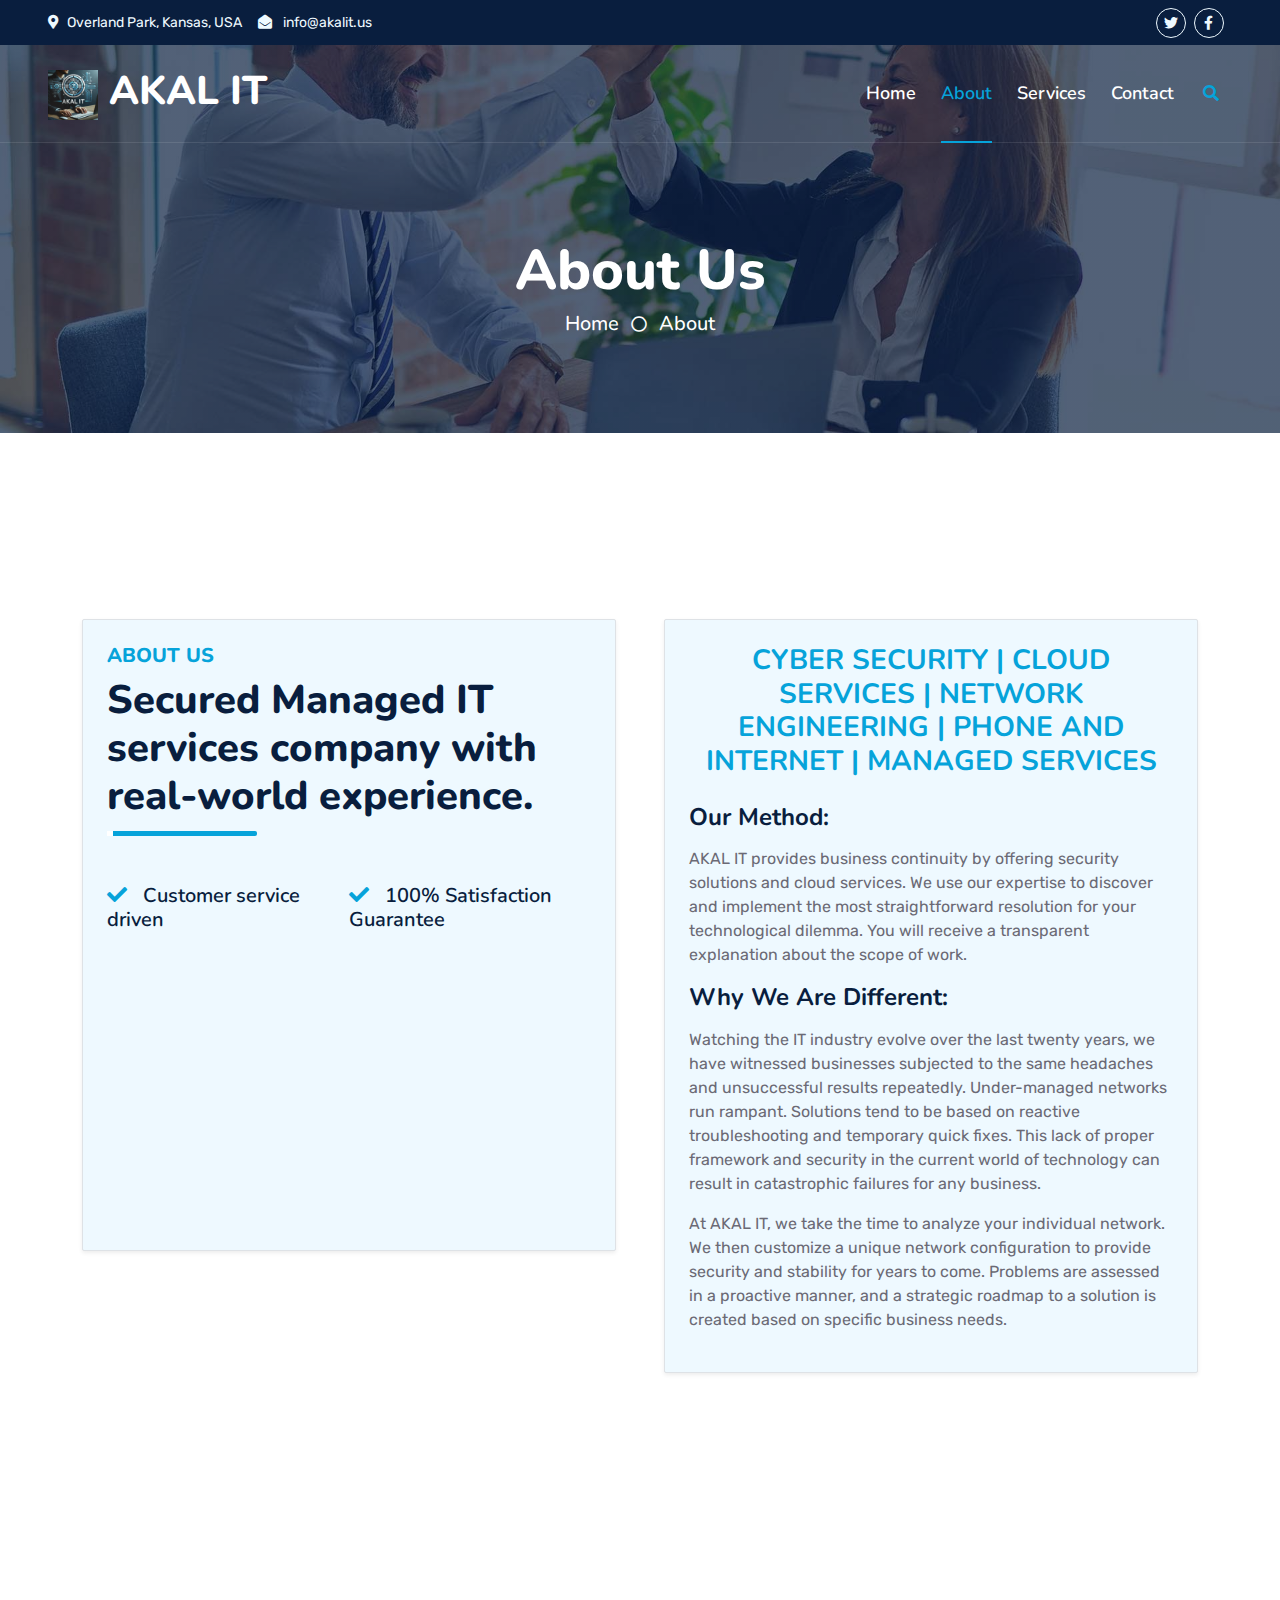
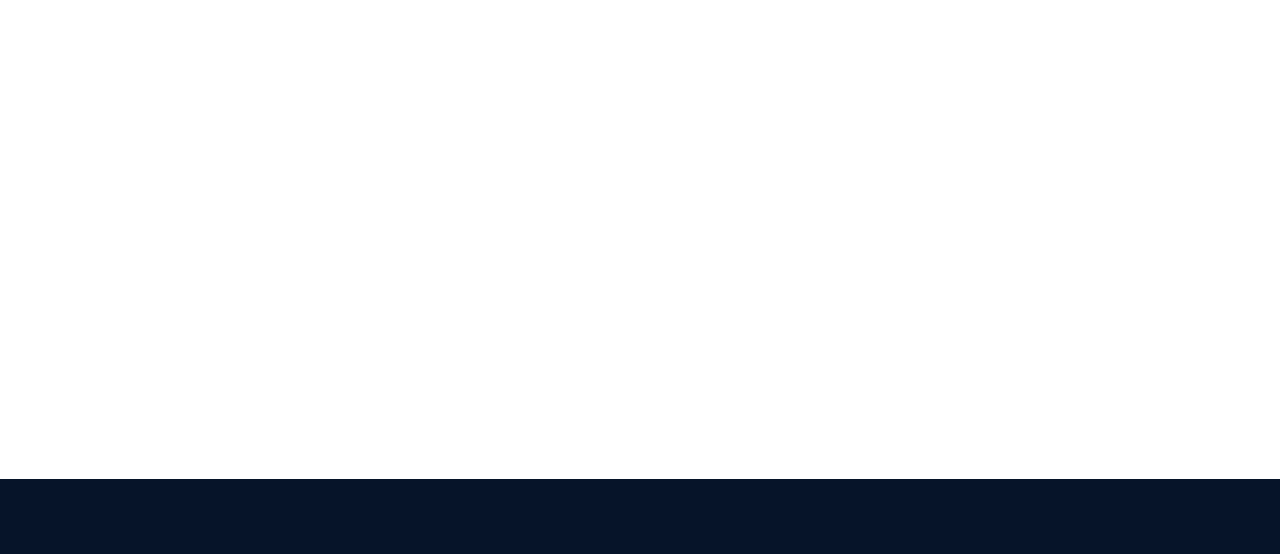
<file: about.html>
<!DOCTYPE html>
<html lang="en">

<head>
    <meta charset="utf-8">
    <title>AKAL IT - AKAL IT Website Template</title>
    <meta content="width=device-width, initial-scale=1.0" name="viewport">
    <meta content="Free HTML Templates" name="keywords">
    <meta content="Free HTML Templates" name="description">

    <!-- Favicon -->
    <link href="img/favicon.ico" rel="icon">

    <!-- Google Web Fonts -->
    <link rel="preconnect" href="https://fonts.googleapis.com">
    <link rel="preconnect" href="https://fonts.gstatic.com" crossorigin>
    <link href="https://fonts.googleapis.com/css2?family=Nunito:wght@400;600;700;800&family=Rubik:wght@400;500;600;700&display=swap" rel="stylesheet">

    <!-- Icon Font Stylesheet -->
    <link href="https://cdnjs.cloudflare.com/ajax/libs/font-awesome/5.10.0/css/all.min.css" rel="stylesheet">
    <link href="https://cdn.jsdelivr.net/npm/bootstrap-icons@1.4.1/font/bootstrap-icons.css" rel="stylesheet">

    <!-- Libraries Stylesheet -->
    <link href="lib/owlcarousel/assets/owl.carousel.min.css" rel="stylesheet">
    <link href="lib/animate/animate.min.css" rel="stylesheet">

    <!-- Customized Bootstrap Stylesheet -->
    <link href="css/bootstrap.min.css" rel="stylesheet">

    <!-- Template Stylesheet -->
    <link href="css/style.css" rel="stylesheet">
</head>

<body>
    <!-- Spinner Start -->
    <div id="spinner" class="show bg-white position-fixed translate-middle w-100 vh-100 top-50 start-50 d-flex align-items-center justify-content-center">
        <div class="spinner"></div>
    </div>
    <!-- Spinner End -->


    <!-- Topbar Start -->
    <div class="container-fluid bg-dark px-5 d-none d-lg-block">
        <div class="row gx-0">
            <div class="col-lg-8 text-center text-lg-start mb-2 mb-lg-0">
                <div class="d-inline-flex align-items-center" style="height: 45px;">
                    <small class="me-3 text-light"><i class="fa fa-map-marker-alt me-2"></i>Overland Park, Kansas, USA</small>
                    
                    <small class="text-light">
    <a href="mailto:
info@akalit.us
" class="text-light text-decoration-none">
        <i class="fa fa-envelope-open me-2"></i>
info@akalit.us

    </a>
</small>

                </div>
            </div>
            <div class="col-lg-4 text-center text-lg-end">
                <div class="d-inline-flex align-items-center" style="height: 45px;">
                    <a class="btn btn-sm btn-outline-light btn-sm-square rounded-circle me-2" href=""><i class="fab fa-twitter fw-normal"></i></a>
                    <a class="btn btn-sm btn-outline-light btn-sm-square rounded-circle me-2" href=""><i class="fab fa-facebook-f fw-normal"></i></a>
                
                    
                   
                </div>
            </div>
        </div>
    </div>
    <!-- Topbar End -->


    <!-- Navbar Start -->
    <div class="container-fluid position-relative p-0">
        <nav class="navbar navbar-expand-lg navbar-dark px-5 py-3 py-lg-0">
            <a href="index.html" class="navbar-brand p-0">
<h1 class="m-0"><img src="img/akal_it_logo.jpeg" alt="Logo" style="width: 50px; height: auto;" /></i> AKAL IT</h1>
            </a>
            <button class="navbar-toggler" type="button" data-bs-toggle="collapse" data-bs-target="#navbarCollapse">
                <span class="fa fa-bars"></span>
            </button>
            <div class="collapse navbar-collapse" id="navbarCollapse">
                <div class="navbar-nav ms-auto py-0">
                    <a href="index.html" class="nav-item nav-link">Home</a>
                    
                    <a href="about.html" class="nav-item nav-link active">About</a>
                    <a href="service.html" class="nav-item nav-link">Services</a>
                    
                    <a href="contact.html" class="nav-item nav-link">Contact</a>
                </div>
                <butaton type="button" class="btn text-primary ms-3" data-bs-toggle="modal" data-bs-target="#searchModal"><i class="fa fa-search"></i></butaton>
                </div>
        </nav>

        <div class="container-fluid bg-primary py-5 bg-header" style="margin-bottom: 90px;">
            <div class="row py-5">
                <div class="col-12 pt-lg-5 mt-lg-5 text-center">
                    <h1 class="display-4 text-white animated zoomIn">About Us</h1>
                    <a href="" class="h5 text-white">Home</a>
                    <i class="far fa-circle text-white px-2"></i>
                    <a href="" class="h5 text-white">About</a>
                </div>
            </div>
        </div>
    </div>
    <!-- Navbar End -->


    <!-- Full Screen Search Start -->
    <div class="modal fade" id="searchModal" tabindex="-1">
        <div class="modal-dialog modal-fullscreen">
            <div class="modal-content" style="background: rgba(9, 30, 62, .7);">
                <div class="modal-header border-0">
                    <button type="button" class="btn bg-white btn-close" data-bs-dismiss="modal" aria-label="Close"></button>
                </div>
                <div class="modal-body d-flex align-items-center justify-content-center">
                    <div class="input-group" style="max-width: 600px;">
                        <input type="text" class="form-control bg-transparent border-primary p-3" placeholder="Type search keyword">
                        <button class="btn btn-primary px-4"><i class="bi bi-search"></i></button>
                    </div>
                </div>
            </div>
        </div>
    </div>
    <!-- Full Screen Search End -->

<div class="container-fluid py-5 wow fadeInUp" data-wow-delay="0.1s">
    <div class="container py-5">
        <div class="row g-5">
            <!-- Left Column: About Us Section with Box -->
            <div class="col-lg-6">
                <div class="p-4 border rounded bg-light shadow-sm">
                    <div class="section-title position-relative pb-3 mb-5">
                        <h5 class="fw-bold text-primary text-uppercase">About Us</h5>
                        <h1 class="mb-0">Secured Managed IT services company with real-world experience.
                        </h1>
                    </div>
                    <div class="row g-0 mb-3">
                        <div class="col-sm-6 d-flex wow zoomIn" data-wow-delay="0.2s">
                            <h5 class="mb-3"><i class="fa fa-check text-primary me-3"></i>Customer service driven</h5>
                        </div>
                        <div class="col-sm-6 d-flex wow zoomIn" data-wow-delay="0.2s">
                            <h5 class="mb-3"><i class="fa fa-check text-primary me-3"></i>100% Satisfaction Guarantee
                            </h5>
                        </div>
                        <div class="col-sm-6 d-flex wow zoomIn" data-wow-delay="0.4s">
                            <h5 class="mb-3"><i class="fa fa-check text-primary me-3"></i>Certified Engineers</h5>
                        </div>
                        <div class="col-sm-6 d-flex wow zoomIn" data-wow-delay="0.4s">
                            <h5 class="mb-3"><i class="fa fa-check text-primary me-3"></i>Locally owned and operated
                            </h5>
                        </div>
                        <div class="col-sm-6 d-flex wow zoomIn" data-wow-delay="0.6s">
                            <h5 class="mb-3"><i class="fa fa-check text-primary me-3"></i>24/7 support services</h5>
                        </div>
                        
                    </div>
                    <div class="d-flex align-items-center mb-4 wow fadeIn" data-wow-delay="0.8s">
                        <div class="bg-primary d-flex align-items-center justify-content-center rounded"
                            style="width: 60px; height: 60px;">
                            <i class="fa fa-phone-alt text-white"></i>
                        </div>
                        
                    </div>
                    <a href="quote.html" class="btn btn-primary py-3 px-5 mt-3 wow zoomIn" data-wow-delay="1s">Request A
                        Quote</a>
                </div>
            </div>

            <!-- Right Column: Additional Content with Box -->
            <div class="col-lg-6">
                <div class="p-4 border rounded bg-light shadow-sm">
                    <h3 class="text-primary text-uppercase mb-4 text-center">Cyber Security | Cloud Services | Network
                        Engineering | Phone and Internet | Managed Services</h3>
                    <h4 class="mb-3">Our Method:</h4>
                    <p>AKAL IT provides business continuity by offering security solutions and cloud services. We
                        use our expertise to discover and implement the most straightforward resolution for your
                        technological dilemma. You will receive a transparent explanation about the scope of work.</p>

                    <h4 class="mb-3">Why We Are Different:</h4>
                    <p>Watching the IT industry evolve over the last twenty years, we have witnessed businesses
                        subjected to the same headaches and unsuccessful results repeatedly. Under-managed networks run
                        rampant. Solutions tend to be based on reactive troubleshooting and temporary quick fixes. This
                        lack of proper framework and security in the current world of technology can result in
                        catastrophic failures for any business.</p>

                    <p>At AKAL IT, we take the time to analyze your individual network. We then customize a
                        unique network configuration to provide security and stability for years to come. Problems are
                        assessed in a proactive manner, and a strategic roadmap to a solution is created based on
                        specific business needs.</p>
                </div>
            </div>
        </div>
    </div>
</div>





   


    <!-- Vendor Start -->
    <div class="container-fluid py-5 wow fadeInUp" data-wow-delay="0.1s">
        <div class="container py-5 mb-5">
            <div class="bg-white">
                <div class="owl-carousel vendor-carousel">
                    <img src="img/lenovo.jpg" alt="">
                    <img src="img/hp.png" alt="">
                    <img src="img/Dell.png" alt="">
                    <img src="img/cisco.png" alt="">
                    <img src="img/TrendMicro.jpg" alt="">
                    <img src="img/ubiquiti.png" alt="">
                    <img src="img/Microsoft_logo.jpg" alt="">
                    </div>
            </div>
        </div>
    </div>
    <!-- Vendor End -->
    

    <!-- Footer Start -->
    <div class="container-fluid bg-dark text-light mt-5 wow fadeInUp" data-wow-delay="0.1s">
        <div class="container">
            <div class="row gx-5">
                <div class="col-lg-4 col-md-6 footer-about">
                    <div class="d-flex flex-column align-items-center justify-content-center text-center h-100 bg-primary p-4">
                        <a href="index.html" class="navbar-brand">
                            <h1 class="m-0 text-white"><i class="fa fa-user-tie me-2"></i>AKAL IT</h1>
                        </a>
                        <form action="">
                            <div class="input-group">
                                <input type="text" class="form-control border-white p-3" placeholder="Your Email">
                                <button class="btn btn-dark">Sign Up</button>
                            </div>
                        </form>
                    </div>
                </div>
                <div class="col-lg-8 col-md-6">
                    <div class="row gx-5">
                        <div class="col-lg-4 col-md-12 pt-5 mb-5">
                            <div class="section-title section-title-sm position-relative pb-3 mb-4">
                                <h3 class="text-light mb-0">Get In Touch</h3>
                            </div>
                            <div class="d-flex mb-2">
                                <i class="bi bi-geo-alt text-primary me-2"></i>
                                <p class="mb-0">Overland Park, Kansas, USA</p>
                            </div>
                           
                            <div class="d-flex mb-2">
                                <i class="bi bi-telephone text-primary me-2"></i>
                                <p class="mb-0">
</p>
                            </div>
                            <div class="d-flex mt-4">

                                <a class="btn btn-primary btn-square me-2" href="#"><i class="fab fa-facebook-f fw-normal"></i></a>
                                <a class="btn btn-primary btn-square me-2" href="#"><i class="fab fa-linkedin-in fw-normal"></i></a>
  
                            </div>
                        </div>
                        <div class="col-lg-4 col-md-12 pt-0 pt-lg-5 mb-5">
                            <div class="section-title section-title-sm position-relative pb-3 mb-4">
                                <h3 class="text-light mb-0">Quick Links</h3>
                            </div>
                            <div class="link-animated d-flex flex-column justify-content-start">
                                <a class="text-light mb-2" href="#"><i class="bi bi-arrow-right text-primary me-2"></i>Home</a>
                                <a class="text-light mb-2" href="#"><i class="bi bi-arrow-right text-primary me-2"></i>About Us</a>
                                <a class="text-light mb-2" href="#"><i class="bi bi-arrow-right text-primary me-2"></i>Our Services</a>
                               
                                <a class="text-light mb-2" href="#"><i class="bi bi-arrow-right text-primary me-2"></i>Latest Blog</a>
                                <a class="text-light" href="#"><i class="bi bi-arrow-right text-primary me-2"></i>Contact Us</a>
                            </div>
                        </div>
                    <div class="col-lg-4 col-md-12 pt-0 pt-lg-5 mb-5">
                        <div class="section-title section-title-sm position-relative pb-3 mb-4">
                            <h3 class="text-light mb-0">Service Areas</h3>
                        </div>
                        <div class="link-animated d-flex flex-column justify-content-start">
                              <span class="text-light mb-2">Overland Park, Kansas, USA</span>
                    
                    
                        </div>
                    </div>
                    </div>
                </div>
            </div>
        </div>
    </div>
    <div class="container-fluid text-white" style="background: #061429;">
        <div class="container text-center">
            <div class="row justify-content-end">
                <div class="col-lg-8 col-md-6">
                    <div class="d-flex align-items-center justify-content-center" style="height: 75px;">
                        
                    </div>
                </div>
            </div>
        </div>
    </div>
    <!-- Footer End -->


    <!-- Back to Top -->
    <a href="#" class="btn btn-lg btn-primary btn-lg-square rounded back-to-top"><i class="bi bi-arrow-up"></i></a>


    <!-- JavaScript Libraries -->
    <script src="https://code.jquery.com/jquery-3.4.1.min.js"></script>
    <script src="https://cdn.jsdelivr.net/npm/bootstrap@5.0.0/dist/js/bootstrap.bundle.min.js"></script>
    <script src="lib/wow/wow.min.js"></script>
    <script src="lib/easing/easing.min.js"></script>
    <script src="lib/waypoints/waypoints.min.js"></script>
    <script src="lib/counterup/counterup.min.js"></script>
    <script src="lib/owlcarousel/owl.carousel.min.js"></script>

    <!-- Template Javascript -->
    <script src="js/main.js"></script>
</body>

</html>
</file>
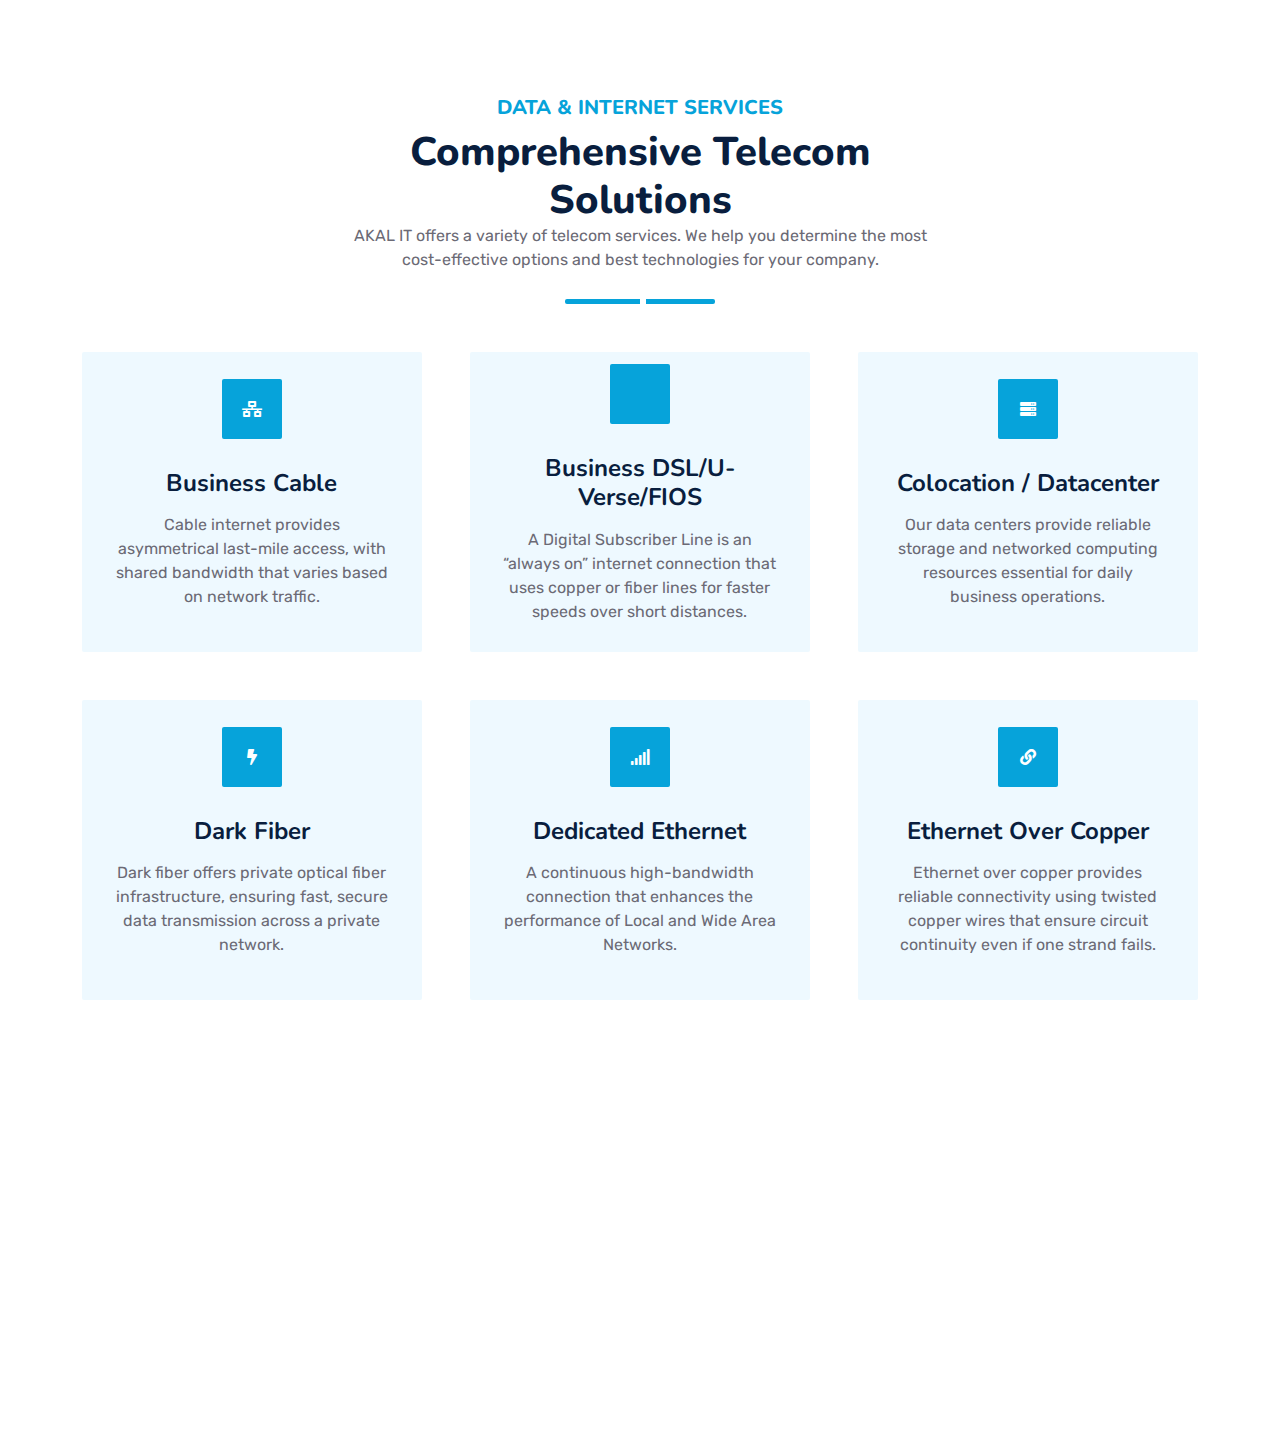
<file: data_internet-2.html>
<!DOCTYPE html>
<html lang="en">

<head>
    <meta charset="utf-8">
    <title>Data & Internet Services - AKAL IT</title>
    <meta content="width=device-width, initial-scale=1.0" name="viewport">
    <meta content="Telecom Services" name="keywords">
    <meta content="Telecom Services" name="description">

    <!-- Favicon -->
    <link href="img/favicon.ico" rel="icon">

    <!-- Google Web Fonts -->
    <link rel="preconnect" href="https://fonts.googleapis.com">
    <link rel="preconnect" href="https://fonts.gstatic.com" crossorigin>
    <link
        href="https://fonts.googleapis.com/css2?family=Nunito:wght@400;600;700;800&family=Rubik:wght@400;500;600;700&display=swap"
        rel="stylesheet">

    <!-- Icon Font Stylesheet -->
    <link href="https://cdnjs.cloudflare.com/ajax/libs/font-awesome/5.10.0/css/all.min.css" rel="stylesheet">
    <link href="https://cdn.jsdelivr.net/npm/bootstrap-icons@1.4.1/font/bootstrap-icons.css" rel="stylesheet">

    <!-- Libraries Stylesheet -->
    <link href="lib/owlcarousel/assets/owl.carousel.min.css" rel="stylesheet">
    <link href="lib/animate/animate.min.css" rel="stylesheet">

    <!-- Customized Bootstrap Stylesheet -->
    <link href="css/bootstrap.min.css" rel="stylesheet">

    <!-- Template Stylesheet -->
    <link href="css/style.css" rel="stylesheet">
</head>

<body>
    <!-- Navbar Start -->
    <div class="container-fluid position-relative p-0">
        <nav class="navbar navbar-expand-lg navbar-dark px-5 py-3 py-lg-0">
            <a href="index.html" class="navbar-brand p-0">
                <h1 class="m-0"><i class="fa fa-user-tie me-2"></i>AKAL IT</h1>
            </a>
            <button class="navbar-toggler" type="button" data-bs-toggle="collapse" data-bs-target="#navbarCollapse">
                <span class="fa fa-bars"></span>
            </button>
            <div class="collapse navbar-collapse" id="navbarCollapse">
                <div class="navbar-nav ms-auto py-0">
                    <a href="index.html" class="nav-item nav-link">Home</a>
                    <a href="about.html" class="nav-item nav-link">About</a>
                    <a href="service.html" class="nav-item nav-link">Services</a>
                   
                    <a href="contact.html" class="nav-item nav-link">Contact</a>
                </div>
            </div>
        </nav>
    </div>
    <!-- Navbar End -->

    <!-- Data & Internet Services Section Start -->
    <div class="container-fluid py-5 wow fadeInUp" data-wow-delay="0.1s">
        <div class="container py-5">
            <div class="section-title text-center position-relative pb-3 mb-5 mx-auto" style="max-width: 600px;">
                <h5 class="fw-bold text-primary text-uppercase">Data & Internet Services</h5>
                <h1 class="mb-0">Comprehensive Telecom Solutions</h1>
                <p>AKAL IT offers a variety of telecom services. We help you determine the most cost-effective
                    options and best technologies for your company.</p>
            </div>
            <div class="row g-5">
                <!-- Business Cable -->
                <div class="col-lg-4 col-md-6 wow zoomIn" data-wow-delay="0.3s">
                    <div
                        class="service-item bg-light rounded d-flex flex-column align-items-center justify-content-center text-center">
                        <div class="service-icon">
                            <i class="fa fa-network-wired text-white"></i>
                        </div>
                        <h4 class="mb-3">Business Cable</h4>
                        <p>Cable internet provides asymmetrical last-mile access, with shared bandwidth that varies
                            based on network traffic.</p>
                    </div>
                </div>
                <!-- Business DSL/U-Verse/FIOS -->
                <div class="col-lg-4 col-md-6 wow zoomIn" data-wow-delay="0.6s">
                    <div
                        class="service-item bg-light rounded d-flex flex-column align-items-center justify-content-center text-center">
                        <div class="service-icon">
                            <i class="fa fa-fiber-new text-white"></i>
                        </div>
                        <h4 class="mb-3">Business DSL/U-Verse/FIOS</h4>
                        <p>A Digital Subscriber Line is an “always on” internet connection that uses copper or fiber
                            lines for faster speeds over short distances.</p>
                    </div>
                </div>
                <!-- Colocation / Datacenter -->
                <div class="col-lg-4 col-md-6 wow zoomIn" data-wow-delay="0.9s">
                    <div
                        class="service-item bg-light rounded d-flex flex-column align-items-center justify-content-center text-center">
                        <div class="service-icon">
                            <i class="fa fa-server text-white"></i>
                        </div>
                        <h4 class="mb-3">Colocation / Datacenter</h4>
                        <p>Our data centers provide reliable storage and networked computing resources essential for
                            daily business operations.</p>
                    </div>
                </div>
                <!-- Dark Fiber -->
                <div class="col-lg-4 col-md-6 wow zoomIn" data-wow-delay="0.3s">
                    <div
                        class="service-item bg-light rounded d-flex flex-column align-items-center justify-content-center text-center">
                        <div class="service-icon">
                            <i class="fa fa-bolt text-white"></i>
                        </div>
                        <h4 class="mb-3">Dark Fiber</h4>
                        <p>Dark fiber offers private optical fiber infrastructure, ensuring fast, secure data
                            transmission across a private network.</p>
                    </div>
                </div>
                <!-- Dedicated Ethernet -->
                <div class="col-lg-4 col-md-6 wow zoomIn" data-wow-delay="0.6s">
                    <div
                        class="service-item bg-light rounded d-flex flex-column align-items-center justify-content-center text-center">
                        <div class="service-icon">
                            <i class="fa fa-signal text-white"></i>
                        </div>
                        <h4 class="mb-3">Dedicated Ethernet</h4>
                        <p>A continuous high-bandwidth connection that enhances the performance of Local and Wide Area
                            Networks.</p>
                    </div>
                </div>
                <!-- Ethernet Over Copper -->
                <div class="col-lg-4 col-md-6 wow zoomIn" data-wow-delay="0.9s">
                    <div
                        class="service-item bg-light rounded d-flex flex-column align-items-center justify-content-center text-center">
                        <div class="service-icon">
                            <i class="fa fa-link text-white"></i>
                        </div>
                        <h4 class="mb-3">Ethernet Over Copper</h4>
                        <p>Ethernet over copper provides reliable connectivity using twisted copper wires that ensure
                            circuit continuity even if one strand fails.</p>
                    </div>
                </div>
                <!-- Fiber -->
                <div class="col-lg-4 col-md-6 wow zoomIn" data-wow-delay="0.3s">
                    <div
                        class="service-item bg-light rounded d-flex flex-column align-items-center justify-content-center text-center">
                        <div class="service-icon">
                            <i class="fa fa-lightbulb text-white"></i>
                        </div>
                        <h4 class="mb-3">Fiber</h4>
                        <p>Fiber offers high-speed, quality connections with optical fiber directly to buildings, ideal
                            for businesses.</p>
                    </div>
                </div>
                <!-- Fixed Wireless -->
                <div class="col-lg-4 col-md-6 wow zoomIn" data-wow-delay="0.6s">
                    <div
                        class="service-item bg-light rounded d-flex flex-column align-items-center justify-content-center text-center">
                        <div class="service-icon">
                            <i class="fa fa-wifi text-white"></i>
                        </div>
                        <h4 class="mb-3">Fixed Wireless</h4>
                        <p>Fixed wireless solutions provide reliable connectivity between two fixed locations, often
                            used in LANs.</p>
                    </div>
                </div>
                <!-- Dedicated Internet Access -->
                <div class="col-lg-4 col-md-6 wow zoomIn" data-wow-delay="0.9s">
                    <div
                        class="service-item bg-light rounded d-flex flex-column align-items-center justify-content-center text-center">
                        <div class="service-icon">
                            <i class="fa fa-internet-explorer text-white"></i>
                        </div>
                        <h4 class="mb-3">Dedicated Internet Access</h4>
                        <p>Dedicated internet access provides a stable, dedicated connection to the internet for
                            uninterrupted business operations.</p>
                    </div>
                </div>
            </div>
        </div>
    </div>
    <!-- Data & Internet Services Section End -->

    <!-- JavaScript Libraries -->
    <script src="https://code.jquery.com/jquery-3.4.1.min.js"></script>
    <script src="https://cdn.jsdelivr.net/npm/bootstrap@5.0.0/dist/js/bootstrap.bundle.min.js"></script>
    <script src="lib/wow/wow.min.js"></script>
    <script src="lib/easing/easing.min.js"></script>
    <script src="lib/waypoints/waypoints.min.js"></script>
    <script src="lib/counterup/counterup.min.js"></script>
    <script src="lib/owlcarousel/owl.carousel.min.js"></script>

    <!-- Template Javascript -->
    <script src="js/main.js"></script>
</body>

</html>
</file>
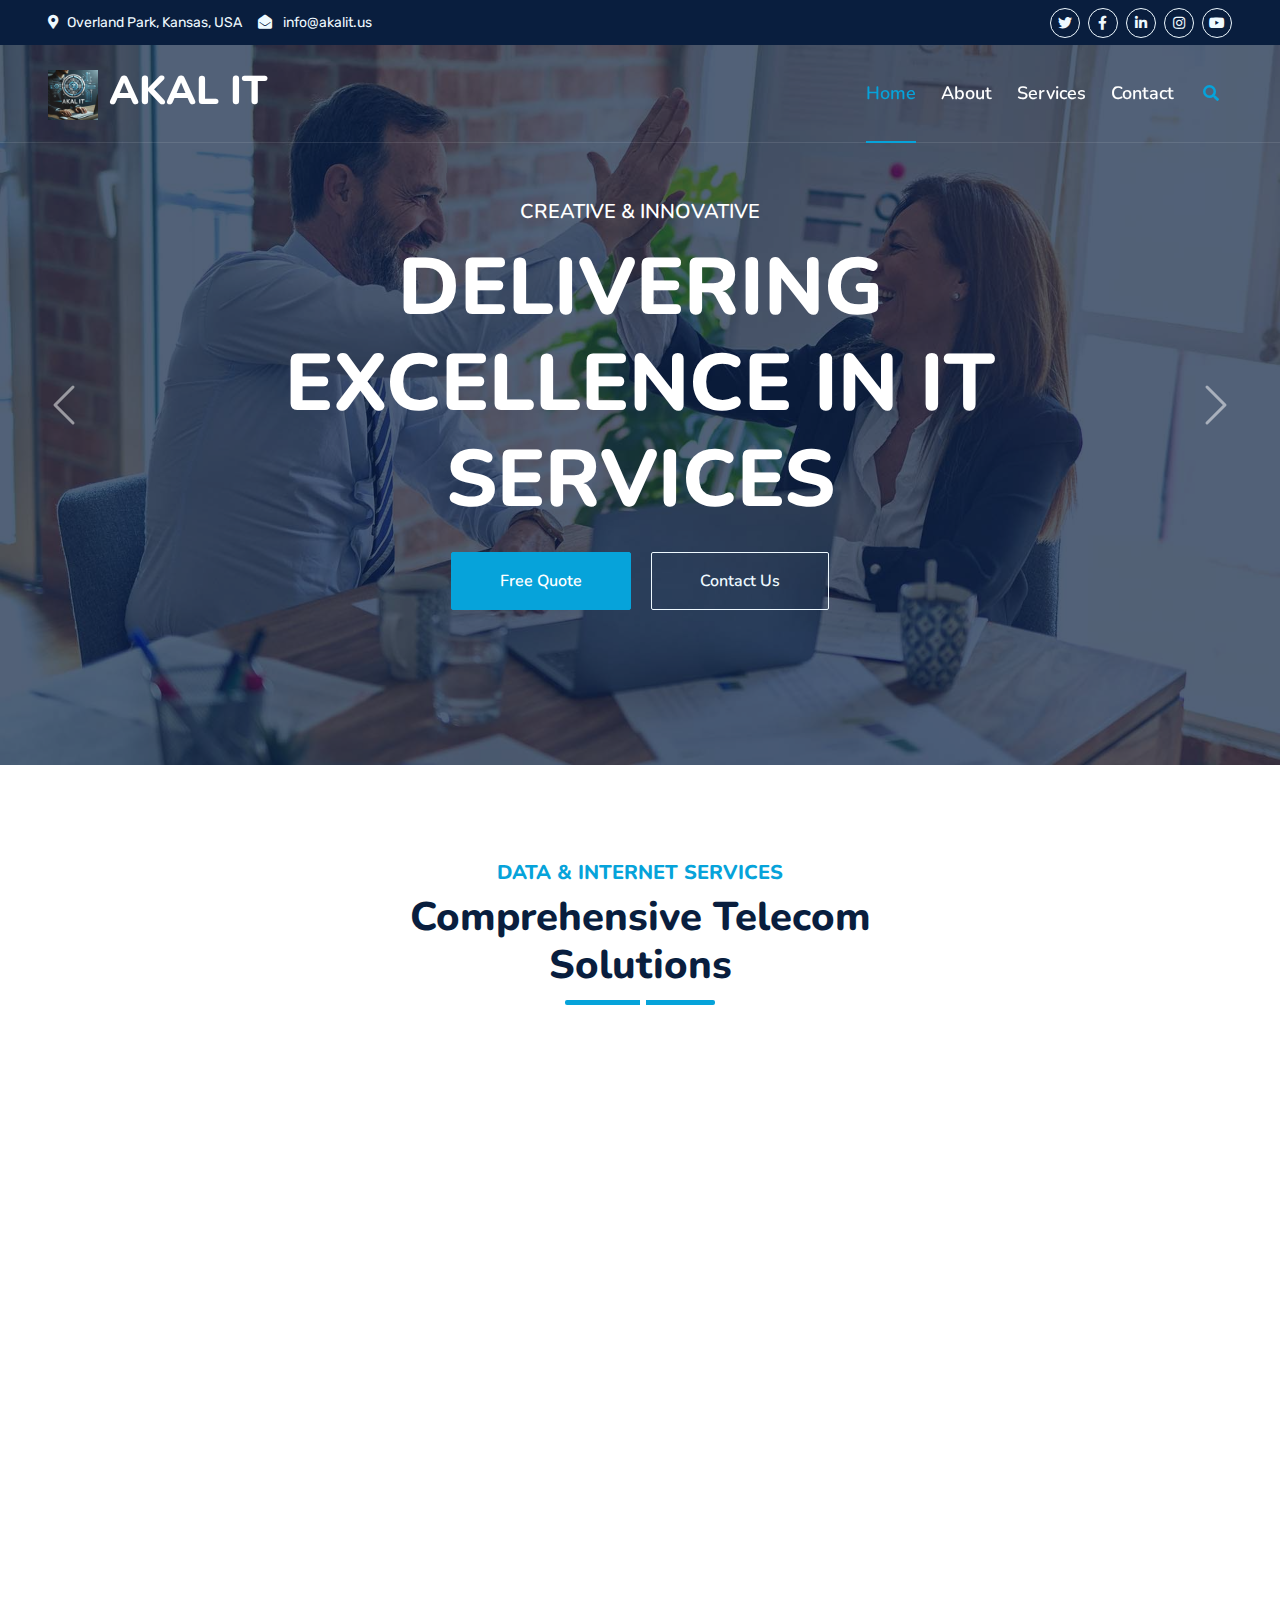
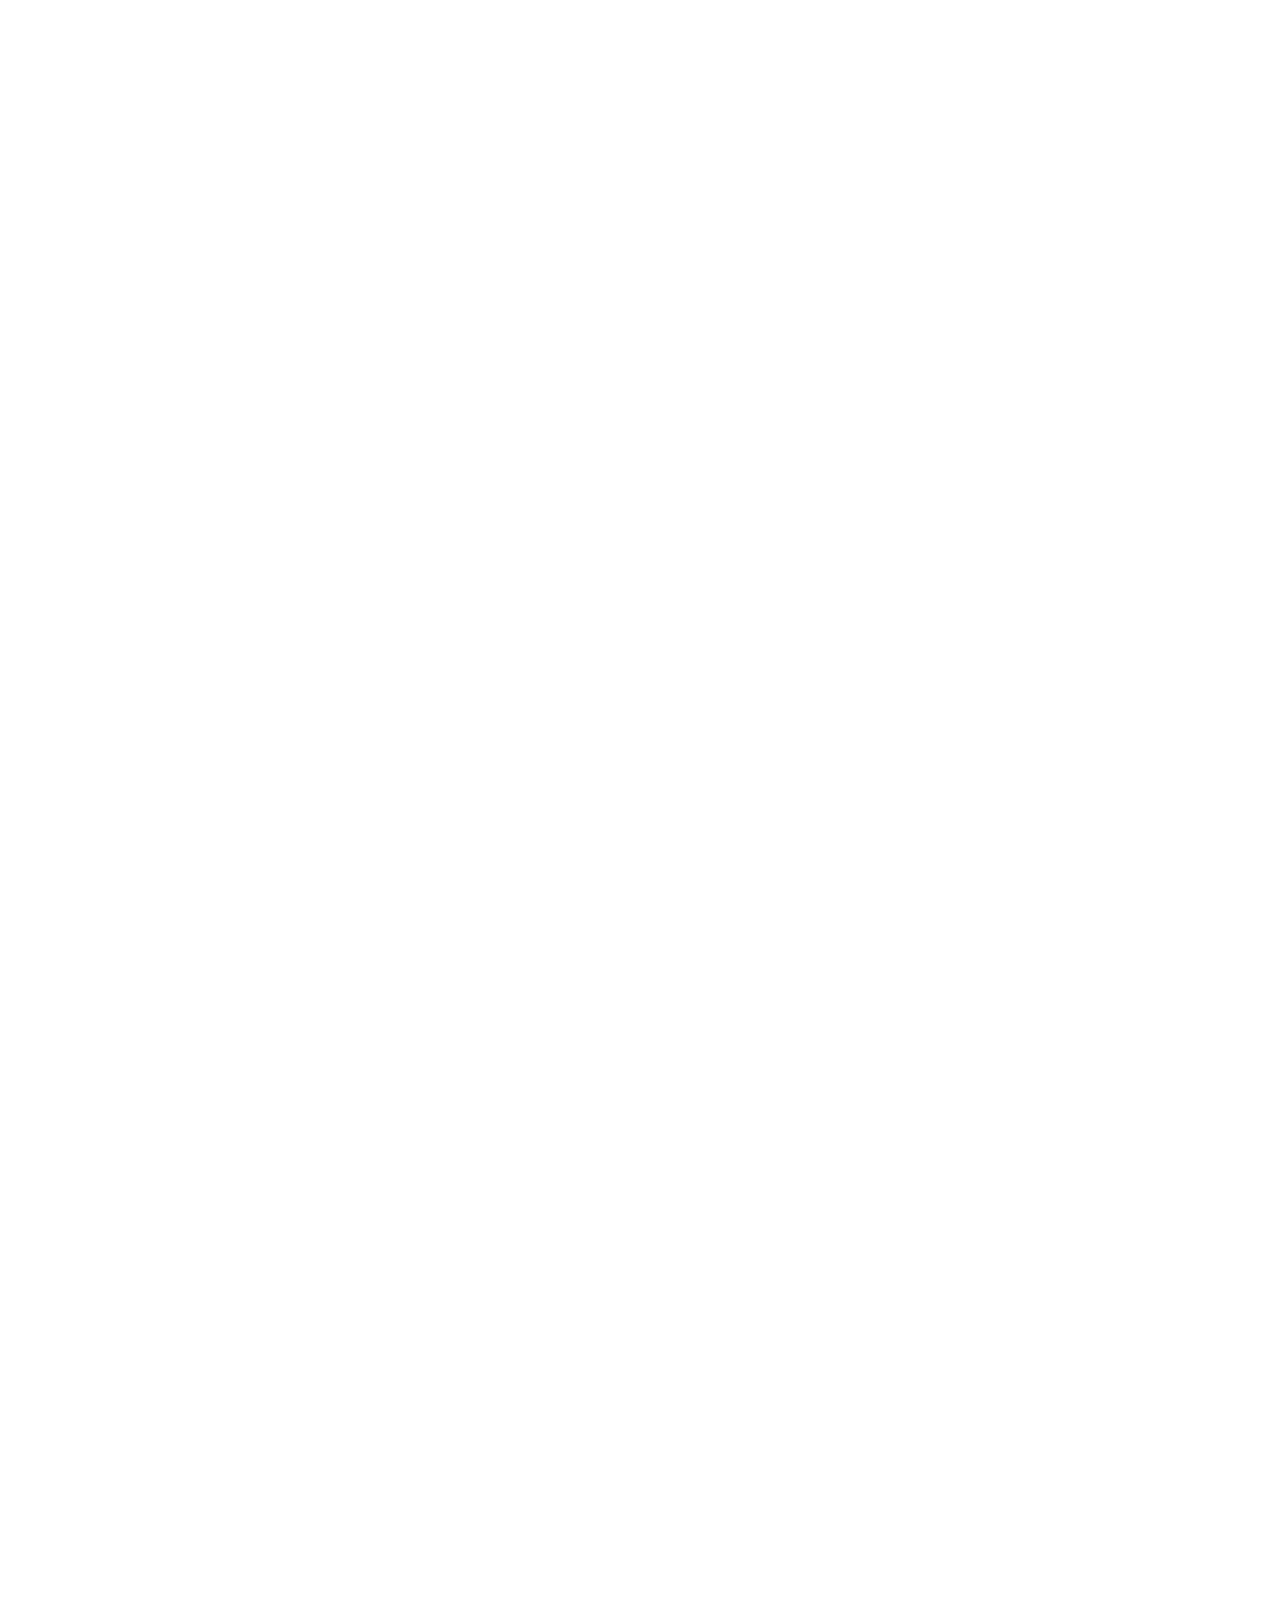
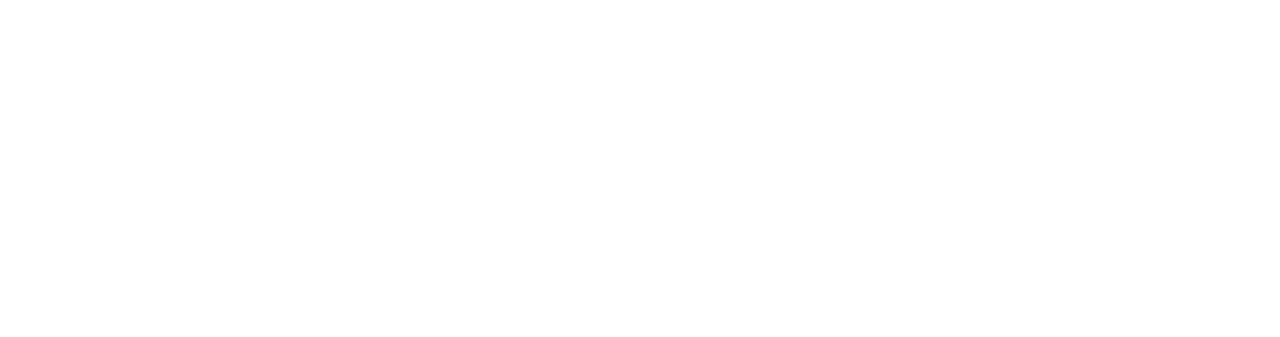
<file: data_internet.html>
<!DOCTYPE html>
<html lang="en">

<head>
    <meta charset="utf-8">
    <title>AKAL IT - Data & Internet Services</title>
    <meta content="width=device-width, initial-scale=1.0" name="viewport">
    <meta content="Data & Internet Services" name="keywords">
    <meta content="Data & Internet Services" name="description">

    <!-- Favicon -->
    <link href="img/favicon.ico" rel="icon">

    <!-- Google Web Fonts -->
    <link rel="preconnect" href="https://fonts.googleapis.com">
    <link rel="preconnect" href="https://fonts.gstatic.com" crossorigin>
    <link
        href="https://fonts.googleapis.com/css2?family=Nunito:wght@400;600;700;800&family=Rubik:wght@400;500;600;700&display=swap"
        rel="stylesheet">

    <!-- Icon Font Stylesheet -->
    <link href="https://cdnjs.cloudflare.com/ajax/libs/font-awesome/5.10.0/css/all.min.css" rel="stylesheet">
    <link href="https://cdn.jsdelivr.net/npm/bootstrap-icons@1.4.1/font/bootstrap-icons.css" rel="stylesheet">

    <!-- Libraries Stylesheet -->
    <link href="lib/owlcarousel/assets/owl.carousel.min.css" rel="stylesheet">
    <link href="lib/animate/animate.min.css" rel="stylesheet">

    <!-- Customized Bootstrap Stylesheet -->
    <link href="css/bootstrap.min.css" rel="stylesheet">

    <!-- Template Stylesheet -->
    <link href="css/style.css" rel="stylesheet">
</head>

<body>
    <!-- Spinner Start -->
    <div id="spinner"
        class="show bg-white position-fixed translate-middle w-100 vh-100 top-50 start-50 d-flex align-items-center justify-content-center">
        <div class="spinner"></div>
    </div>
    <!-- Spinner End -->

    <!-- Topbar Start -->
    <div class="container-fluid bg-dark px-5 d-none d-lg-block">
        <div class="row gx-0">
            <div class="col-lg-8 text-center text-lg-start mb-2 mb-lg-0">
                <div class="d-inline-flex align-items-center" style="height: 45px;">
                    <small class="me-3 text-light"><i class="fa fa-map-marker-alt me-2"></i>Overland Park, Kansas,
                        USA</small>
                    
                    <small class="text-light"><i class="fa fa-envelope-open me-2"></i>
info@akalit.us
</small>
                </div>
            </div>
            <div class="col-lg-4 text-center text-lg-end">
                <div class="d-inline-flex align-items-center" style="height: 45px;">
                    <a class="btn btn-sm btn-outline-light btn-sm-square rounded-circle me-2" href=""><i
                            class="fab fa-twitter fw-normal"></i></a>
                    <a class="btn btn-sm btn-outline-light btn-sm-square rounded-circle me-2" href=""><i
                            class="fab fa-facebook-f fw-normal"></i></a>
                    <a class="btn btn-sm btn-outline-light btn-sm-square rounded-circle me-2" href=""><i
                            class="fab fa-linkedin-in fw-normal"></i></a>
                    <a class="btn btn-sm btn-outline-light btn-sm-square rounded-circle me-2" href=""><i
                            class="fab fa-instagram fw-normal"></i></a>
                    <a class="btn btn-sm btn-outline-light btn-sm-square rounded-circle" href=""><i
                            class="fab fa-youtube fw-normal"></i></a>
                </div>
            </div>
        </div>
    </div>
    <!-- Topbar End -->

    <!-- Navbar & Carousel Start -->
    <div class="container-fluid position-relative p-0">
        <nav class="navbar navbar-expand-lg navbar-dark px-5 py-3 py-lg-0">
            <a href="index.html" class="navbar-brand p-0">
            <h1 class="m-0"><img src="img/akal_it_logo.jpeg" alt="Logo" style="width: 50px; height: auto;" /></i> AKAL IT</h1>
            </a>
            <button class="navbar-toggler" type="button" data-bs-toggle="collapse" data-bs-target="#navbarCollapse">
                <span class="fa fa-bars"></span>
            </button>
            <div class="collapse navbar-collapse" id="navbarCollapse">
                <div class="navbar-nav ms-auto py-0">
                    <a href="index.html" class="nav-item nav-link active">Home</a>
                    
                    <a href="about.html" class="nav-item nav-link">About</a>
                    <a href="service.html" class="nav-item nav-link">Services</a>
                   


                    <a href="contact.html" class="nav-item nav-link">Contact</a>
                </div>
                <button type="button" class="btn text-primary ms-3" data-bs-toggle="modal"
                    data-bs-target="#searchModal"><i class="fa fa-search"></i></button>
            </div>
        </nav>

        <!-- Carousel Start -->
        <div id="header-carousel" class="carousel slide carousel-fade" data-bs-ride="carousel">
            <div class="carousel-inner">
                <div class="carousel-item active">
                    <img class="w-100" src="img/carousel-1.jpg" alt="Image">
                    <div class="carousel-caption d-flex flex-column align-items-center justify-content-center">
                        <div class="p-3" style="max-width: 900px;">
                            <h5 class="text-white text-uppercase mb-3 animated slideInDown">Creative & Innovative</h5>
                            <h1 class="display-1 text-white mb-md-4 animated zoomIn">DELIVERING EXCELLENCE IN IT
                                SERVICES</h1>
                            <a href="quote.html" class="btn btn-primary py-md-3 px-md-5 me-3 animated slideInLeft">Free
                                Quote</a>
                            <a href="Contact.html"
                                class="btn btn-outline-light py-md-3 px-md-5 animated slideInRight">Contact Us</a>
                        </div>
                    </div>
                </div>
                <div class="carousel-item">
                    <img class="w-100" src="img/carousel-2.jpg" alt="Image">
                    <div class="carousel-caption d-flex flex-column align-items-center justify-content-center">
                        <div class="p-3" style="max-width: 900px;">
                            <h5 class="text-white text-uppercase mb-3 animated slideInDown">Creative & Innovative</h5>
                            <h1 class="display-1 text-white mb-md-4 animated zoomIn">DELIVERING EXCELLENCE IN IT
                                SERVICES</h1>
                            <a href="quote.html" class="btn btn-primary py-md-3 px-md-5 me-3 animated slideInLeft">Free
                                Quote</a>
                            <a href="Contact.html"
                                class="btn btn-outline-light py-md-3 px-md-5 animated slideInRight">Contact Us</a>
                        </div>
                    </div>
                </div>
            </div>
            <button class="carousel-control-prev" type="button" data-bs-target="#header-carousel" data-bs-slide="prev">
                <span class="carousel-control-prev-icon" aria-hidden="true"></span>
                <span class="visually-hidden">Previous</span>
            </button>
            <button class="carousel-control-next" type="button" data-bs-target="#header-carousel" data-bs-slide="next">
                <span class="carousel-control-next-icon" aria-hidden="true"></span>
                <span class="visually-hidden">Next</span>
            </button>
        </div>
        <!-- Carousel End -->
    </div>
    <!-- Navbar & Carousel End -->

    <!-- Data & Internet Services Start -->
<div class="container-fluid py-5 wow fadeInUp" data-wow-delay="0.1s">
    <div class="container py-5">
        <div class="section-title text-center position-relative pb-3 mb-5 mx-auto" style="max-width: 600px;">
            <h5 class="fw-bold text-primary text-uppercase">Data & Internet Services</h5>
            <h1 class="mb-0">Comprehensive Telecom Solutions</h1>
        </div>
        <div class="row g-5">
            <!-- BUSINESS CABLE -->
            <div class="col-lg-4 col-md-6 wow zoomIn" data-wow-delay="0.2s">
                <div
                    class="service-item bg-light rounded d-flex flex-column align-items-center justify-content-center text-center">
                    <div class="service-icon">
                        <i class="fa fa-wifi text-white"></i>
                    </div>
                    <h4 class="mb-3">Business Cable</h4>
                    <p>Cable internet provides asymmetrical access from service providers to users, with speed varying
                        based on network load.</p>
                </div>
            </div>
            <!-- BUSINESS DSL/U-Verse/FIOS -->
            <div class="col-lg-4 col-md-6 wow zoomIn" data-wow-delay="0.3s">
                <div
                    class="service-item bg-light rounded d-flex flex-column align-items-center justify-content-center text-center">
                    <div class="service-icon">
                        <i class="fa fa-plug text-white"></i>
                    </div>
                    <h4 class="mb-3">Business DSL/U-Verse/FIOS</h4>
                    <p>DSL is an “always on” connection that uses copper or fiber, with faster speeds at shorter
                        distances.</p>
                </div>
            </div>
            <!-- COLOCATION / DATACENTER -->
            <div class="col-lg-4 col-md-6 wow zoomIn" data-wow-delay="0.4s">
                <div
                    class="service-item bg-light rounded d-flex flex-column align-items-center justify-content-center text-center">
                    <div class="service-icon">
                        <i class="fa fa-server text-white"></i>
                    </div>
                    <h4 class="mb-3">Colocation / Datacenter</h4>
                    <p>Our data centers provide storage and networked computing resources essential for daily business
                        operations.</p>
                </div>
            </div>
            <!-- DARK FIBER -->
            <div class="col-lg-4 col-md-6 wow zoomIn" data-wow-delay="0.5s">
                <div
                    class="service-item bg-light rounded d-flex flex-column align-items-center justify-content-center text-center">
                    <div class="service-icon">
                        <i class="fa fa-bolt text-white"></i>
                    </div>
                    <h4 class="mb-3">Dark Fiber</h4>
                    <p>Dark fiber offers private optical fiber infrastructure, ensuring fast, secure data transmission
                        across a private network.</p>
                </div>
            </div>
            <!-- DEDICATED ETHERNET -->
            <div class="col-lg-4 col-md-6 wow zoomIn" data-wow-delay="0.6s">
                <div
                    class="service-item bg-light rounded d-flex flex-column align-items-center justify-content-center text-center">
                    <div class="service-icon">
                        <i class="fa fa-signal text-white"></i>
                    </div>
                    <h4 class="mb-3">Dedicated Ethernet</h4>
                    <p>A continuous high-bandwidth connection that enhances the performance of Local and Wide Area
                        Networks.</p>
                </div>
            </div>
            <!-- ETHERNET OVER COPPER -->
            <div class="col-lg-4 col-md-6 wow zoomIn" data-wow-delay="0.7s">
                <div
                    class="service-item bg-light rounded d-flex flex-column align-items-center justify-content-center text-center">
                    <div class="service-icon">
                        <i class="fa fa-link text-white"></i>
                    </div>
                    <h4 class="mb-3">Ethernet Over Copper</h4>
                    <p>Reliable connectivity using twisted copper wires, maintaining circuit continuity even if one
                        strand fails.</p>
                </div>
            </div>
            <!-- FIBER -->
            <div class="col-lg-4 col-md-6 wow zoomIn" data-wow-delay="0.8s">
                <div
                    class="service-item bg-light rounded d-flex flex-column align-items-center justify-content-center text-center">
                    <div class="service-icon">
                        <i class="fa fa-lightbulb text-white"></i>
                    </div>
                    <h4 class="mb-3">Fiber</h4>
                    <p>Fiber provides high-speed, quality connections with optical fiber directly to buildings, ideal
                        for businesses.</p>
                </div>
            </div>
            <!-- FIXED WIRELESS -->
            <div class="col-lg-4 col-md-6 wow zoomIn" data-wow-delay="0.9s">
                <div
                    class="service-item bg-light rounded d-flex flex-column align-items-center justify-content-center text-center">
                    <div class="service-icon">
                        <i class="fa fa-wifi text-white"></i>
                    </div>
                    <h4 class="mb-3">Fixed Wireless</h4>
                    <p>Fixed wireless solutions provide reliable connectivity between two fixed locations, often used in
                        LANs.</p>
                </div>
            </div>
            <!-- DEDICATED INTERNET ACCESS -->
            <div class="col-lg-4 col-md-6 wow zoomIn" data-wow-delay="1s">
                <div
                    class="service-item bg-light rounded d-flex flex-column align-items-center justify-content-center text-center">
                    <div class="service-icon">
                        <i class="fa fa-globe text-white"></i>
                    </div>
                    <h4 class="mb-3">Dedicated Internet Access</h4>
                    <p>Dedicated internet access provides a stable, dedicated connection to the internet for
                        uninterrupted business operations.</p>
                </div>
            </div>
            <!-- MANAGED FAILOVER -->
            <div class="col-lg-4 col-md-6 wow zoomIn" data-wow-delay="0.2s">
                <div
                    class="service-item bg-light rounded d-flex flex-column align-items-center justify-content-center text-center">
                    <div class="service-icon">
                        <i class="fa fa-random text-white"></i>
                    </div>
                    <h4 class="mb-3">Managed Failover</h4>
                    <p>Detects primary connection issues and switches to a backup connection to keep operations running.
                    </p>
                </div>
            </div>
            <!-- MANAGED FIREWALL -->
            <div class="col-lg-4 col-md-6 wow zoomIn" data-wow-delay="0.3s">
                <div
                    class="service-item bg-light rounded d-flex flex-column align-items-center justify-content-center text-center">
                    <div class="service-icon">
                        <i class="fa fa-shield-alt text-white"></i>
                    </div>
                    <h4 class="mb-3">Managed Firewall</h4>
                    <p>Firewalls protect data and resources from unauthorized access, ensuring cybersecurity for
                        businesses.</p>
                </div>
            </div>
            <!-- MPLS -->
            <div class="col-lg-4 col-md-6 wow zoomIn" data-wow-delay="0.4s">
                <div
                    class="service-item bg-light rounded d-flex flex-column align-items-center justify-content-center text-center">
                    <div class="service-icon">
                        <i class="fa fa-exchange-alt text-white"></i>
                    </div>
                    <h4 class="mb-3">MPLS</h4>
                    <p>MPLS provides high-quality connections across multiple locations with service levels for voice,
                        video, and data.</p>
                </div>
            </div>
            <!-- MPLS OVER DSL -->
            <div class="col-lg-4 col-md-6 wow zoomIn" data-wow-delay="0.5s">
                <div
                    class="service-item bg-light rounded d-flex flex-column align-items-center justify-content-center text-center">
                    <div class="service-icon">
                        <i class="fa fa-tachometer-alt text-white"></i>
                    </div>
                    <h4 class="mb-3">MPLS Over DSL</h4>
                    <p>Combines traffic management with high-speed, low-cost DSL access, expanding MPLS network benefits
                        to more businesses.</p>
                </div>
            </div>
            <!-- NETWORK SECURITY -->
            <div class="col-lg-4 col-md-6 wow zoomIn" data-wow-delay="0.6s">
                <div
                    class="service-item bg-light rounded d-flex flex-column align-items-center justify-content-center text-center">
                    <div class="service-icon">
                        <i class="fa fa-lock text-white"></i>
                    </div>
                    <h4 class="mb-3">Network Security</h4>
                    <p>Measures to protect networking infrastructure from unauthorized actions, creating a secure online
                        platform.</p>
                </div>
            </div>
            <!-- PRIVATE LINE -->
            <div class="col-lg-4 col-md-6 wow zoomIn" data-wow-delay="0.7s">
                <div
                    class="service-item bg-light rounded d-flex flex-column align-items-center justify-content-center text-center">
                    <div class="service-icon">
                        <i class="fa fa-arrows-alt-h text-white"></i>
                    </div>
                    <h4 class="mb-3">Private Line</h4>
                    <p>Provides dedicated circuits between locations, ideal for reliable, margin-sensitive business
                        connections.</p>
                </div>
            </div>
            <!-- SATELLITE -->
            <div class="col-lg-4 col-md-6 wow zoomIn" data-wow-delay="0.8s">
                <div
                    class="service-item bg-light rounded d-flex flex-column align-items-center justify-content-center text-center">
                    <div class="service-icon">
                        <i class="fa fa-satellite-dish text-white"></i>
                    </div>
                    <h4 class="mb-3">Satellite</h4>
                    <p>Uses a satellite dish to communicate with satellites, enabling internet access even in remote
                        locations.</p>
                </div>
            </div>
            <!-- SD WAN -->
            <div class="col-lg-4 col-md-6 wow zoomIn" data-wow-delay="0.9s">
                <div
                    class="service-item bg-light rounded d-flex flex-column align-items-center justify-content-center text-center">
                    <div class="service-icon">
                        <i class="fa fa-network-wired text-white"></i>
                    </div>
                    <h4 class="mb-3">SD-WAN</h4>
                    <p>Cost-effective private networking, easy to deploy and manage, ensuring high application
                        performance.</p>
                </div>
            </div>
            <!-- TV -->
            <div class="col-lg-4 col-md-6 wow zoomIn" data-wow-delay="1s">
                <div
                    class="service-item bg-light rounded d-flex flex-column align-items-center justify-content-center text-center">
                    <div class="service-icon">
                        <i class="fa fa-tv text-white"></i>
                    </div>
                    <h4 class="mb-3">TV</h4>
                    <p>Television transmits images and sound, often added on to cable or DSL services.</p>
                </div>
            </div>
            <!-- WHOLESALE DIA -->
            <div class="col-lg-4 col-md-6 wow zoomIn" data-wow-delay="1.1s">
                <div
                    class="service-item bg-light rounded d-flex flex-column align-items-center justify-content-center text-center">
                    <div class="service-icon">
                        <i class="fa fa-globe text-white"></i>
                    </div>
                    <h4 class="mb-3">Wholesale DIA</h4>
                    <p>Scalable internet solution with high-capacity bandwidth, SLAs, and monitoring tools for business
                        needs.</p>
                </div>
            </div>
            <!-- WIRELESS REDUNDANCY -->
            <div class="col-lg-4 col-md-6 wow zoomIn" data-wow-delay="1.2s">
                <div
                    class="service-item bg-light rounded d-flex flex-column align-items-center justify-content-center text-center">
                    <div class="service-icon">
                        <i class="fa fa-redo text-white"></i>
                    </div>
                    <h4 class="mb-3">Wireless Redundancy</h4>
                    <p>Ensures alternate network paths to maintain connectivity if primary connections fail, ensuring
                        continuity.</p>
                </div>
            </div>
        </div>
    </div>
</div>
<!-- Data & Internet Services End -->

    

    <!-- JavaScript Libraries -->
    <script src="https://code.jquery.com/jquery-3.4.1.min.js"></script>
    <script src="https://cdn.jsdelivr.net/npm/bootstrap@5.0.0/dist/js/bootstrap.bundle.min.js"></script>
    <script src="lib/wow/wow.min.js"></script>
    <script src="lib/easing/easing.min.js"></script>
    <script src="lib/waypoints/waypoints.min.js"></script>
    <script src="lib/counterup/counterup.min.js"></script>
    <script src="lib/owlcarousel/owl.carousel.min.js"></script>

    <!-- Template Javascript -->
    <script src="js/main.js"></script>
</body>

</html>
</file>
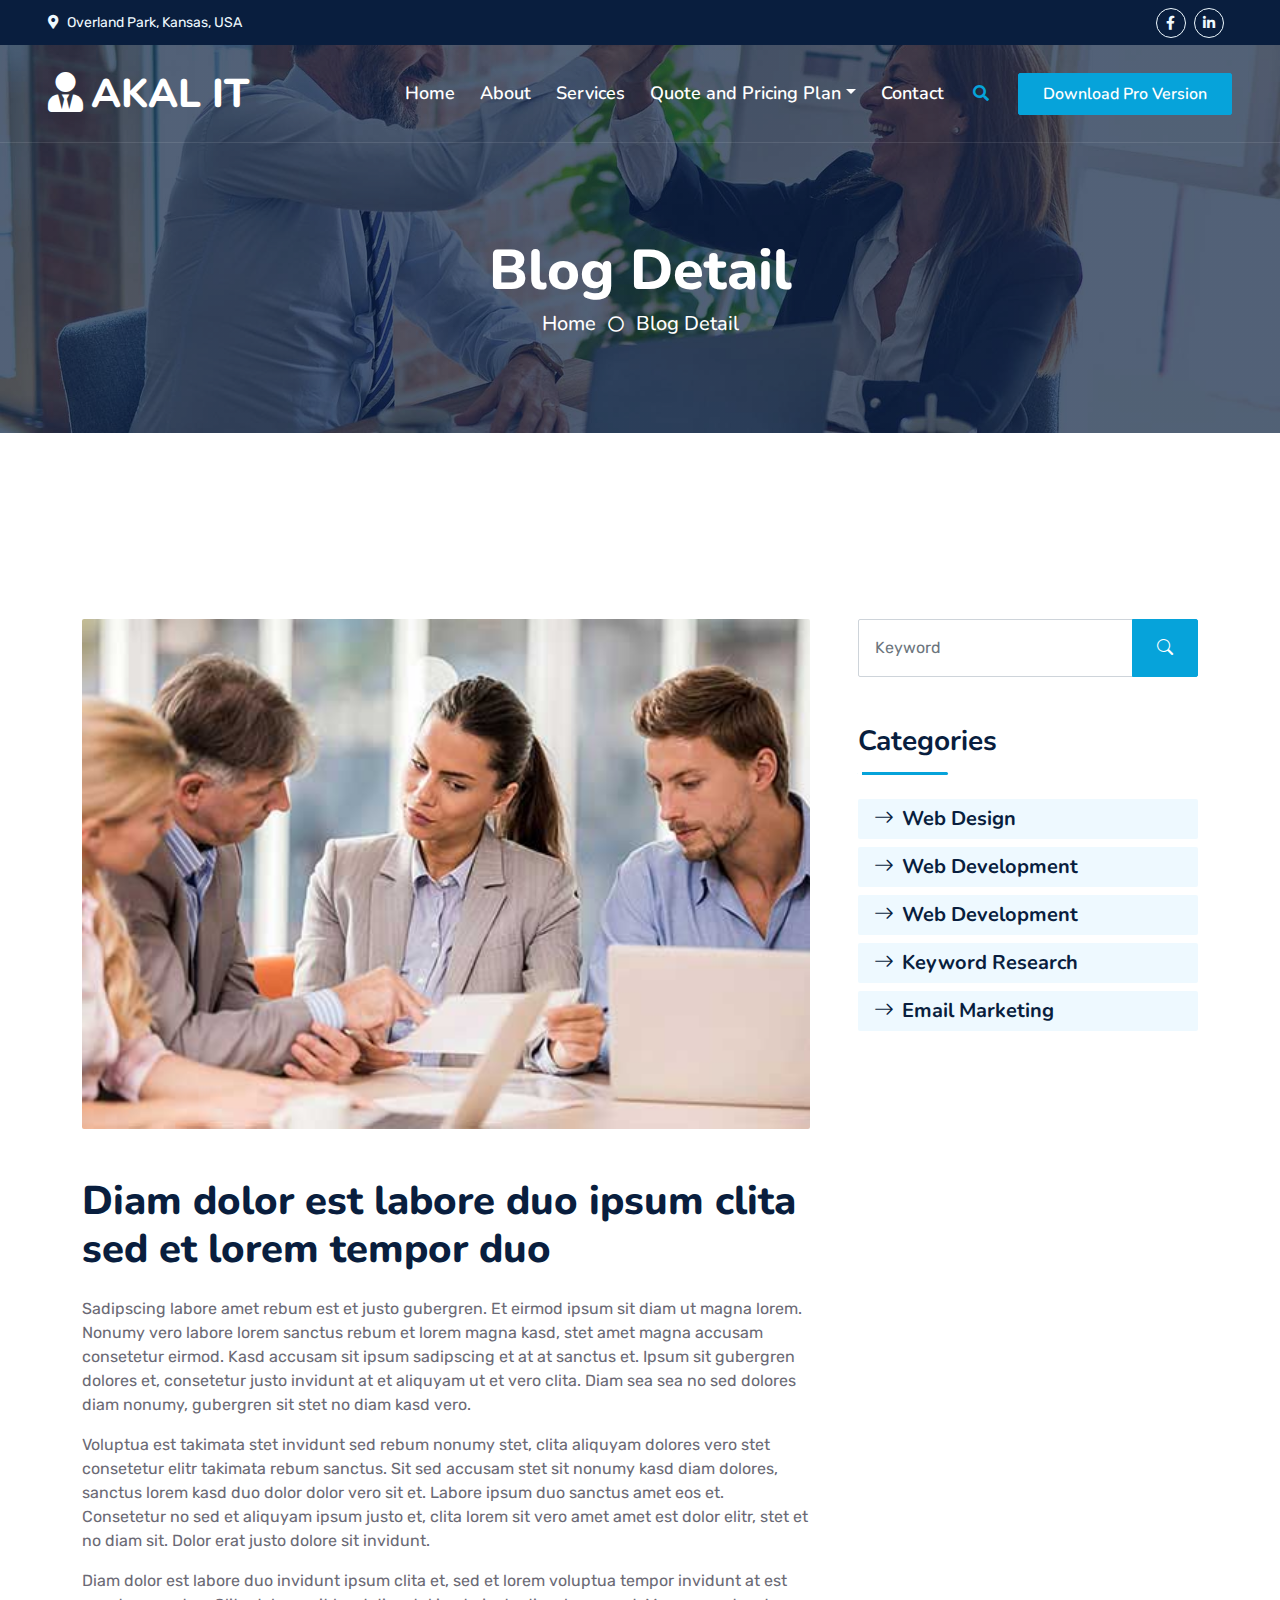
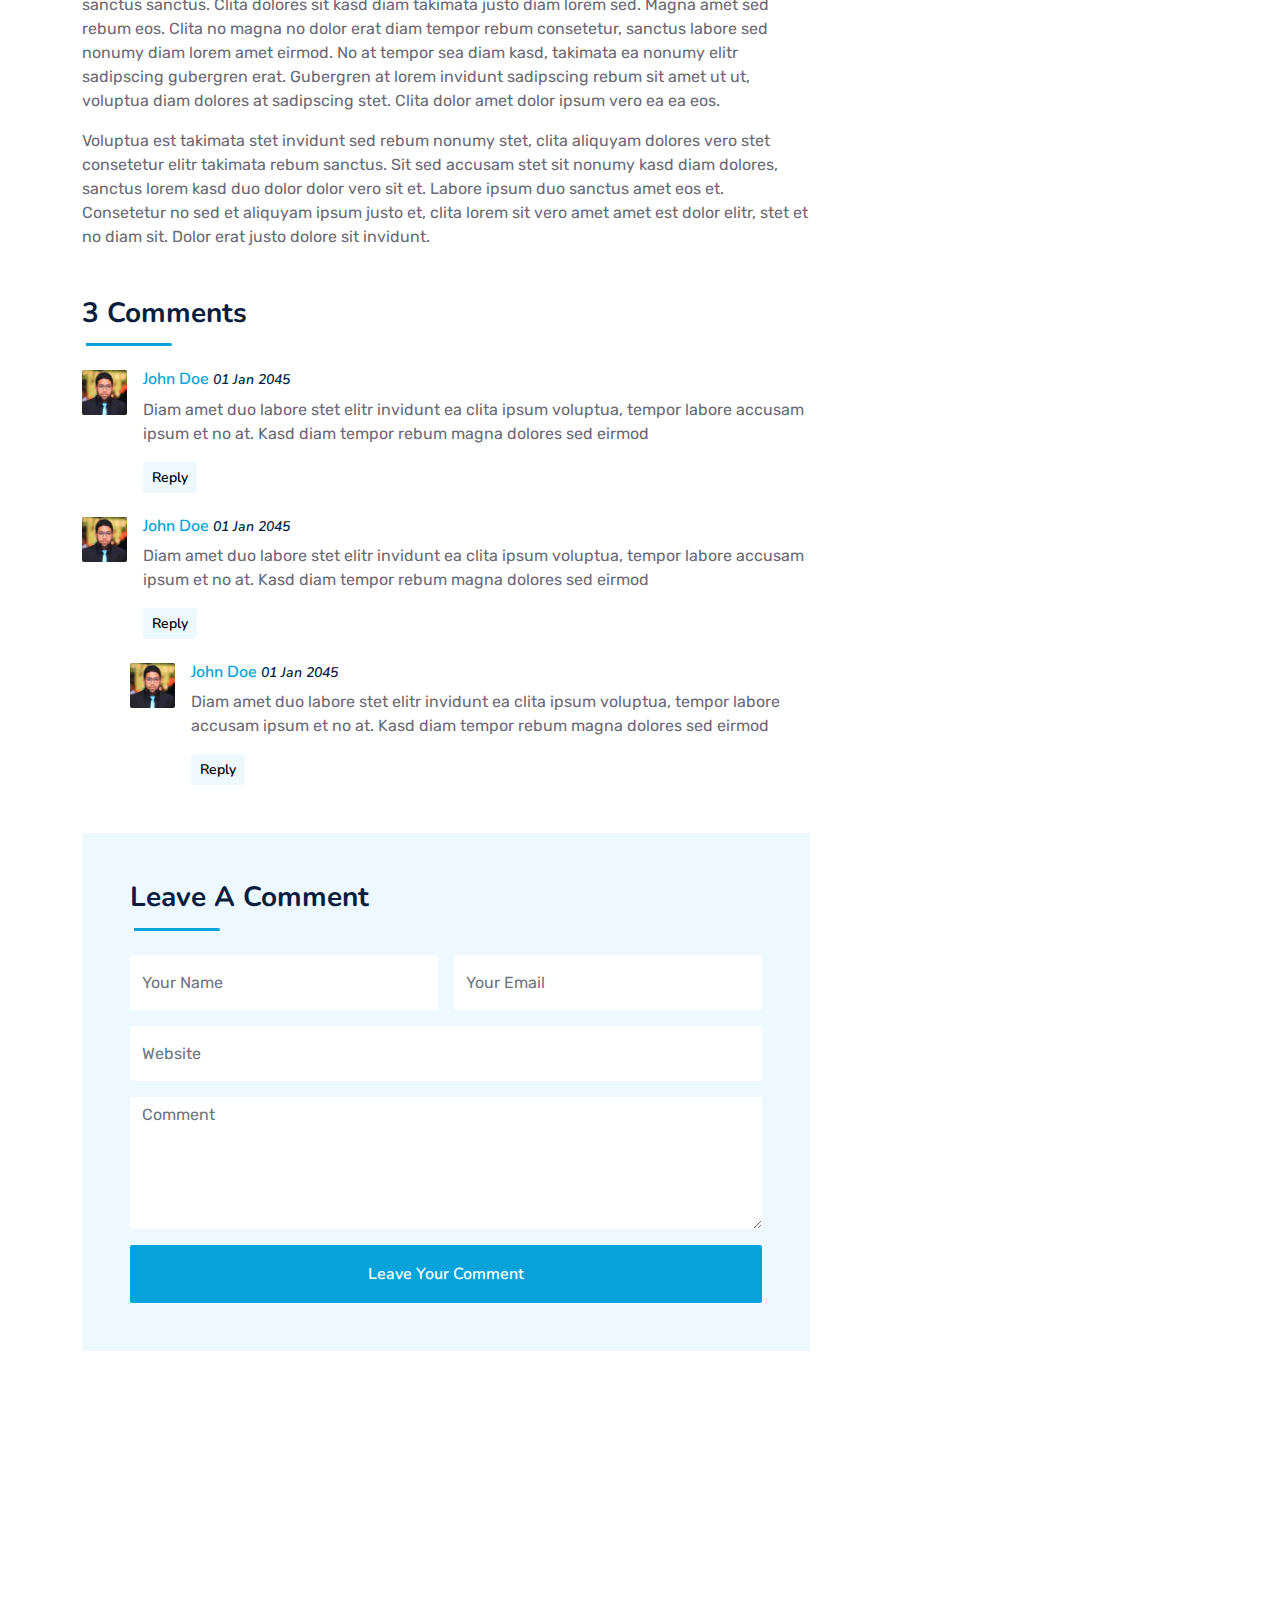
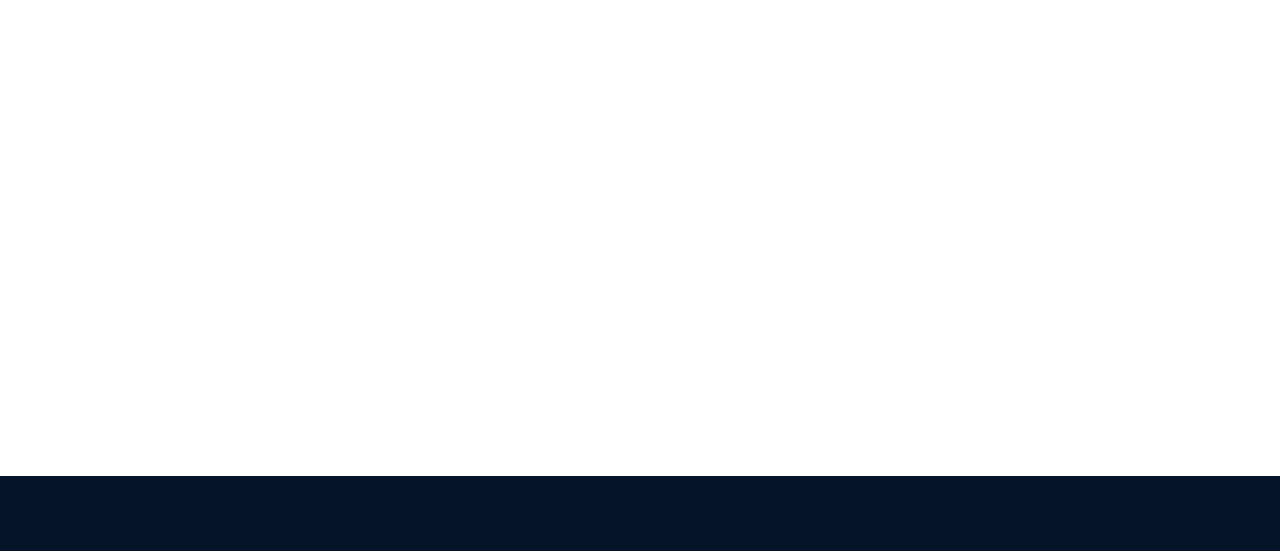
<file: detail.html>
<!DOCTYPE html>
<html lang="en">

<head>
    <meta charset="utf-8">
    <title>AKAL IT - AKAL IT Website Template</title>
    <meta content="width=device-width, initial-scale=1.0" name="viewport">
    <meta content="Free HTML Templates" name="keywords">
    <meta content="Free HTML Templates" name="description">

    <!-- Favicon -->
    <link href="img/favicon.ico" rel="icon">

    <!-- Google Web Fonts -->
    <link rel="preconnect" href="https://fonts.googleapis.com">
    <link rel="preconnect" href="https://fonts.gstatic.com" crossorigin>
    <link href="https://fonts.googleapis.com/css2?family=Nunito:wght@400;600;700;800&family=Rubik:wght@400;500;600;700&display=swap" rel="stylesheet">

    <!-- Icon Font Stylesheet -->
    <link href="https://cdnjs.cloudflare.com/ajax/libs/font-awesome/5.10.0/css/all.min.css" rel="stylesheet">
    <link href="https://cdn.jsdelivr.net/npm/bootstrap-icons@1.4.1/font/bootstrap-icons.css" rel="stylesheet">

    <!-- Libraries Stylesheet -->
    <link href="lib/owlcarousel/assets/owl.carousel.min.css" rel="stylesheet">
    <link href="lib/animate/animate.min.css" rel="stylesheet">

    <!-- Customized Bootstrap Stylesheet -->
    <link href="css/bootstrap.min.css" rel="stylesheet">

    <!-- Template Stylesheet -->
    <link href="css/style.css" rel="stylesheet">
</head>

<body>
    <!-- Spinner Start -->
    <div id="spinner" class="show bg-white position-fixed translate-middle w-100 vh-100 top-50 start-50 d-flex align-items-center justify-content-center">
        <div class="spinner"></div>
    </div>
    <!-- Spinner End -->


    <!-- Topbar Start -->
    <div class="container-fluid bg-dark px-5 d-none d-lg-block">
        <div class="row gx-0">
            <div class="col-lg-8 text-center text-lg-start mb-2 mb-lg-0">
                <div class="d-inline-flex align-items-center" style="height: 45px;">
                    <small class="me-3 text-light"><i class="fa fa-map-marker-alt me-2"></i>Overland Park, Kansas, USA</small>
                    
  </div>
            </div>
            <div class="col-lg-4 text-center text-lg-end">
                <div class="d-inline-flex align-items-center" style="height: 45px;">
                
                    <a class="btn btn-sm btn-outline-light btn-sm-square rounded-circle me-2" href=""><i class="fab fa-facebook-f fw-normal"></i></a>
                    <a class="btn btn-sm btn-outline-light btn-sm-square rounded-circle me-2" href=""><i class="fab fa-linkedin-in fw-normal"></i></a>
                    
                    
                </div>
            </div>
        </div>
    </div>
    <!-- Topbar End -->


    <!-- Navbar Start -->
    <div class="container-fluid position-relative p-0">
        <nav class="navbar navbar-expand-lg navbar-dark px-5 py-3 py-lg-0">
            <a href="index.html" class="navbar-brand p-0">
                <h1 class="m-0"><i class="fa fa-user-tie me-2"></i>AKAL IT</h1>
            </a>
            <button class="navbar-toggler" type="button" data-bs-toggle="collapse" data-bs-target="#navbarCollapse">
                <span class="fa fa-bars"></span>
            </button>
            <div class="collapse navbar-collapse" id="navbarCollapse">
                <div class="navbar-nav ms-auto py-0">
                    <a href="index.html" class="nav-item nav-link">Home</a>
                   
                    <a href="about.html" class="nav-item nav-link">About</a>
                    <a href="service.html" class="nav-item nav-link">Services</a>
                    <div class="nav-item dropdown">
                        <a href="#" class="nav-link dropdown-toggle" data-bs-toggle="dropdown">Quote and Pricing Plan</a>
                        <div class="dropdown-menu m-0">
                            <a href="price.html" class="dropdown-item">Pricing Plan</a>
                            <a href="feature.html" class="dropdown-item">services</a>
                            
             
                           
                        </div>
                    </div>
                    <a href="contact.html" class="nav-item nav-link">Contact</a>
                </div>
                <butaton type="button" class="btn text-primary ms-3" data-bs-toggle="modal" data-bs-target="#searchModal"><i class="fa fa-search"></i></butaton>
                <a href="https://htmlcodex.com/AKAL IT-company-website-template" class="btn btn-primary py-2 px-4 ms-3">Download Pro Version</a>
            </div>
        </nav>

        <div class="container-fluid bg-primary py-5 bg-header" style="margin-bottom: 90px;">
            <div class="row py-5">
                <div class="col-12 pt-lg-5 mt-lg-5 text-center">
                    <h1 class="display-4 text-white animated zoomIn">Blog Detail</h1>
                    <a href="" class="h5 text-white">Home</a>
                    <i class="far fa-circle text-white px-2"></i>
                    <a href="" class="h5 text-white">Blog Detail</a>
                </div>
            </div>
        </div>
    </div>
    <!-- Navbar End -->


    <!-- Full Screen Search Start -->
    <div class="modal fade" id="searchModal" tabindex="-1">
        <div class="modal-dialog modal-fullscreen">
            <div class="modal-content" style="background: rgba(9, 30, 62, .7);">
                <div class="modal-header border-0">
                    <button type="button" class="btn bg-white btn-close" data-bs-dismiss="modal" aria-label="Close"></button>
                </div>
                <div class="modal-body d-flex align-items-center justify-content-center">
                    <div class="input-group" style="max-width: 600px;">
                        <input type="text" class="form-control bg-transparent border-primary p-3" placeholder="Type search keyword">
                        <button class="btn btn-primary px-4"><i class="bi bi-search"></i></button>
                    </div>
                </div>
            </div>
        </div>
    </div>
    <!-- Full Screen Search End -->


    <!-- Blog Start -->
    <div class="container-fluid py-5 wow fadeInUp" data-wow-delay="0.1s">
        <div class="container py-5">
            <div class="row g-5">
                <div class="col-lg-8">
                    <!-- Blog Detail Start -->
                    <div class="mb-5">
                        <img class="img-fluid w-100 rounded mb-5" src="img/blog-1.jpg" alt="">
                        <h1 class="mb-4">Diam dolor est labore duo ipsum clita sed et lorem tempor duo</h1>
                        <p>Sadipscing labore amet rebum est et justo gubergren. Et eirmod ipsum sit diam ut
                            magna lorem. Nonumy vero labore lorem sanctus rebum et lorem magna kasd, stet
                            amet magna accusam consetetur eirmod. Kasd accusam sit ipsum sadipscing et at at
                            sanctus et. Ipsum sit gubergren dolores et, consetetur justo invidunt at et
                            aliquyam ut et vero clita. Diam sea sea no sed dolores diam nonumy, gubergren
                            sit stet no diam kasd vero.</p>
                        <p>Voluptua est takimata stet invidunt sed rebum nonumy stet, clita aliquyam dolores
                            vero stet consetetur elitr takimata rebum sanctus. Sit sed accusam stet sit
                            nonumy kasd diam dolores, sanctus lorem kasd duo dolor dolor vero sit et. Labore
                            ipsum duo sanctus amet eos et. Consetetur no sed et aliquyam ipsum justo et,
                            clita lorem sit vero amet amet est dolor elitr, stet et no diam sit. Dolor erat
                            justo dolore sit invidunt.</p>
                        <p>Diam dolor est labore duo invidunt ipsum clita et, sed et lorem voluptua tempor
                            invidunt at est sanctus sanctus. Clita dolores sit kasd diam takimata justo diam
                            lorem sed. Magna amet sed rebum eos. Clita no magna no dolor erat diam tempor
                            rebum consetetur, sanctus labore sed nonumy diam lorem amet eirmod. No at tempor
                            sea diam kasd, takimata ea nonumy elitr sadipscing gubergren erat. Gubergren at
                            lorem invidunt sadipscing rebum sit amet ut ut, voluptua diam dolores at
                            sadipscing stet. Clita dolor amet dolor ipsum vero ea ea eos.</p>
                        <p>Voluptua est takimata stet invidunt sed rebum nonumy stet, clita aliquyam dolores
                            vero stet consetetur elitr takimata rebum sanctus. Sit sed accusam stet sit
                            nonumy kasd diam dolores, sanctus lorem kasd duo dolor dolor vero sit et. Labore
                            ipsum duo sanctus amet eos et. Consetetur no sed et aliquyam ipsum justo et,
                            clita lorem sit vero amet amet est dolor elitr, stet et no diam sit. Dolor erat
                            justo dolore sit invidunt.</p>
                    </div>
                    <!-- Blog Detail End -->
    
                    <!-- Comment List Start -->
                    <div class="mb-5">
                        <div class="section-title section-title-sm position-relative pb-3 mb-4">
                            <h3 class="mb-0">3 Comments</h3>
                        </div>
                        <div class="d-flex mb-4">
                            <img src="img/user.jpg" class="img-fluid rounded" style="width: 45px; height: 45px;">
                            <div class="ps-3">
                                <h6><a href="">John Doe</a> <small><i>01 Jan 2045</i></small></h6>
                                <p>Diam amet duo labore stet elitr invidunt ea clita ipsum voluptua, tempor labore
                                    accusam ipsum et no at. Kasd diam tempor rebum magna dolores sed eirmod</p>
                                <button class="btn btn-sm btn-light">Reply</button>
                            </div>
                        </div>
                        <div class="d-flex mb-4">
                            <img src="img/user.jpg" class="img-fluid rounded" style="width: 45px; height: 45px;">
                            <div class="ps-3">
                                <h6><a href="">John Doe</a> <small><i>01 Jan 2045</i></small></h6>
                                <p>Diam amet duo labore stet elitr invidunt ea clita ipsum voluptua, tempor labore
                                    accusam ipsum et no at. Kasd diam tempor rebum magna dolores sed eirmod</p>
                                <button class="btn btn-sm btn-light">Reply</button>
                            </div>
                        </div>
                        <div class="d-flex ms-5 mb-4">
                            <img src="img/user.jpg" class="img-fluid rounded" style="width: 45px; height: 45px;">
                            <div class="ps-3">
                                <h6><a href="">John Doe</a> <small><i>01 Jan 2045</i></small></h6>
                                <p>Diam amet duo labore stet elitr invidunt ea clita ipsum voluptua, tempor labore
                                    accusam ipsum et no at. Kasd diam tempor rebum magna dolores sed eirmod</p>
                                <button class="btn btn-sm btn-light">Reply</button>
                            </div>
                        </div>
                    </div>
                    <!-- Comment List End -->
    
                    <!-- Comment Form Start -->
                    <div class="bg-light rounded p-5">
                        <div class="section-title section-title-sm position-relative pb-3 mb-4">
                            <h3 class="mb-0">Leave A Comment</h3>
                        </div>
                        <form>
                            <div class="row g-3">
                                <div class="col-12 col-sm-6">
                                    <input type="text" class="form-control bg-white border-0" placeholder="Your Name" style="height: 55px;">
                                </div>
                                <div class="col-12 col-sm-6">
                                    <input type="email" class="form-control bg-white border-0" placeholder="Your Email" style="height: 55px;">
                                </div>
                                <div class="col-12">
                                    <input type="text" class="form-control bg-white border-0" placeholder="Website" style="height: 55px;">
                                </div>
                                <div class="col-12">
                                    <textarea class="form-control bg-white border-0" rows="5" placeholder="Comment"></textarea>
                                </div>
                                <div class="col-12">
                                    <button class="btn btn-primary w-100 py-3" type="submit">Leave Your Comment</button>
                                </div>
                            </div>
                        </form>
                    </div>
                    <!-- Comment Form End -->
                </div>
    
                <!-- Sidebar Start -->
                <div class="col-lg-4">
                    <!-- Search Form Start -->
                    <div class="mb-5 wow slideInUp" data-wow-delay="0.1s">
                        <div class="input-group">
                            <input type="text" class="form-control p-3" placeholder="Keyword">
                            <button class="btn btn-primary px-4"><i class="bi bi-search"></i></button>
                        </div>
                    </div>
                    <!-- Search Form End -->
    
                    <!-- Category Start -->
                    <div class="mb-5 wow slideInUp" data-wow-delay="0.1s">
                        <div class="section-title section-title-sm position-relative pb-3 mb-4">
                            <h3 class="mb-0">Categories</h3>
                        </div>
                        <div class="link-animated d-flex flex-column justify-content-start">
                            <a class="h5 fw-semi-bold bg-light rounded py-2 px-3 mb-2" href="#"><i class="bi bi-arrow-right me-2"></i>Web Design</a>
                            <a class="h5 fw-semi-bold bg-light rounded py-2 px-3 mb-2" href="#"><i class="bi bi-arrow-right me-2"></i>Web Development</a>
                            <a class="h5 fw-semi-bold bg-light rounded py-2 px-3 mb-2" href="#"><i class="bi bi-arrow-right me-2"></i>Web Development</a>
                            <a class="h5 fw-semi-bold bg-light rounded py-2 px-3 mb-2" href="#"><i class="bi bi-arrow-right me-2"></i>Keyword Research</a>
                            <a class="h5 fw-semi-bold bg-light rounded py-2 px-3 mb-2" href="#"><i class="bi bi-arrow-right me-2"></i>Email Marketing</a>
                        </div>
                    </div>
                    <!-- Category End -->
    
                    <!-- Recent Post Start -->
                    <div class="mb-5 wow slideInUp" data-wow-delay="0.1s">
                        <div class="section-title section-title-sm position-relative pb-3 mb-4">
                            <h3 class="mb-0">Recent Post</h3>
                        </div>
                        <div class="d-flex rounded overflow-hidden mb-3">
                            <img class="img-fluid" src="img/blog-1.jpg" style="width: 100px; height: 100px; object-fit: cover;" alt="">
                            <a href="" class="h5 fw-semi-bold d-flex align-items-center bg-light px-3 mb-0">Lorem ipsum dolor sit amet adipis elit
                            </a>
                        </div>
                        <div class="d-flex rounded overflow-hidden mb-3">
                            <img class="img-fluid" src="img/blog-2.jpg" style="width: 100px; height: 100px; object-fit: cover;" alt="">
                            <a href="" class="h5 fw-semi-bold d-flex align-items-center bg-light px-3 mb-0">Lorem ipsum dolor sit amet adipis elit
                            </a>
                        </div>
                        <div class="d-flex rounded overflow-hidden mb-3">
                            <img class="img-fluid" src="img/blog-3.jpg" style="width: 100px; height: 100px; object-fit: cover;" alt="">
                            <a href="" class="h5 fw-semi-bold d-flex align-items-center bg-light px-3 mb-0">Lorem ipsum dolor sit amet adipis elit
                            </a>
                        </div>
                        <div class="d-flex rounded overflow-hidden mb-3">
                            <img class="img-fluid" src="img/blog-1.jpg" style="width: 100px; height: 100px; object-fit: cover;" alt="">
                            <a href="" class="h5 fw-semi-bold d-flex align-items-center bg-light px-3 mb-0">Lorem ipsum dolor sit amet adipis elit
                            </a>
                        </div>
                        <div class="d-flex rounded overflow-hidden mb-3">
                            <img class="img-fluid" src="img/blog-2.jpg" style="width: 100px; height: 100px; object-fit: cover;" alt="">
                            <a href="" class="h5 fw-semi-bold d-flex align-items-center bg-light px-3 mb-0">Lorem ipsum dolor sit amet adipis elit
                            </a>
                        </div>
                        <div class="d-flex rounded overflow-hidden mb-3">
                            <img class="img-fluid" src="img/blog-3.jpg" style="width: 100px; height: 100px; object-fit: cover;" alt="">
                            <a href="" class="h5 fw-semi-bold d-flex align-items-center bg-light px-3 mb-0">Lorem ipsum dolor sit amet adipis elit
                            </a>
                        </div>
                    </div>
                    <!-- Recent Post End -->
    
                    <!-- Image Start -->
                    <div class="mb-5 wow slideInUp" data-wow-delay="0.1s">
                        <img src="img/blog-1.jpg" alt="" class="img-fluid rounded">
                    </div>
                    <!-- Image End -->
    
                    <!-- Tags Start -->
                    <div class="mb-5 wow slideInUp" data-wow-delay="0.1s">
                        <div class="section-title section-title-sm position-relative pb-3 mb-4">
                            <h3 class="mb-0">Tag Cloud</h3>
                        </div>
                        <div class="d-flex flex-wrap m-n1">
                            <a href="" class="btn btn-light m-1">Design</a>
                            <a href="" class="btn btn-light m-1">Development</a>
                            <a href="" class="btn btn-light m-1">Marketing</a>
                            <a href="" class="btn btn-light m-1">SEO</a>
                            <a href="" class="btn btn-light m-1">Writing</a>
                            <a href="" class="btn btn-light m-1">Consulting</a>
                            <a href="" class="btn btn-light m-1">Design</a>
                            <a href="" class="btn btn-light m-1">Development</a>
                            <a href="" class="btn btn-light m-1">Marketing</a>
                            <a href="" class="btn btn-light m-1">SEO</a>
                            <a href="" class="btn btn-light m-1">Writing</a>
                            <a href="" class="btn btn-light m-1">Consulting</a>
                        </div>
                    </div>
                    <!-- Tags End -->
    
                    <!-- Plain Text Start -->
                    <div class="wow slideInUp" data-wow-delay="0.1s">
                        <div class="section-title section-title-sm position-relative pb-3 mb-4">
                            <h3 class="mb-0">Plain Text</h3>
                        </div>
                        <div class="bg-light text-center" style="padding: 30px;">
                            <p>Vero sea et accusam justo dolor accusam lorem consetetur, dolores sit amet sit dolor clita kasd justo, diam accusam no sea ut tempor magna takimata, amet sit et diam dolor ipsum amet diam</p>
                            <a href="" class="btn btn-primary py-2 px-4">Read More</a>
                        </div>
                    </div>
                    <!-- Plain Text End -->
                </div>
                <!-- Sidebar End -->
            </div>
        </div>
    </div>
    <!-- Blog End -->


    <!-- Vendor Start -->
    <div class="container-fluid py-5 wow fadeInUp" data-wow-delay="0.1s">
        <div class="container py-5 mb-5">
            <div class="bg-white">
                <div class="owl-carousel vendor-carousel">
                    <img src="img/lenovo.jpg" alt="">
                    <img src="img/hp.png" alt="">
                    <img src="img/Dell.png" alt="">
                    <img src="img/cisco.png" alt="">
                    <img src="img/TrendMicro.jpg" alt="">
                    <img src="img/ubiquiti.png" alt="">
                    <img src="img/Microsoft_logo.jpg" alt="">
                    </div>
            </div>
        </div>
    </div>
    <!-- Vendor End -->
    

    <!-- Footer Start -->
    <div class="container-fluid bg-dark text-light mt-5 wow fadeInUp" data-wow-delay="0.1s">
        <div class="container">
            <div class="row gx-5">
                <div class="col-lg-4 col-md-6 footer-about">
                    <div class="d-flex flex-column align-items-center justify-content-center text-center h-100 bg-primary p-4">
                        <a href="index.html" class="navbar-brand">
                            <h1 class="m-0 text-white"><i class="fa fa-user-tie me-2"></i>AKAL IT</h1>
                        </a>
                        <p class="mt-3 mb-4">Lorem diam sit erat dolor elitr et, diam lorem justo amet clita stet eos sit. Elitr dolor duo lorem, elitr clita ipsum sea. Diam amet erat lorem stet eos. Diam amet et kasd eos duo.</p>
                        <form action="">
                            <div class="input-group">
                                <input type="text" class="form-control border-white p-3" placeholder="Your Email">
                                <button class="btn btn-dark">Sign Up</button>
                            </div>
                        </form>
                    </div>
                </div>
                <div class="col-lg-8 col-md-6">
                    <div class="row gx-5">
                        <div class="col-lg-4 col-md-12 pt-5 mb-5">
                            <div class="section-title section-title-sm position-relative pb-3 mb-4">
                                <h3 class="text-light mb-0">Get In Touch</h3>
                            </div>
                            <div class="d-flex mb-2">
                                <i class="bi bi-geo-alt text-primary me-2"></i>
                                <p class="mb-0">123 Street, New York, USA</p>
                            </div>
                            <div class="d-flex mb-2">
                                <i class="bi bi-envelope-open text-primary me-2"></i>
                                <p class="mb-0">info@example.com</p>
                            </div>
                            <div class="d-flex mb-2">
                                <i class="bi bi-telephone text-primary me-2"></i>
                                <p class="mb-0">+012 345 67890</p>
                            </div>
                            <div class="d-flex mt-4">

                                <a class="btn btn-primary btn-square me-2" href="#"><i class="fab fa-facebook-f fw-normal"></i></a>
                                <a class="btn btn-primary btn-square me-2" href="#"><i class="fab fa-linkedin-in fw-normal"></i></a>

                            </div>
                        </div>
                        <div class="col-lg-4 col-md-12 pt-0 pt-lg-5 mb-5">
                            <div class="section-title section-title-sm position-relative pb-3 mb-4">
                                <h3 class="text-light mb-0">Quick Links</h3>
                            </div>
                            <div class="link-animated d-flex flex-column justify-content-start">
                                <a class="text-light mb-2" href="#"><i class="bi bi-arrow-right text-primary me-2"></i>Home</a>
                                <a class="text-light mb-2" href="#"><i class="bi bi-arrow-right text-primary me-2"></i>About Us</a>
                                <a class="text-light mb-2" href="#"><i class="bi bi-arrow-right text-primary me-2"></i>Our Services</a>

                                <a class="text-light mb-2" href="#"><i class="bi bi-arrow-right text-primary me-2"></i>Latest Blog</a>
                                <a class="text-light" href="#"><i class="bi bi-arrow-right text-primary me-2"></i>Contact Us</a>
                            </div>
                        </div>
                    <div class="col-lg-4 col-md-12 pt-0 pt-lg-5 mb-5">
                        <div class="section-title section-title-sm position-relative pb-3 mb-4">
                            <h3 class="text-light mb-0">Service Areas</h3>
                        </div>
                        <div class="link-animated d-flex flex-column justify-content-start">
                              <span class="text-light mb-2">Overland Park, Kansas, USA</span>
                    
                    
                        </div>
                    </div>
                    </div>
                </div>
            </div>
        </div>
    </div>
    <div class="container-fluid text-white" style="background: #061429;">
        <div class="container text-center">
            <div class="row justify-content-end">
                <div class="col-lg-8 col-md-6">
                    <div class="d-flex align-items-center justify-content-center" style="height: 75px;">
                       
                    </div>
                </div>
            </div>
        </div>
    </div>
    <!-- Footer End -->


    <!-- Back to Top -->
    <a href="#" class="btn btn-lg btn-primary btn-lg-square rounded back-to-top"><i class="bi bi-arrow-up"></i></a>


    <!-- JavaScript Libraries -->
    <script src="https://code.jquery.com/jquery-3.4.1.min.js"></script>
    <script src="https://cdn.jsdelivr.net/npm/bootstrap@5.0.0/dist/js/bootstrap.bundle.min.js"></script>
    <script src="lib/wow/wow.min.js"></script>
    <script src="lib/easing/easing.min.js"></script>
    <script src="lib/waypoints/waypoints.min.js"></script>
    <script src="lib/counterup/counterup.min.js"></script>
    <script src="lib/owlcarousel/owl.carousel.min.js"></script>

    <!-- Template Javascript -->
    <script src="js/main.js"></script>
</body>

</html>
</file>
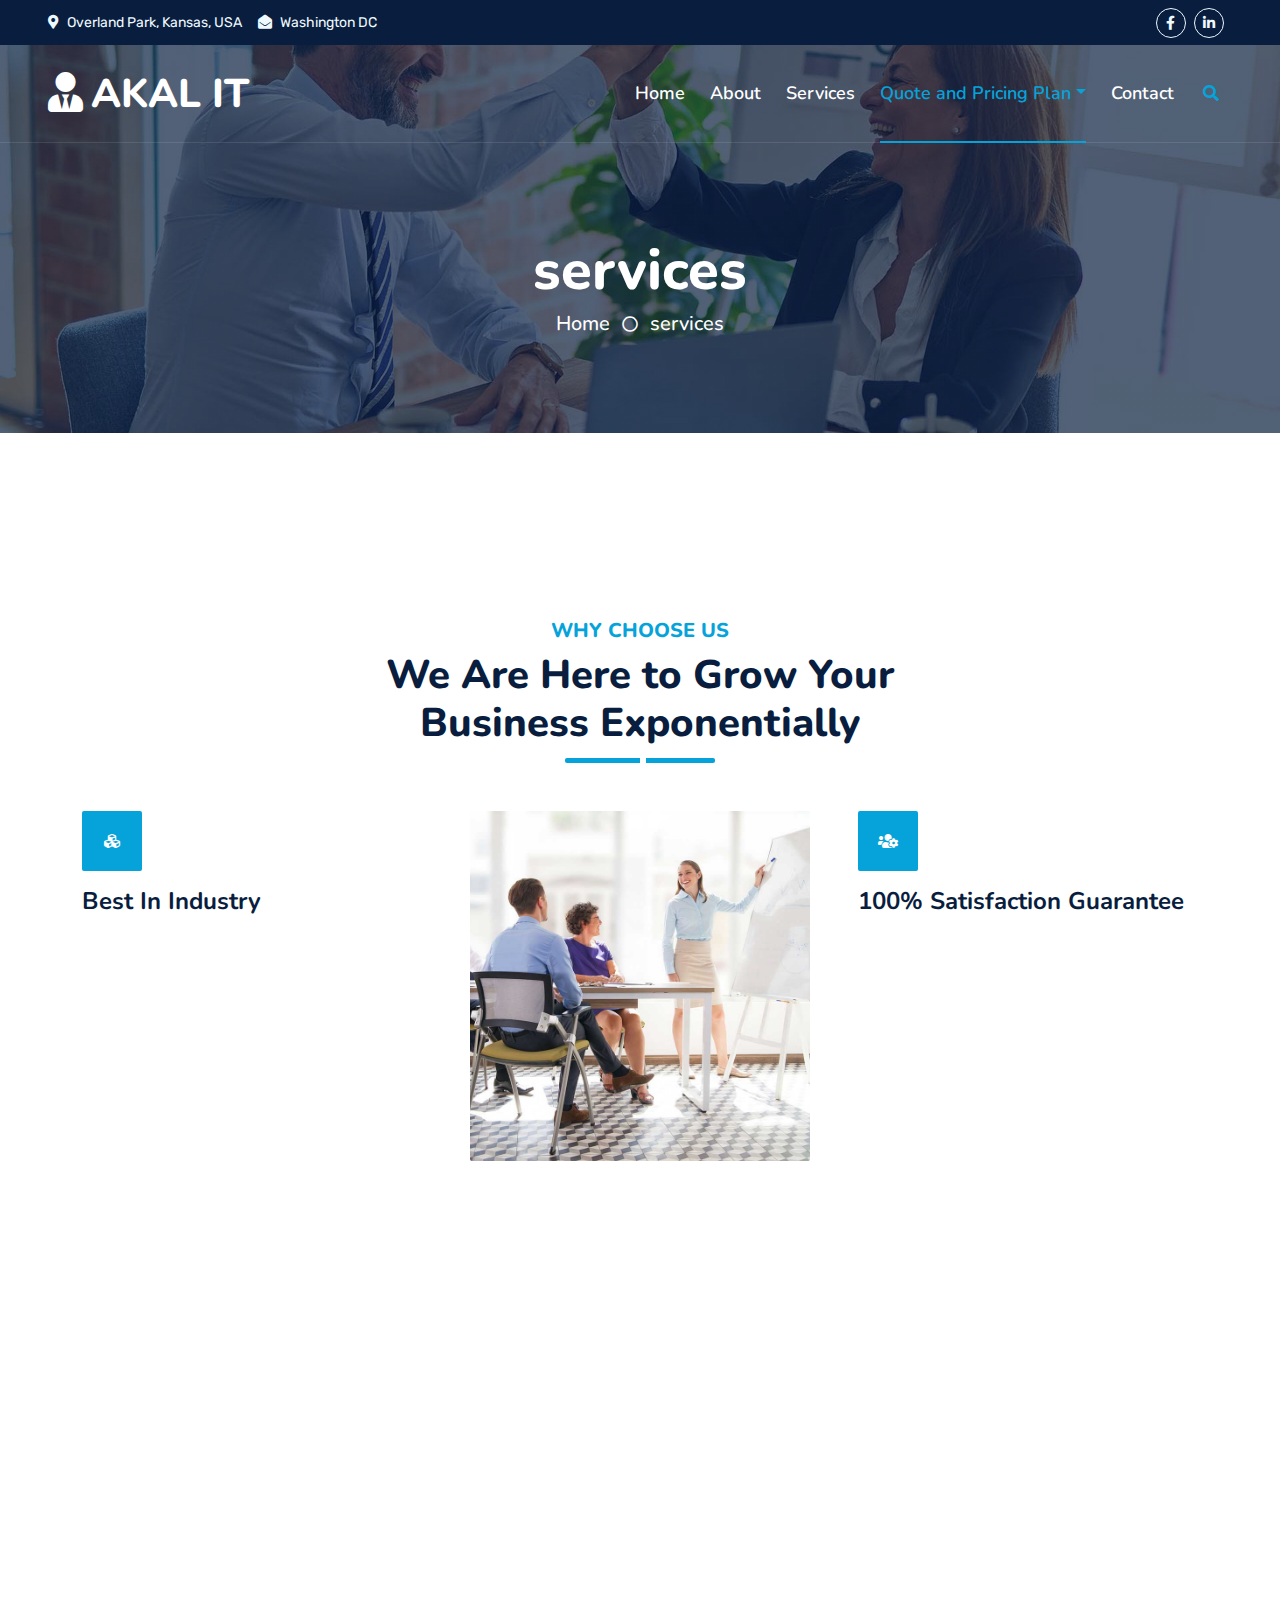
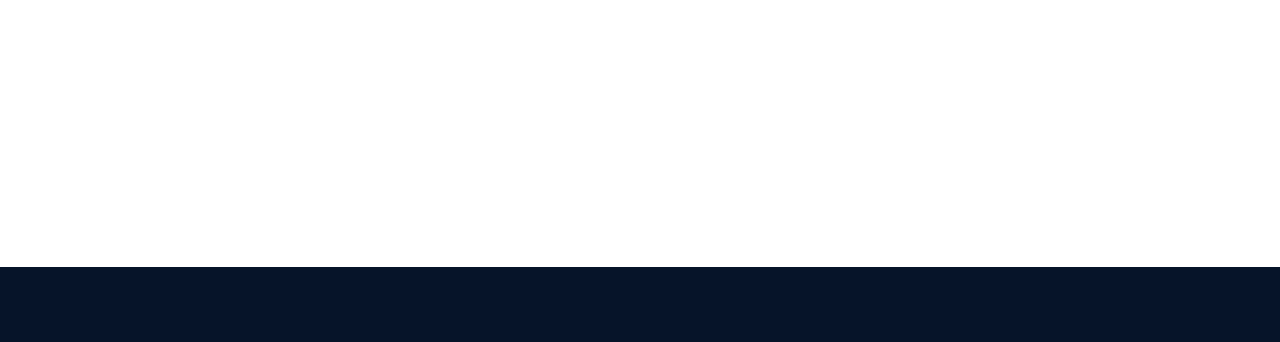
<file: feature.html>
<!DOCTYPE html>
<html lang="en">

<head>
    <meta charset="utf-8">
    <title>AKAL IT - AKAL IT Website Template</title>
    <meta content="width=device-width, initial-scale=1.0" name="viewport">
    <meta content="Free HTML Templates" name="keywords">
    <meta content="Free HTML Templates" name="description">

    <!-- Favicon -->
    <link href="img/favicon.ico" rel="icon">

    <!-- Google Web Fonts -->
    <link rel="preconnect" href="https://fonts.googleapis.com">
    <link rel="preconnect" href="https://fonts.gstatic.com" crossorigin>
    <link href="https://fonts.googleapis.com/css2?family=Nunito:wght@400;600;700;800&family=Rubik:wght@400;500;600;700&display=swap" rel="stylesheet">

    <!-- Icon Font Stylesheet -->
    <link href="https://cdnjs.cloudflare.com/ajax/libs/font-awesome/5.10.0/css/all.min.css" rel="stylesheet">
    <link href="https://cdn.jsdelivr.net/npm/bootstrap-icons@1.4.1/font/bootstrap-icons.css" rel="stylesheet">

    <!-- Libraries Stylesheet -->
    <link href="lib/owlcarousel/assets/owl.carousel.min.css" rel="stylesheet">
    <link href="lib/animate/animate.min.css" rel="stylesheet">

    <!-- Customized Bootstrap Stylesheet -->
    <link href="css/bootstrap.min.css" rel="stylesheet">

    <!-- Template Stylesheet -->
    <link href="css/style.css" rel="stylesheet">
</head>

<body>
    <!-- Spinner Start -->
    <div id="spinner" class="show bg-white position-fixed translate-middle w-100 vh-100 top-50 start-50 d-flex align-items-center justify-content-center">
        <div class="spinner"></div>
    </div>
    <!-- Spinner End -->


    <!-- Topbar Start -->
    <div class="container-fluid bg-dark px-5 d-none d-lg-block">
        <div class="row gx-0">
            <div class="col-lg-8 text-center text-lg-start mb-2 mb-lg-0">
                <div class="d-inline-flex align-items-center" style="height: 45px;">
                    <small class="me-3 text-light"><i class="fa fa-map-marker-alt me-2"></i>Overland Park, Kansas, USA</small>
                    
                    <small class="text-light"><i class="fa fa-envelope-open me-2"></i>Washington DC 
                    </small>  </div>
            </div>
            <div class="col-lg-4 text-center text-lg-end">
                <div class="d-inline-flex align-items-center" style="height: 45px;">
                
                    <a class="btn btn-sm btn-outline-light btn-sm-square rounded-circle me-2" href=""><i class="fab fa-facebook-f fw-normal"></i></a>
                    <a class="btn btn-sm btn-outline-light btn-sm-square rounded-circle me-2" href=""><i class="fab fa-linkedin-in fw-normal"></i></a>
                    
                    
                </div>
            </div>
        </div>
    </div>
    <!-- Topbar End -->


    <!-- Navbar Start -->
    <div class="container-fluid position-relative p-0">
        <nav class="navbar navbar-expand-lg navbar-dark px-5 py-3 py-lg-0">
            <a href="index.html" class="navbar-brand p-0">
                <h1 class="m-0"><i class="fa fa-user-tie me-2"></i>AKAL IT</h1>
            </a>
            <button class="navbar-toggler" type="button" data-bs-toggle="collapse" data-bs-target="#navbarCollapse">
                <span class="fa fa-bars"></span>
            </button>
            <div class="collapse navbar-collapse" id="navbarCollapse">
                <div class="navbar-nav ms-auto py-0">
                    <a href="index.html" class="nav-item nav-link">Home</a>
                    
                    <a href="about.html" class="nav-item nav-link">About</a>
                    <a href="service.html" class="nav-item nav-link">Services</a>
                    <div class="nav-item dropdown">
                        <a href="#" class="nav-link dropdown-toggle active" data-bs-toggle="dropdown">Quote and Pricing Plan</a>
                        <div class="dropdown-menu m-0">
                            <a href="price.html" class="dropdown-item">Pricing Plan</a>
                            <a href="feature.html" class="dropdown-item active">services And team members</a>
                            
             
                       
                        </div>
                    </div>
                    <a href="contact.html" class="nav-item nav-link">Contact</a>
                </div>
                <butaton type="button" class="btn text-primary ms-3" data-bs-toggle="modal" data-bs-target="#searchModal"><i class="fa fa-search"></i></butaton>
            </div>
        </nav>

        <div class="container-fluid bg-primary py-5 bg-header" style="margin-bottom: 90px;">
            <div class="row py-5">
                <div class="col-12 pt-lg-5 mt-lg-5 text-center">
                    <h1 class="display-4 text-white animated zoomIn">services</h1>
                    <a href="" class="h5 text-white">Home</a>
                    <i class="far fa-circle text-white px-2"></i>
                    <a href="" class="h5 text-white">services</a>
                </div>
            </div>
        </div>
    </div>
    <!-- Navbar End -->


    <!-- Full Screen Search Start -->
    <div class="modal fade" id="searchModal" tabindex="-1">
        <div class="modal-dialog modal-fullscreen">
            <div class="modal-content" style="background: rgba(9, 30, 62, .7);">
                <div class="modal-header border-0">
                    <button type="button" class="btn bg-white btn-close" data-bs-dismiss="modal" aria-label="Close"></button>
                </div>
                <div class="modal-body d-flex align-items-center justify-content-center">
                    <div class="input-group" style="max-width: 600px;">
                        <input type="text" class="form-control bg-transparent border-primary p-3" placeholder="Type search keyword">
                        <button class="btn btn-primary px-4"><i class="bi bi-search"></i></button>
                    </div>
                </div>
            </div>
        </div>
    </div>
    <!-- Full Screen Search End -->


    <!-- services Start -->
    <div class="container-fluid py-5 wow fadeInUp" data-wow-delay="0.1s">
        <div class="container py-5">
            <div class="section-title text-center position-relative pb-3 mb-5 mx-auto" style="max-width: 600px;">
                <h5 class="fw-bold text-primary text-uppercase">Why Choose Us</h5>
                <h1 class="mb-0">We Are Here to Grow Your Business Exponentially</h1>
            </div>
            <div class="row g-5">
                <div class="col-lg-4">
                    <div class="row g-5">
                        <div class="col-12 wow zoomIn" data-wow-delay="0.2s">
                            <div class="bg-primary rounded d-flex align-items-center justify-content-center mb-3" style="width: 60px; height: 60px;">
                                <i class="fa fa-cubes text-white"></i>
                            </div>
                            <h4>Best In Industry</h4>
                            </div>
                        <div class="col-12 wow zoomIn" data-wow-delay="0.6s">
                            <div class="bg-primary rounded d-flex align-items-center justify-content-center mb-3" style="width: 60px; height: 60px;">
                                <i class="fa fa-award text-white"></i>
                            </div>
                            <h4>Customer service driven</h4>
                            </div>
                    </div>
                </div>
                <div class="col-lg-4  wow zoomIn" data-wow-delay="0.9s" style="min-height: 350px;">
                    <div class="position-relative h-100">
                        <img class="position-absolute w-100 h-100 rounded wow zoomIn" data-wow-delay="0.1s" src="img/feature.jpg" style="object-fit: cover;">
                    </div>
                </div>
                <div class="col-lg-4">
                    <div class="row g-5">
                        <div class="col-12 wow zoomIn" data-wow-delay="0.4s">
                            <div class="bg-primary rounded d-flex align-items-center justify-content-center mb-3" style="width: 60px; height: 60px;">
                                <i class="fa fa-users-cog text-white"></i>
                            </div>
                            <h4>100% Satisfaction Guarantee</h4>
                            </div>
                        <div class="col-12 wow zoomIn" data-wow-delay="0.8s">
                            <div class="bg-primary rounded d-flex align-items-center justify-content-center mb-3" style="width: 60px; height: 60px;">
                                <i class="fa fa-phone-alt text-white"></i>
                            </div>
                            <h4>24/7 Support</h4>
                            </div>
                    </div>
                </div>
            </div>
        </div>
    </div>
    <!-- services Start -->


    <!-- Vendor Start -->
    <div class="container-fluid py-5 wow fadeInUp" data-wow-delay="0.1s">
        <div class="container py-5 mb-5">
            <div class="bg-white">
                <div class="owl-carousel vendor-carousel">
                    <img src="img/lenovo.jpg" alt="">
                    <img src="img/hp.png" alt="">
                    <img src="img/Dell.png" alt="">
                    <img src="img/cisco.png" alt="">
                    <img src="img/TrendMicro.jpg" alt="">
                    <img src="img/ubiquiti.png" alt="">
                    <img src="img/Microsoft_logo.jpg" alt="">
                    </div>
            </div>
        </div>
    </div>
    <!-- Vendor End -->
    

    <!-- Footer Start -->
    <div class="container-fluid bg-dark text-light mt-5 wow fadeInUp" data-wow-delay="0.1s">
        <div class="container">
            <div class="row gx-5">
                <div class="col-lg-4 col-md-6 footer-about">
                    <div class="d-flex flex-column align-items-center justify-content-center text-center h-100 bg-primary p-4">
                        <a href="index.html" class="navbar-brand">
                            <h1 class="m-0 text-white"><i class="fa fa-user-tie me-2"></i>AKAL IT</h1>
                        </a>
                        <form action="">
                            <div class="input-group">
                                <input type="text" class="form-control border-white p-3" placeholder="Your Email">
                                <button class="btn btn-dark">Sign Up</button>
                            </div>
                        </form>
                    </div>
                </div>
                <div class="col-lg-8 col-md-6">
                    <div class="row gx-5">
                        <div class="col-lg-4 col-md-12 pt-5 mb-5">
                            <div class="section-title section-title-sm position-relative pb-3 mb-4">
                                <h3 class="text-light mb-0">Get In Touch</h3>
                            </div>
                            <div class="d-flex mb-2">
                                <i class="bi bi-geo-alt text-primary me-2"></i>
                                <p class="mb-0">Overland Park, Kansas</p>
                            </div>
                            <div class="d-flex mb-2">
                                <i class="bi bi-envelope-open text-primary me-2"></i>
                                <p class="mb-0">Washington DC</p>
                            </div>
                            <div class="d-flex mb-2">
                                <i class="bi bi-telephone text-primary me-2"></i>
                                <p class="mb-0">
</p>
                            </div>
                            <div class="d-flex mt-4">

                                <a class="btn btn-primary btn-square me-2" href="#"><i class="fab fa-facebook-f fw-normal"></i></a>
                                <a class="btn btn-primary btn-square me-2" href="#"><i class="fab fa-linkedin-in fw-normal"></i></a>

                            </div>
                        </div>
                        <div class="col-lg-4 col-md-12 pt-0 pt-lg-5 mb-5">
                            <div class="section-title section-title-sm position-relative pb-3 mb-4">
                                <h3 class="text-light mb-0">Quick Links</h3>
                            </div>
                            <div class="link-animated d-flex flex-column justify-content-start">
                                <a class="text-light mb-2" href="#"><i class="bi bi-arrow-right text-primary me-2"></i>Home</a>
                                <a class="text-light mb-2" href="#"><i class="bi bi-arrow-right text-primary me-2"></i>About Us</a>
                                <a class="text-light mb-2" href="#"><i class="bi bi-arrow-right text-primary me-2"></i>Our Services</a>

                                <a class="text-light mb-2" href="#"><i class="bi bi-arrow-right text-primary me-2"></i>Latest Blog</a>
                                <a class="text-light" href="#"><i class="bi bi-arrow-right text-primary me-2"></i>Contact Us</a>
                            </div>
                        </div>
                    <div class="col-lg-4 col-md-12 pt-0 pt-lg-5 mb-5">
                        <div class="section-title section-title-sm position-relative pb-3 mb-4">
                            <h3 class="text-light mb-0">Service Areas</h3>
                        </div>
                        <div class="link-animated d-flex flex-column justify-content-start">
                              <span class="text-light mb-2">Overland Park, Kansas, USA</span>
                    
                    
                        </div>
                    </div>
                    </div>
                </div>
            </div>
        </div>
    </div>
    <div class="container-fluid text-white" style="background: #061429;">
        <div class="container text-center">
            <div class="row justify-content-end">
                <div class="col-lg-8 col-md-6">
                    <div class="d-flex align-items-center justify-content-center" style="height: 75px;">
                        
                    </div>
                </div>
            </div>
        </div>
    </div>
    <!-- Footer End -->


    <!-- Back to Top -->
    <a href="#" class="btn btn-lg btn-primary btn-lg-square rounded back-to-top"><i class="bi bi-arrow-up"></i></a>


    <!-- JavaScript Libraries -->
    <script src="https://code.jquery.com/jquery-3.4.1.min.js"></script>
    <script src="https://cdn.jsdelivr.net/npm/bootstrap@5.0.0/dist/js/bootstrap.bundle.min.js"></script>
    <script src="lib/wow/wow.min.js"></script>
    <script src="lib/easing/easing.min.js"></script>
    <script src="lib/waypoints/waypoints.min.js"></script>
    <script src="lib/counterup/counterup.min.js"></script>
    <script src="lib/owlcarousel/owl.carousel.min.js"></script>

    <!-- Template Javascript -->
    <script src="js/main.js"></script>
</body>

</html>
</file>
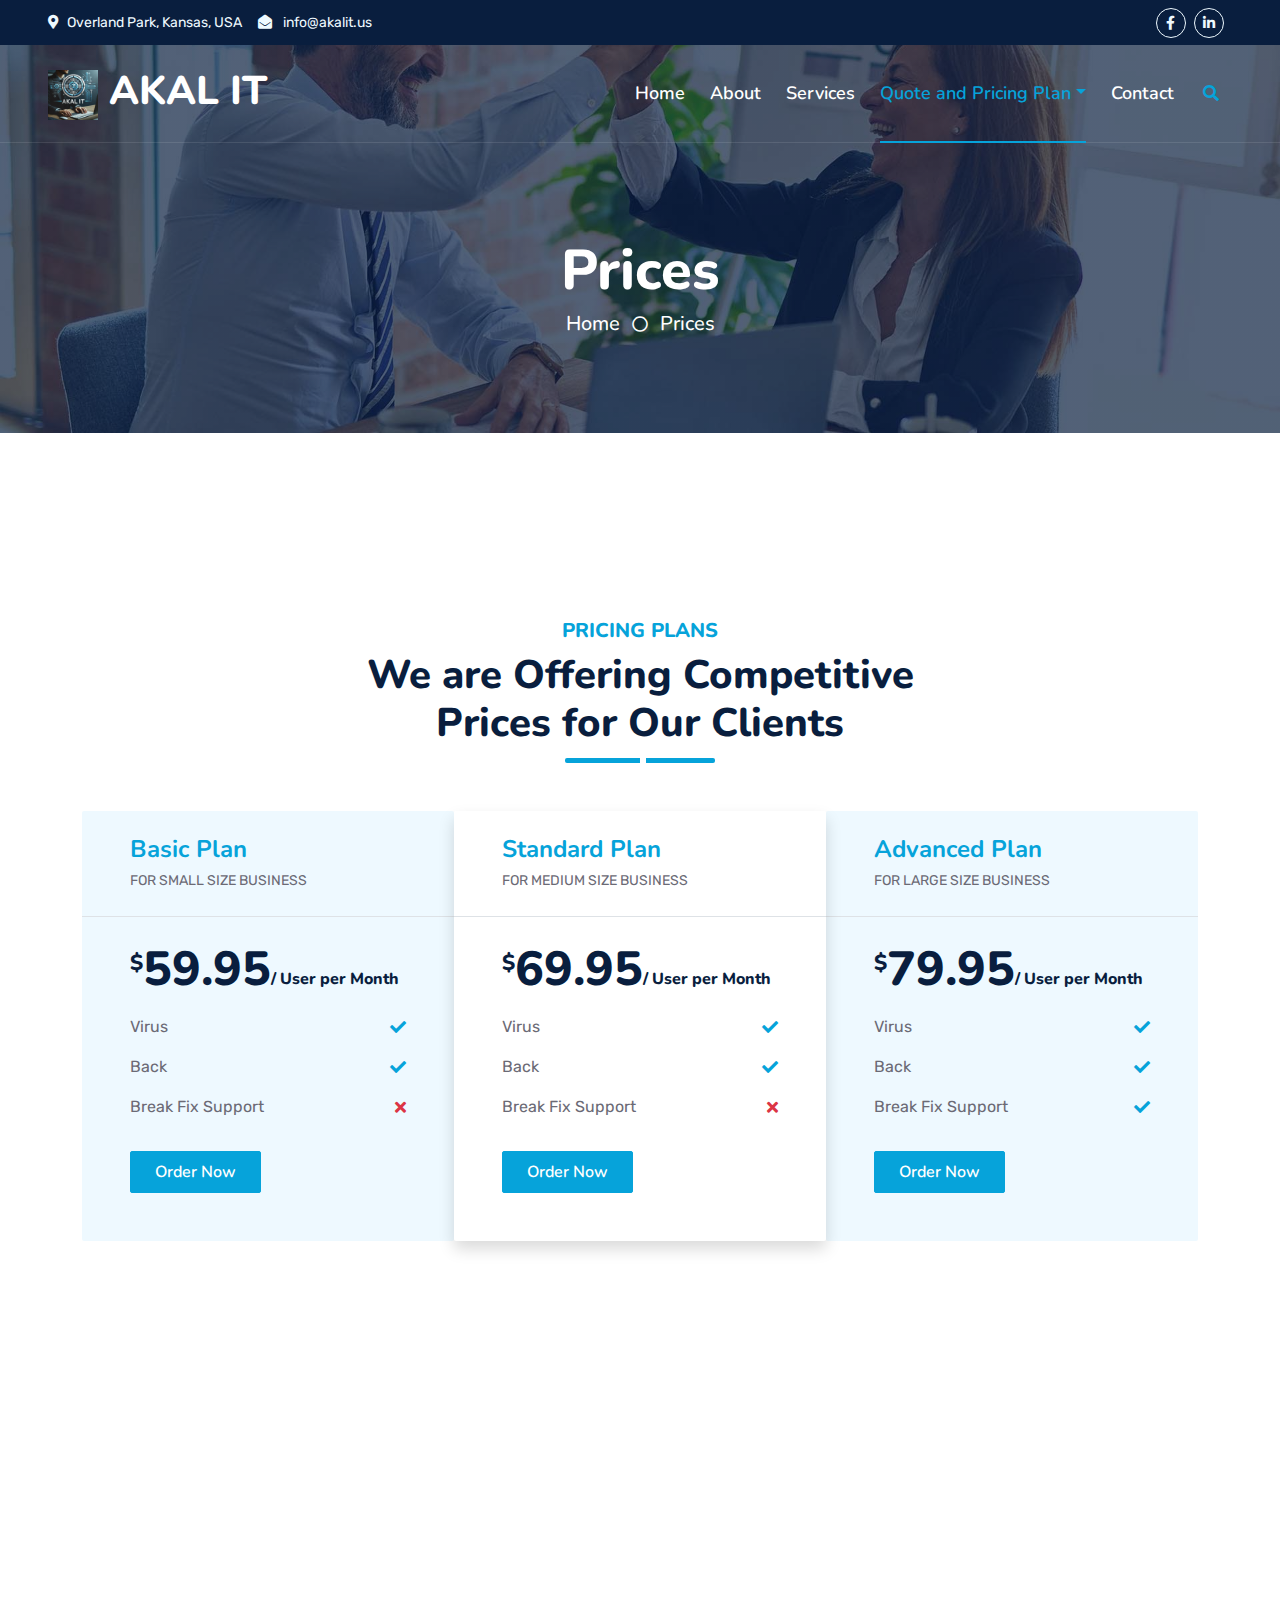
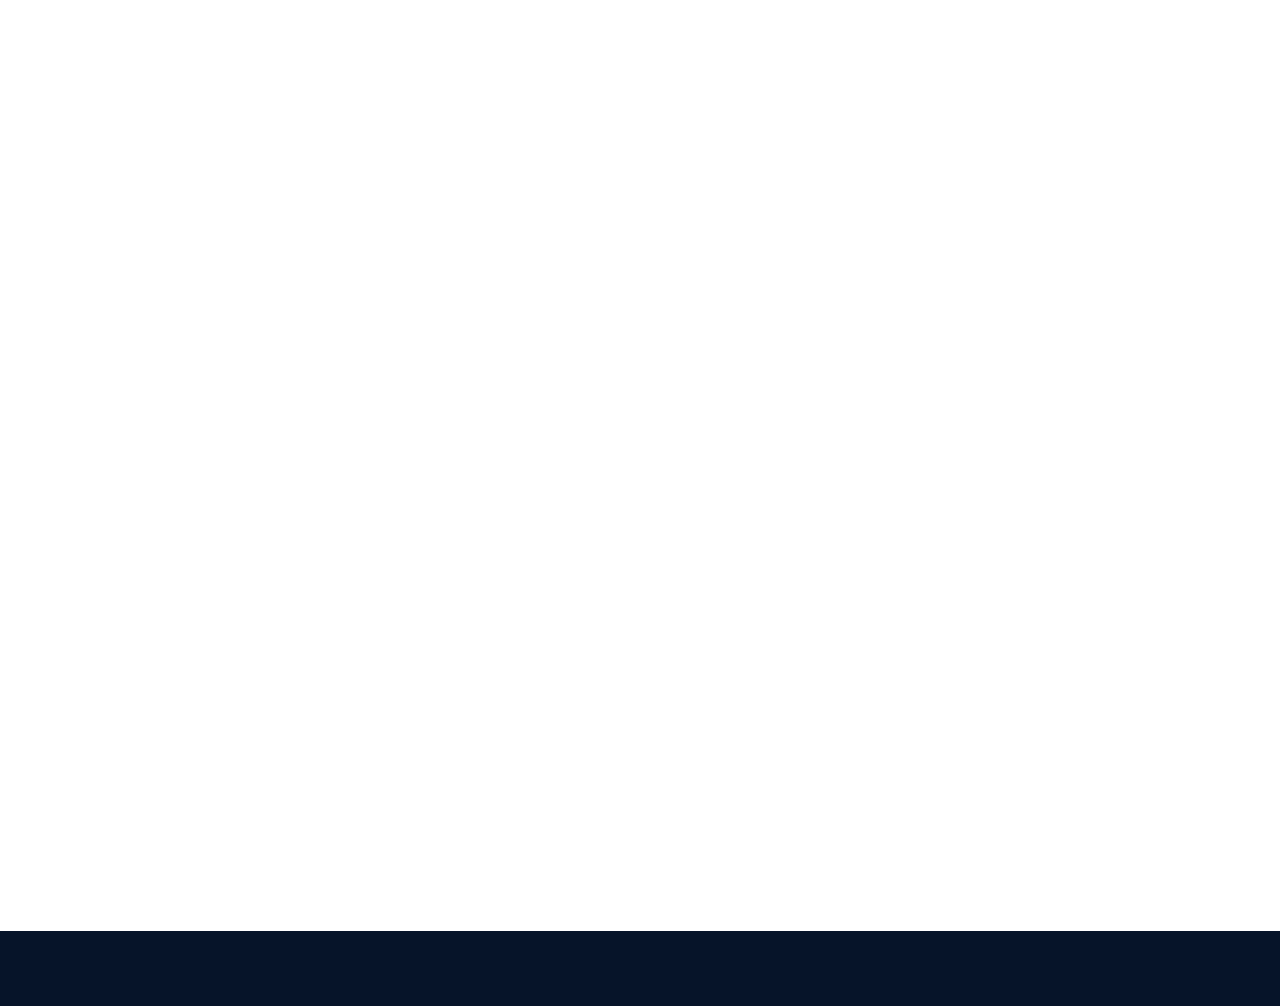
<file: price.html>
<!DOCTYPE html>
<html lang="en">

<head>
    <meta charset="utf-8">
    <title>AKAL IT - AKAL IT Website Template</title>
    <meta content="width=device-width, initial-scale=1.0" name="viewport">
    <meta content="Free HTML Templates" name="keywords">
    <meta content="Free HTML Templates" name="description">

    <!-- Favicon -->
    <link href="img/favicon.ico" rel="icon">

    <!-- Google Web Fonts -->
    <link rel="preconnect" href="https://fonts.googleapis.com">
    <link rel="preconnect" href="https://fonts.gstatic.com" crossorigin>
    <link href="https://fonts.googleapis.com/css2?family=Nunito:wght@400;600;700;800&family=Rubik:wght@400;500;600;700&display=swap" rel="stylesheet">

    <!-- Icon Font Stylesheet -->
    <link href="https://cdnjs.cloudflare.com/ajax/libs/font-awesome/5.10.0/css/all.min.css" rel="stylesheet">
    <link href="https://cdn.jsdelivr.net/npm/bootstrap-icons@1.4.1/font/bootstrap-icons.css" rel="stylesheet">

    <!-- Libraries Stylesheet -->
    <link href="lib/owlcarousel/assets/owl.carousel.min.css" rel="stylesheet">
    <link href="lib/animate/animate.min.css" rel="stylesheet">

    <!-- Customized Bootstrap Stylesheet -->
    <link href="css/bootstrap.min.css" rel="stylesheet">

    <!-- Template Stylesheet -->
    <link href="css/style.css" rel="stylesheet">
</head>

<body>
    <!-- Spinner Start -->
    <div id="spinner" class="show bg-white position-fixed translate-middle w-100 vh-100 top-50 start-50 d-flex align-items-center justify-content-center">
        <div class="spinner"></div>
    </div>
    <!-- Spinner End -->


    <!-- Topbar Start -->
    <div class="container-fluid bg-dark px-5 d-none d-lg-block">
        <div class="row gx-0">
            <div class="col-lg-8 text-center text-lg-start mb-2 mb-lg-0">
                <div class="d-inline-flex align-items-center" style="height: 45px;">
                    <small class="me-3 text-light"><i class="fa fa-map-marker-alt me-2"></i>Overland Park, Kansas, USA</small>
                    
                    <small class="text-light">
    <a href="mailto:
info@akalit.us
" class="text-light text-decoration-none">
        <i class="fa fa-envelope-open me-2"></i>
info@akalit.us

    </a>
</small>
  </div>
            </div>
            <div class="col-lg-4 text-center text-lg-end">
                <div class="d-inline-flex align-items-center" style="height: 45px;">
                    
                    <a class="btn btn-sm btn-outline-light btn-sm-square rounded-circle me-2" href=""><i class="fab fa-facebook-f fw-normal"></i></a>
                    <a class="btn btn-sm btn-outline-light btn-sm-square rounded-circle me-2" href=""><i class="fab fa-linkedin-in fw-normal"></i></a>
                    
                    
                </div>
            </div>
        </div>
    </div>
    <!-- Topbar End -->


    <!-- Navbar Start -->
    <div class="container-fluid position-relative p-0">
        <nav class="navbar navbar-expand-lg navbar-dark px-5 py-3 py-lg-0">
            <a href="index.html" class="navbar-brand p-0">
            <h1 class="m-0"><img src="img/akal_it_logo.jpeg" alt="Logo" style="width: 50px; height: auto;" /></i> AKAL IT</h1>
            </a>
            <button class="navbar-toggler" type="button" data-bs-toggle="collapse" data-bs-target="#navbarCollapse">
                <span class="fa fa-bars"></span>
            </button>
            <div class="collapse navbar-collapse" id="navbarCollapse">
                <div class="navbar-nav ms-auto py-0">
                    <a href="index.html" class="nav-item nav-link">Home</a>
                 
                    <a href="about.html" class="nav-item nav-link">About</a>
                    <a href="service.html" class="nav-item nav-link">Services</a>
                    <div class="nav-item dropdown">
                        <a href="#" class="nav-link dropdown-toggle active" data-bs-toggle="dropdown">Quote and Pricing Plan</a>
                        <div class="dropdown-menu m-0">
                            <a href="price.html" class="dropdown-item active">Pricing Plan</a>
              
                            
             

                        </div>
                    </div>
                    <a href="contact.html" class="nav-item nav-link">Contact</a>
                </div>
                <butaton type="button" class="btn text-primary ms-3" data-bs-toggle="modal" data-bs-target="#searchModal"><i class="fa fa-search"></i></butaton>
            </div>
        </nav>

        <div class="container-fluid bg-primary py-5 bg-header" style="margin-bottom: 90px;">
            <div class="row py-5">
                <div class="col-12 pt-lg-5 mt-lg-5 text-center">
                    <h1 class="display-4 text-white animated zoomIn">Prices</h1>
                    <a href="" class="h5 text-white">Home</a>
                    <i class="far fa-circle text-white px-2"></i>
                    <a href="" class="h5 text-white">Prices</a>
                </div>
            </div>
        </div>
    </div>
    <!-- Navbar End -->


    <!-- Full Screen Search Start -->
    <div class="modal fade" id="searchModal" tabindex="-1">
        <div class="modal-dialog modal-fullscreen">
            <div class="modal-content" style="background: rgba(9, 30, 62, .7);">
                <div class="modal-header border-0">
                    <button type="button" class="btn bg-white btn-close" data-bs-dismiss="modal" aria-label="Close"></button>
                </div>
                <div class="modal-body d-flex align-items-center justify-content-center">
                    <div class="input-group" style="max-width: 600px;">
                        <input type="text" class="form-control bg-transparent border-primary p-3" placeholder="Type search keyword">
                        <button class="btn btn-primary px-4"><i class="bi bi-search"></i></button>
                    </div>
                </div>
            </div>
        </div>
    </div>
    <!-- Full Screen Search End -->


    <!-- Pricing Plan Start -->
    <div class="container-fluid py-5 wow fadeInUp" data-wow-delay="0.1s">
        <div class="container py-5">
            <div class="section-title text-center position-relative pb-3 mb-5 mx-auto" style="max-width: 600px;">
                <h5 class="fw-bold text-primary text-uppercase">Pricing Plans</h5>
                <h1 class="mb-0">We are Offering Competitive Prices for Our Clients</h1>
            </div>
            <div class="row g-0">
                <div class="col-lg-4 wow slideInUp" data-wow-delay="0.6s">
                    <div class="bg-light rounded">
                        <div class="border-bottom py-4 px-5 mb-4">
                            <h4 class="text-primary mb-1">Basic Plan</h4>
                            <small class="text-uppercase">For Small Size Business</small>
                        </div>
                        <div class="p-5 pt-0">
                            <h1 class="display-5 mb-3">
                                <small class="align-top" style="font-size: 22px; line-height: 45px;">$</small>59.95<small
                                    class="align-bottom" style="font-size: 16px; line-height: 40px;">/ User per Month</small>
                            </h1>
                            <div class="d-flex justify-content-between mb-3"><span>Virus</span><i class="fa fa-check text-primary pt-1"></i></div>
                            <div class="d-flex justify-content-between mb-3"><span>Back</span><i class="fa fa-check text-primary pt-1"></i></div>

                            <div class="d-flex justify-content-between mb-2"><span>Break Fix Support</span><i class="fa fa-times text-danger pt-1"></i></div>
                            <a href="" class="btn btn-primary py-2 px-4 mt-4">Order Now</a>
                        </div>
                    </div>
                </div>
                <div class="col-lg-4 wow slideInUp" data-wow-delay="0.3s">
                    <div class="bg-white rounded shadow position-relative" style="z-index: 1;">
                        <div class="border-bottom py-4 px-5 mb-4">
                            <h4 class="text-primary mb-1">Standard Plan</h4>
                            <small class="text-uppercase">For Medium Size Business</small>
                        </div>
                        <div class="p-5 pt-0">
                            <h1 class="display-5 mb-3">
                                <small class="align-top" style="font-size: 22px; line-height: 45px;">$</small>69.95<small
                                    class="align-bottom" style="font-size: 16px; line-height: 40px;">/ User per Month</small>
                            </h1>
                            <div class="d-flex justify-content-between mb-3"><span>Virus</span><i class="fa fa-check text-primary pt-1"></i></div>
                            <div class="d-flex justify-content-between mb-3"><span>Back</span><i class="fa fa-check text-primary pt-1"></i></div>

                            <div class="d-flex justify-content-between mb-2"><span>Break Fix Support</span><i class="fa fa-times text-danger pt-1"></i></div>
                            <a href="" class="btn btn-primary py-2 px-4 mt-4">Order Now</a>
                        </div>
                    </div>
                </div>
                <div class="col-lg-4 wow slideInUp" data-wow-delay="0.9s">
                    <div class="bg-light rounded">
                        <div class="border-bottom py-4 px-5 mb-4">
                            <h4 class="text-primary mb-1">Advanced Plan</h4>
                            <small class="text-uppercase">For Large Size Business</small>
                        </div>
                        <div class="p-5 pt-0">
                            <h1 class="display-5 mb-3">
                                <small class="align-top" style="font-size: 22px; line-height: 45px;">$</small>79.95<small
                                    class="align-bottom" style="font-size: 16px; line-height: 40px;">/ User per Month</small>
                            </h1>
                            <div class="d-flex justify-content-between mb-3"><span>Virus</span><i class="fa fa-check text-primary pt-1"></i></div>
                            <div class="d-flex justify-content-between mb-3"><span>Back</span><i class="fa fa-check text-primary pt-1"></i></div>

                            <div class="d-flex justify-content-between mb-2"><span>Break Fix Support</span><i class="fa fa-check text-primary pt-1"></i></div>
                            <a href="" class="btn btn-primary py-2 px-4 mt-4">Order Now</a>
                        </div>
                    </div>
                </div>
            </div>
        </div>
    </div>
    
    <!-- Pricing Plan End -->


    <!-- Quote Section -->
    <div class="container-fluid py-5 wow fadeInUp" data-wow-delay="0.1s">
        <div class="container py-5">
            <div class="row g-5">
                <div class="col-lg-7">
                  
                </div>
                <div class="col-lg-5">
                    <div class="bg-primary rounded h-100 d-flex align-items-center p-5 wow zoomIn" data-wow-delay="0.9s">
                        <form>
                            <div class="row g-3">
                                <div class="col-xl-12">
                                    <input type="text" class="form-control bg-light border-0" placeholder="Your Name"
                                        style="height: 55px;">
                                </div>
                                <div class="col-12">
                                    <input type="email" class="form-control bg-light border-0" placeholder="Your Email"
                                        style="height: 55px;">
                                </div>
                            <div class="col-12">
                                <!-- Custom Multi-Select Dropdown inside Text Box -->
                                <input type="text" class="form-control bg-light border-0" placeholder="Select Software Services"
                                    id="selectedServicesInput" readonly onclick="toggleDropdown()" style="height: 55px;">
                                <div class="multi-select-options" id="multiSelectOptions"
                                    style="display: none; background-color: #f8f9fa; padding: 10px; border: 1px solid #ccc; border-radius: 5px;">
                                    <label><input type="checkbox" value="Cyber Security" onclick="updateSelectedServices()"> Cyber Security</label>
                                    <label><input type="checkbox" value="Data Backup" onclick="updateSelectedServices()"> Data Backup</label>
                                    <label><input type="checkbox" value="Network Security" onclick="updateSelectedServices()"> Network
                                        Security</label>
                                    <label><input type="checkbox" value="O365" onclick="updateSelectedServices()"> O365</label>
                                    <label><input type="checkbox" value="Azure" onclick="updateSelectedServices()"> Azure</label>
                                    <label><input type="checkbox" value="Data Analytics" onclick="updateSelectedServices()"> Data Analytics</label>
                                    <label><input type="checkbox" value="Data Engineering" onclick="updateSelectedServices()"> Data
                                        Engineering</label>
                                    <label><input type="checkbox" value="Salesforce" onclick="updateSelectedServices()"> Salesforce</label>
                                    <label><input type="checkbox" value="SharePoint" onclick="updateSelectedServices()"> SharePoint</label>
                                    <label><input type="checkbox" value="Business Analysis" onclick="updateSelectedServices()"> Business
                                        Analysis</label>
                                    <label><input type="checkbox" value="Project Management" onclick="updateSelectedServices()"> Project
                                        Management</label>
                                    <label><input type="checkbox" value="Dot Net Development" onclick="updateSelectedServices()"> Dot Net
                                        Development</label>
                                    <label><input type="checkbox" value="Front-End Development" onclick="updateSelectedServices()"> Front-End
                                        Development</label>
                                    <label><input type="checkbox" value="Back-End Development" onclick="updateSelectedServices()"> Back-End
                                        Development</label>
                                    <label><input type="checkbox" value="Java Full-Stack Development" onclick="updateSelectedServices()"> Java
                                        Full-Stack Development</label>
                                    <label><input type="checkbox" value="Mobile App Development" onclick="updateSelectedServices()"> Mobile App
                                        Development</label>
                                    <label><input type="checkbox" value="QA Analysis" onclick="updateSelectedServices()"> QA Analysis</label>
                                    <label><input type="checkbox" value="SAP" onclick="updateSelectedServices()"> SAP</label>
                                    <label><input type="checkbox" value="Virus Protection" onclick="updateSelectedServices()"> Virus
                                        Protection</label>
                                    <label><input type="checkbox" value="Technical Support" onclick="updateSelectedServices()"> Technical
                                        Support</label>
                                </div>
                            </div>

                                <div class="col-12">
                                    <!-- Textarea to display selected services -->
                                    <textarea class="form-control bg-light border-0" rows="3"
                                        placeholder="Selected Services" id="messageTextArea" readonly></textarea>
                                </div>
                            
                            </div>
                        </form>
                    </div>
                </div>
            </div>
        </div>
    </div>
    
    <!-- JavaScript to Control Dropdown and Update Textarea -->
    <script>
        // Toggle dropdown visibility
        function toggleDropdown() {
            const dropdown = document.getElementById("multiSelectOptions");
            dropdown.style.display = dropdown.style.display === "block" ? "none" : "block";
        }

        // Update textarea with selected services
        function updateSelectedServices() {
            const checkboxes = document.querySelectorAll("#multiSelectOptions input[type='checkbox']");
            const selectedServices = Array.from(checkboxes).filter(checkbox => checkbox.checked).map(checkbox => checkbox.value);

            document.getElementById("selectedServicesInput").value = selectedServices.join(", ");
            document.getElementById("messageTextArea").value = selectedServices.join(", ");
        }

        // Close dropdown when clicking outside
        document.addEventListener("click", function (event) {
            const isDropdown = event.target.closest(".multi-select-options, #selectedServicesInput");
            if (!isDropdown) {
                document.getElementById("multiSelectOptions").style.display = "none";
            }
        });
    </script>

    <!-- Vendor Start -->
    <div class="container-fluid py-5 wow fadeInUp" data-wow-delay="0.1s">
        <div class="container py-5 mb-5">
            <div class="bg-white">
                <div class="owl-carousel vendor-carousel">
                    <img src="img/lenovo.jpg" alt="">
                    <img src="img/hp.png" alt="">
                    <img src="img/Dell.png" alt="">
                    <img src="img/cisco.png" alt="">
                    <img src="img/TrendMicro.jpg" alt="">
                    <img src="img/ubiquiti.png" alt="">
                    <img src="img/Microsoft_logo.jpg" alt="">
                    </div>
            </div>
        </div>
    </div>
    <!-- Vendor End -->
    

    <!-- Footer Start -->
    <div class="container-fluid bg-dark text-light mt-5 wow fadeInUp" data-wow-delay="0.1s">
        <div class="container">
            <div class="row gx-5">
                <div class="col-lg-4 col-md-6 footer-about">
                    <div class="d-flex flex-column align-items-center justify-content-center text-center h-100 bg-primary p-4">
                        <a href="index.html" class="navbar-brand">
                            <h1 class="m-0 text-white"><i class="fa fa-user-tie me-2"></i>AKAL IT</h1>
                        </a>
                        information
                        <form action="">
                            <div class="input-group">
                                <input type="text" class="form-control border-white p-3" placeholder="Your Email">
                                <button class="btn btn-dark">Sign Up</button>
                            </div>
                        </form>
                    </div>
                </div>
                <div class="col-lg-8 col-md-6">
                    <div class="row gx-5">
                        <div class="col-lg-4 col-md-12 pt-5 mb-5">
                            <div class="section-title section-title-sm position-relative pb-3 mb-4">
                                <h3 class="text-light mb-0">Get In Touch</h3>
                            </div>
                            <div class="d-flex mb-2">
                                <i class="bi bi-geo-alt text-primary me-2"></i>
                                <p class="mb-0">Overland Park, Kansas</p>
                            </div>
                         
                            <div class="d-flex mb-2">
                                <i class="bi bi-telephone text-primary me-2"></i>
                                <p class="mb-0">
</p>
                            </div>
                            <div class="d-flex mt-4">

                                <a class="btn btn-primary btn-square me-2" href="#"><i class="fab fa-facebook-f fw-normal"></i></a>
                                <a class="btn btn-primary btn-square me-2" href="#"><i class="fab fa-linkedin-in fw-normal"></i></a>

                            </div>
                        </div>
                        <div class="col-lg-4 col-md-12 pt-0 pt-lg-5 mb-5">
                            <div class="section-title section-title-sm position-relative pb-3 mb-4">
                                <h3 class="text-light mb-0">Quick Links</h3>
                            </div>
                            <div class="link-animated d-flex flex-column justify-content-start">
                                <a class="text-light mb-2" href="#"><i class="bi bi-arrow-right text-primary me-2"></i>Home</a>
                                <a class="text-light mb-2" href="#"><i class="bi bi-arrow-right text-primary me-2"></i>About Us</a>
                                <a class="text-light mb-2" href="#"><i class="bi bi-arrow-right text-primary me-2"></i>Our Services</a>

                                <a class="text-light mb-2" href="#"><i class="bi bi-arrow-right text-primary me-2"></i>Latest Blog</a>
                                <a class="text-light" href="#"><i class="bi bi-arrow-right text-primary me-2"></i>Contact Us</a>
                            </div>
                        </div>
                    <div class="col-lg-4 col-md-12 pt-0 pt-lg-5 mb-5">
                        <div class="section-title section-title-sm position-relative pb-3 mb-4">
                            <h3 class="text-light mb-0">Service Areas</h3>
                        </div>
                        <div class="link-animated d-flex flex-column justify-content-start">
                              <span class="text-light mb-2">Overland Park, Kansas, USA</span>
                    
                    
                        </div>
                    </div>
                    </div>
                </div>
            </div>
        </div>
    </div>
    <div class="container-fluid text-white" style="background: #061429;">
        <div class="container text-center">
            <div class="row justify-content-end">
                <div class="col-lg-8 col-md-6">
                    <div class="d-flex align-items-center justify-content-center" style="height: 75px;">
                        
                    </div>
                </div>
            </div>
        </div>
    </div>
    <!-- Footer End -->


    <!-- Back to Top -->
    <a href="#" class="btn btn-lg btn-primary btn-lg-square rounded back-to-top"><i class="bi bi-arrow-up"></i></a>


    <!-- JavaScript Libraries -->
    <script src="https://code.jquery.com/jquery-3.4.1.min.js"></script>
    <script src="https://cdn.jsdelivr.net/npm/bootstrap@5.0.0/dist/js/bootstrap.bundle.min.js"></script>
    <script src="lib/wow/wow.min.js"></script>
    <script src="lib/easing/easing.min.js"></script>
    <script src="lib/waypoints/waypoints.min.js"></script>
    <script src="lib/counterup/counterup.min.js"></script>
    <script src="lib/owlcarousel/owl.carousel.min.js"></script>

    <!-- Template Javascript -->
    <script src="js/main.js"></script>
</body>

</html>
</file>
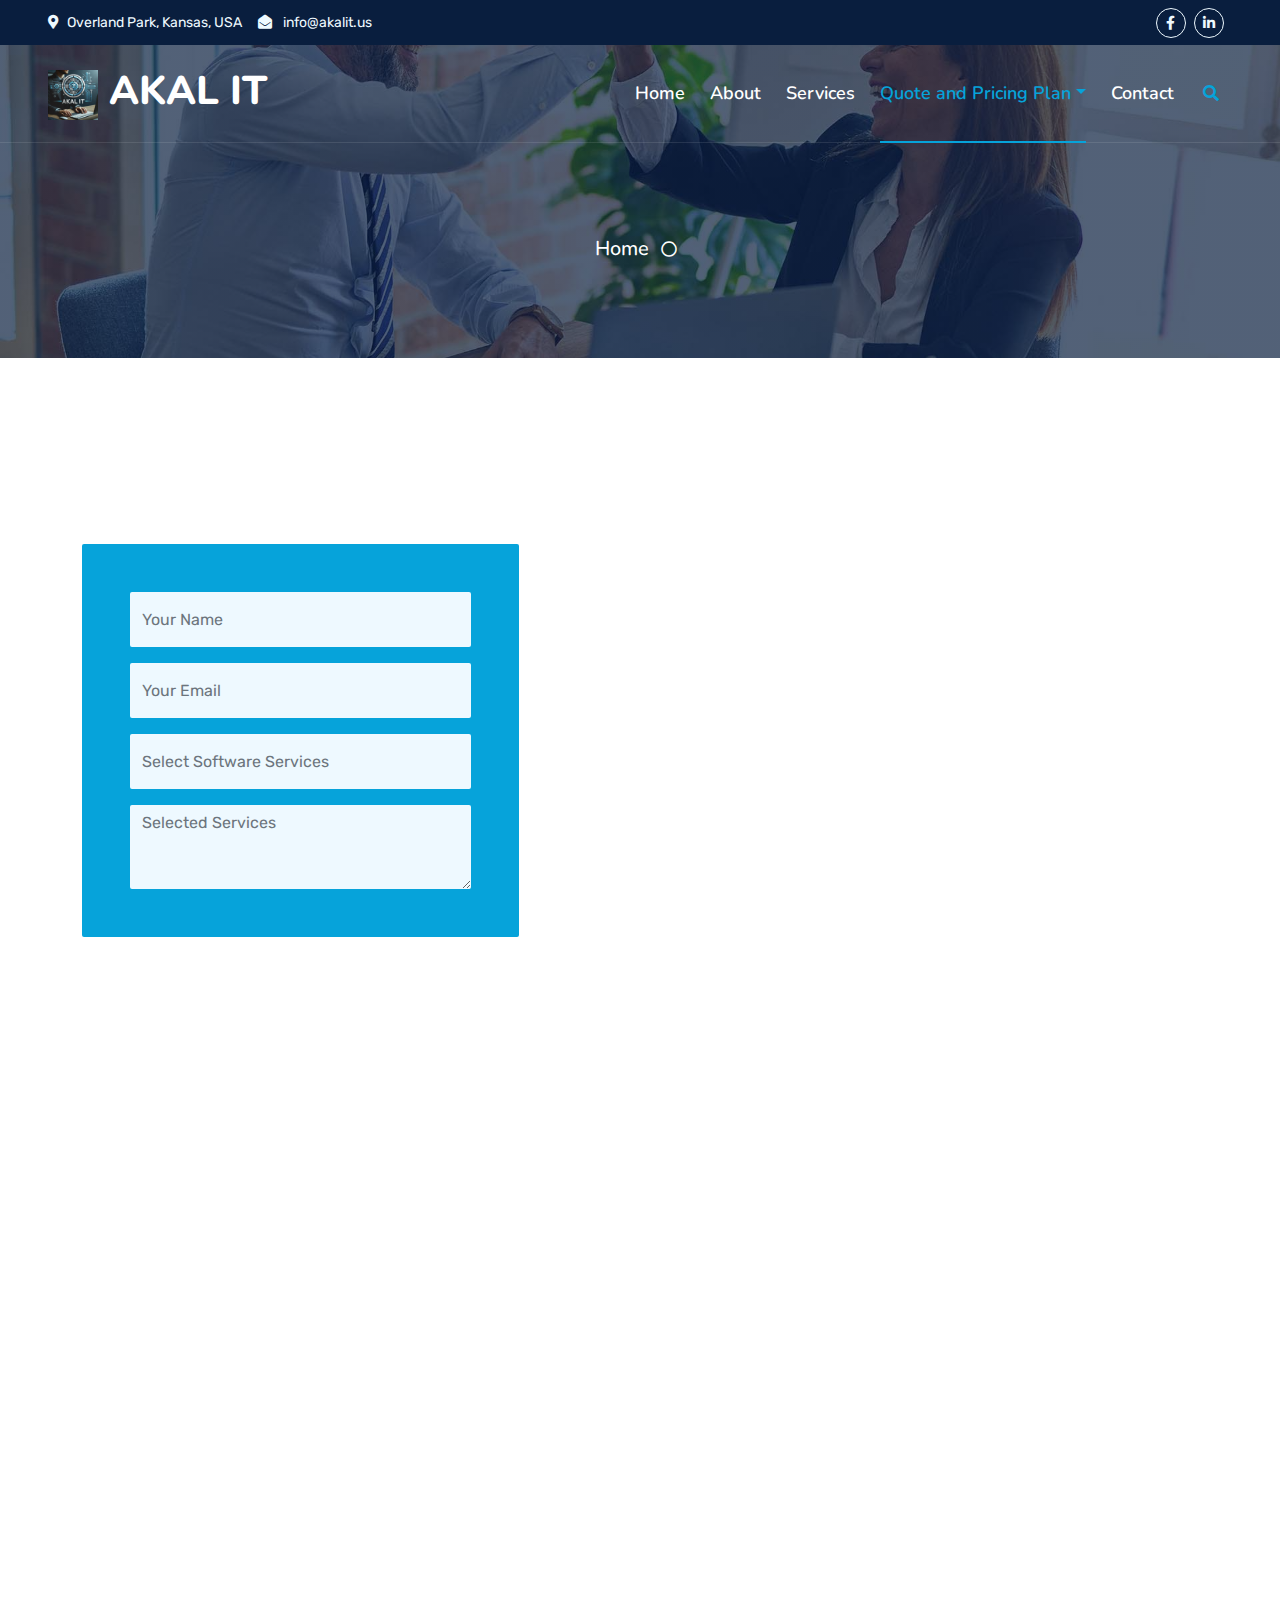
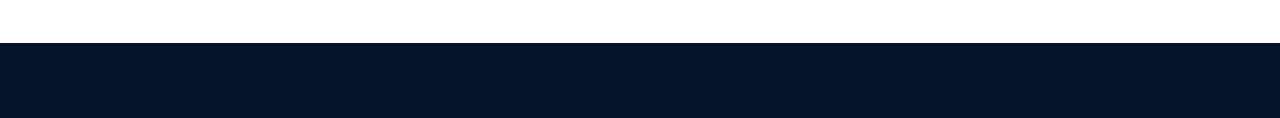
<file: quote.html>
<!DOCTYPE html>
<html lang="en">

<head>
    <meta charset="utf-8">
    <title>AKAL IT - AKAL IT Website Template</title>
    <meta content="width=device-width, initial-scale=1.0" name="viewport">
    <meta content="Free HTML Templates" name="keywords">
    <meta content="Free HTML Templates" name="description">

    <!-- Favicon -->
    <link href="img/favicon.ico" rel="icon">

    <!-- Google Web Fonts -->
    <link rel="preconnect" href="https://fonts.googleapis.com">
    <link rel="preconnect" href="https://fonts.gstatic.com" crossorigin>
    <link href="https://fonts.googleapis.com/css2?family=Nunito:wght@400;600;700;800&family=Rubik:wght@400;500;600;700&display=swap" rel="stylesheet">

    <!-- Icon Font Stylesheet -->
    <link href="https://cdnjs.cloudflare.com/ajax/libs/font-awesome/5.10.0/css/all.min.css" rel="stylesheet">
    <link href="https://cdn.jsdelivr.net/npm/bootstrap-icons@1.4.1/font/bootstrap-icons.css" rel="stylesheet">

    <!-- Libraries Stylesheet -->
    <link href="lib/owlcarousel/assets/owl.carousel.min.css" rel="stylesheet">
    <link href="lib/animate/animate.min.css" rel="stylesheet">

    <!-- Customized Bootstrap Stylesheet -->
    <link href="css/bootstrap.min.css" rel="stylesheet">

    <!-- Template Stylesheet -->
    <link href="css/style.css" rel="stylesheet">
</head>

<body>
    <!-- Spinner Start -->
    <div id="spinner" class="show bg-white position-fixed translate-middle w-100 vh-100 top-50 start-50 d-flex align-items-center justify-content-center">
        <div class="spinner"></div>
    </div>
    <!-- Spinner End -->


    <!-- Topbar Start -->
    <div class="container-fluid bg-dark px-5 d-none d-lg-block">
        <div class="row gx-0">
            <div class="col-lg-8 text-center text-lg-start mb-2 mb-lg-0">
                <div class="d-inline-flex align-items-center" style="height: 45px;">
                    <small class="me-3 text-light"><i class="fa fa-map-marker-alt me-2"></i>Overland Park, Kansas, USA</small>
                    
                    <small class="text-light">
    <a href="mailto:
info@akalit.us
" class="text-light text-decoration-none">
        <i class="fa fa-envelope-open me-2"></i>
info@akalit.us

    </a>
</small>
 </div>
            </div>
            <div class="col-lg-4 text-center text-lg-end">
                <div class="d-inline-flex align-items-center" style="height: 45px;">
                    
                    <a class="btn btn-sm btn-outline-light btn-sm-square rounded-circle me-2" href=""><i class="fab fa-facebook-f fw-normal"></i></a>
                    <a class="btn btn-sm btn-outline-light btn-sm-square rounded-circle me-2" href=""><i class="fab fa-linkedin-in fw-normal"></i></a>
                    
            
                </div>
            </div>
        </div>
    </div>
    <!-- Topbar End -->


    <!-- Navbar Start -->
    <div class="container-fluid position-relative p-0">
        <nav class="navbar navbar-expand-lg navbar-dark px-5 py-3 py-lg-0">
<a href="index.html" class="navbar-brand p-0">
    <h1 class="m-0"><img src="img/akal_it_logo.jpeg" alt="Logo" style="width: 50px; height: auto;" /></i> AKAL IT
    </h1>
</a>
            <button class="navbar-toggler" type="button" data-bs-toggle="collapse" data-bs-target="#navbarCollapse">
                <span class="fa fa-bars"></span>
            </button>
            <div class="collapse navbar-collapse" id="navbarCollapse">
                <div class="navbar-nav ms-auto py-0">
                    <a href="index.html" class="nav-item nav-link">Home</a>
                  
                    <a href="about.html" class="nav-item nav-link">About</a>
                    <a href="service.html" class="nav-item nav-link">Services</a>
                    <div class="nav-item dropdown">
                        <a href="#" class="nav-link dropdown-toggle active" data-bs-toggle="dropdown">Quote and Pricing Plan</a>
                        <div class="dropdown-menu m-0">
                            <a href="price.html" class="dropdown-item">Pricing Plan</a>
                            <a href="feature.html" class="dropdown-item">Our features</a>
                            
             

                        </div>
                    </div>
                    <a href="contact.html" class="nav-item nav-link">Contact</a>
                </div>
                <butaton type="button" class="btn text-primary ms-3" data-bs-toggle="modal" data-bs-target="#searchModal"><i class="fa fa-search"></i></butaton>
            </div>
        </nav>

        <div class="container-fluid bg-primary py-5 bg-header" style="margin-bottom: 90px;">
            <div class="row py-5">
                <div class="col-12 pt-lg-5 mt-lg-5 text-center">

                    <a href="" class="h5 text-white">Home</a>
                    <i class="far fa-circle text-white px-2"></i>

                </div>
            </div>
        </div>
    </div>
    <!-- Navbar End -->


    <!-- Full Screen Search Start -->
    <div class="modal fade" id="searchModal" tabindex="-1">
        <div class="modal-dialog modal-fullscreen">
            <div class="modal-content" style="background: rgba(9, 30, 62, .7);">
                <div class="modal-header border-0">
                    <button type="button" class="btn bg-white btn-close" data-bs-dismiss="modal" aria-label="Close"></button>
                </div>
                <div class="modal-body d-flex align-items-center justify-content-center">
                    <div class="input-group" style="max-width: 600px;">
                        <input type="text" class="form-control bg-transparent border-primary p-3" placeholder="Type search keyword">
                        <button class="btn btn-primary px-4"><i class="bi bi-search"></i></button>
                    </div>
                </div>
            </div>
        </div>
    </div>
    <!-- Full Screen Search End -->

<!-- Quote Section -->
<div class="container-fluid py-5 wow fadeInUp" data-wow-delay="0.1s">
    <div class="container py-5">
        <div class="row g-5">
           
            <div class="col-lg-5">
                <div class="bg-primary rounded h-100 d-flex align-items-center p-5 wow zoomIn" data-wow-delay="0.9s">
                    <form>
                        <div class="row g-3">
                            <div class="col-xl-12">
                                <input type="text" class="form-control bg-light border-0" placeholder="Your Name"
                                    style="height: 55px;">
                            </div>
                            <div class="col-12">
                                <input type="email" class="form-control bg-light border-0" placeholder="Your Email"
                                    style="height: 55px;">
                            </div>
                        <div class="col-12">
                            <!-- Custom Multi-Select Dropdown inside Text Box -->
                            <input type="text" class="form-control bg-light border-0" placeholder="Select Software Services"
                                id="selectedServicesInput" readonly onclick="toggleDropdown()" style="height: 55px;">
                            <div class="multi-select-options" id="multiSelectOptions"
                                style="display: none; background-color: #f8f9fa; padding: 10px; border: 1px solid #ccc; border-radius: 5px;">
                                <label><input type="checkbox" value="Cyber Security" onclick="updateSelectedServices()"> Cyber Security</label>
                                <label><input type="checkbox" value="Data Backup" onclick="updateSelectedServices()"> Data Backup</label>
                                <label><input type="checkbox" value="Network Security" onclick="updateSelectedServices()"> Network
                                    Security</label>
                                <label><input type="checkbox" value="O365" onclick="updateSelectedServices()"> O365</label>
                                <label><input type="checkbox" value="Azure" onclick="updateSelectedServices()"> Azure</label>
                                <label><input type="checkbox" value="Data Analytics" onclick="updateSelectedServices()"> Data Analytics</label>
                                <label><input type="checkbox" value="Data Engineering" onclick="updateSelectedServices()"> Data
                                    Engineering</label>
                                <label><input type="checkbox" value="Salesforce" onclick="updateSelectedServices()"> Salesforce</label>
                                <label><input type="checkbox" value="SharePoint" onclick="updateSelectedServices()"> SharePoint</label>
                                <label><input type="checkbox" value="Business Analysis" onclick="updateSelectedServices()"> Business
                                    Analysis</label>
                                <label><input type="checkbox" value="Project Management" onclick="updateSelectedServices()"> Project
                                    Management</label>
                                <label><input type="checkbox" value="Dot Net Development" onclick="updateSelectedServices()"> Dot Net
                                    Development</label>
                                <label><input type="checkbox" value="Front-End Development" onclick="updateSelectedServices()"> Front-End
                                    Development</label>
                                <label><input type="checkbox" value="Back-End Development" onclick="updateSelectedServices()"> Back-End
                                    Development</label>
                                <label><input type="checkbox" value="Java Full-Stack Development" onclick="updateSelectedServices()"> Java
                                    Full-Stack Development</label>
                                <label><input type="checkbox" value="Mobile App Development" onclick="updateSelectedServices()"> Mobile App
                                    Development</label>
                                <label><input type="checkbox" value="QA Analysis" onclick="updateSelectedServices()"> QA Analysis</label>
                                <label><input type="checkbox" value="SAP" onclick="updateSelectedServices()"> SAP</label>
                                <label><input type="checkbox" value="Virus Protection" onclick="updateSelectedServices()"> Virus
                                    Protection</label>
                                <label><input type="checkbox" value="Technical Support" onclick="updateSelectedServices()"> Technical
                                    Support</label>
                            </div>
                        </div>
                            <div class="col-12">
                                <!-- Textarea to display selected services -->
                                <textarea class="form-control bg-light border-0" rows="3"
                                    placeholder="Selected Services" id="messageTextArea" readonly></textarea>
                            </div>
                          
                        </div>
                    </form>
                </div>
            </div>
        </div>
    </div>
</div>

<!-- JavaScript to Control Dropdown and Update Textarea -->
<script>
    // Toggle dropdown visibility
    function toggleDropdown() {
        const dropdown = document.getElementById("multiSelectOptions");
        dropdown.style.display = dropdown.style.display === "block" ? "none" : "block";
    }

    // Update textarea with selected services
    function updateSelectedServices() {
        const checkboxes = document.querySelectorAll("#multiSelectOptions input[type='checkbox']");
        const selectedServices = Array.from(checkboxes).filter(checkbox => checkbox.checked).map(checkbox => checkbox.value);

        document.getElementById("selectedServicesInput").value = selectedServices.join(", ");
        document.getElementById("messageTextArea").value = selectedServices.join(", ");
    }

    // Close dropdown when clicking outside
    document.addEventListener("click", function (event) {
        const isDropdown = event.target.closest(".multi-select-options, #selectedServicesInput");
        if (!isDropdown) {
            document.getElementById("multiSelectOptions").style.display = "none";
        }
    });
</script>
 


    <!-- Vendor Start -->
    <div class="container-fluid py-5 wow fadeInUp" data-wow-delay="0.1s">
        <div class="container py-5 mb-5">
            <div class="bg-white">
                <div class="owl-carousel vendor-carousel">
                    <img src="img/lenovo.jpg" alt="">
                    <img src="img/hp.png" alt="">
                    <img src="img/Dell.png" alt="">
                    <img src="img/cisco.png" alt="">
                    <img src="img/TrendMicro.jpg" alt="">
                    <img src="img/ubiquiti.png" alt="">
                    <img src="img/Microsoft_logo.jpg" alt="">
                    </div>
            </div>
        </div>
    </div>
    <!-- Vendor End -->
    

    <!-- Footer Start -->
    <div class="container-fluid bg-dark text-light mt-5 wow fadeInUp" data-wow-delay="0.1s">
        <div class="container">
            <div class="row gx-5">
                <div class="col-lg-4 col-md-6 footer-about">
                    <div class="d-flex flex-column align-items-center justify-content-center text-center h-100 bg-primary p-4">
                        <a href="index.html" class="navbar-brand">
                            <h1 class="m-0 text-white"><i class="fa fa-user-tie me-2"></i>AKAL IT</h1>
                        </a>
                        <form action="">
                            <div class="input-group">
                                <input type="text" class="form-control border-white p-3" placeholder="Your Email">
                                <button class="btn btn-dark">Sign Up</button>
                            </div>
                        </form>
                    </div>
                </div>
                <div class="col-lg-8 col-md-6">
                    <div class="row gx-5">
                        <div class="col-lg-4 col-md-12 pt-5 mb-5">
                            <div class="section-title section-title-sm position-relative pb-3 mb-4">
                                <h3 class="text-light mb-0">Get In Touch</h3>
                            </div>
                            <div class="d-flex mb-2">
                                <i class="bi bi-geo-alt text-primary me-2"></i>
                                <p class="mb-0">Overland Park, Kansas</p>
                            </div>
                         
                            <div class="d-flex mb-2">
                                <i class="bi bi-telephone text-primary me-2"></i>
                                <p class="mb-0">
</p>
                            </div>
                            <div class="d-flex mt-4">

                                <a class="btn btn-primary btn-square me-2" href="#"><i class="fab fa-facebook-f fw-normal"></i></a>
                                <a class="btn btn-primary btn-square me-2" href="#"><i class="fab fa-linkedin-in fw-normal"></i></a>

                            </div>
                        </div>
                        <div class="col-lg-4 col-md-12 pt-0 pt-lg-5 mb-5">
                            <div class="section-title section-title-sm position-relative pb-3 mb-4">
                                <h3 class="text-light mb-0">Quick Links</h3>
                            </div>
                            <div class="link-animated d-flex flex-column justify-content-start">
                                <a class="text-light mb-2" href="#"><i class="bi bi-arrow-right text-primary me-2"></i>Home</a>
                                <a class="text-light mb-2" href="#"><i class="bi bi-arrow-right text-primary me-2"></i>About Us</a>
                                <a class="text-light mb-2" href="#"><i class="bi bi-arrow-right text-primary me-2"></i>Our Services</a>

                                <a class="text-light mb-2" href="#"><i class="bi bi-arrow-right text-primary me-2"></i>Latest Blog</a>
                                <a class="text-light" href="#"><i class="bi bi-arrow-right text-primary me-2"></i>Contact Us</a>
                            </div>
                        </div>
                    <div class="col-lg-4 col-md-12 pt-0 pt-lg-5 mb-5">
                        <div class="section-title section-title-sm position-relative pb-3 mb-4">
                            <h3 class="text-light mb-0">Service Areas</h3>
                        </div>
                        <div class="link-animated d-flex flex-column justify-content-start">
                              <span class="text-light mb-2">Overland Park, Kansas, USA</span>
                    
                    
                        </div>
                    </div>
                    </div>
                </div>
            </div>
        </div>
    </div>
    <div class="container-fluid text-white" style="background: #061429;">
        <div class="container text-center">
            <div class="row justify-content-end">
                <div class="col-lg-8 col-md-6">
                    <div class="d-flex align-items-center justify-content-center" style="height: 75px;">
             
                    </div>
                </div>
            </div>
        </div>
    </div>
    <!-- Footer End -->


    <!-- Back to Top -->
    <a href="#" class="btn btn-lg btn-primary btn-lg-square rounded back-to-top"><i class="bi bi-arrow-up"></i></a>


    <!-- JavaScript Libraries -->
    <script src="https://code.jquery.com/jquery-3.4.1.min.js"></script>
    <script src="https://cdn.jsdelivr.net/npm/bootstrap@5.0.0/dist/js/bootstrap.bundle.min.js"></script>
    <script src="lib/wow/wow.min.js"></script>
    <script src="lib/easing/easing.min.js"></script>
    <script src="lib/waypoints/waypoints.min.js"></script>
    <script src="lib/counterup/counterup.min.js"></script>
    <script src="lib/owlcarousel/owl.carousel.min.js"></script>

    <!-- Template Javascript -->
    <script src="js/main.js"></script>
</body>

</html>
</file>
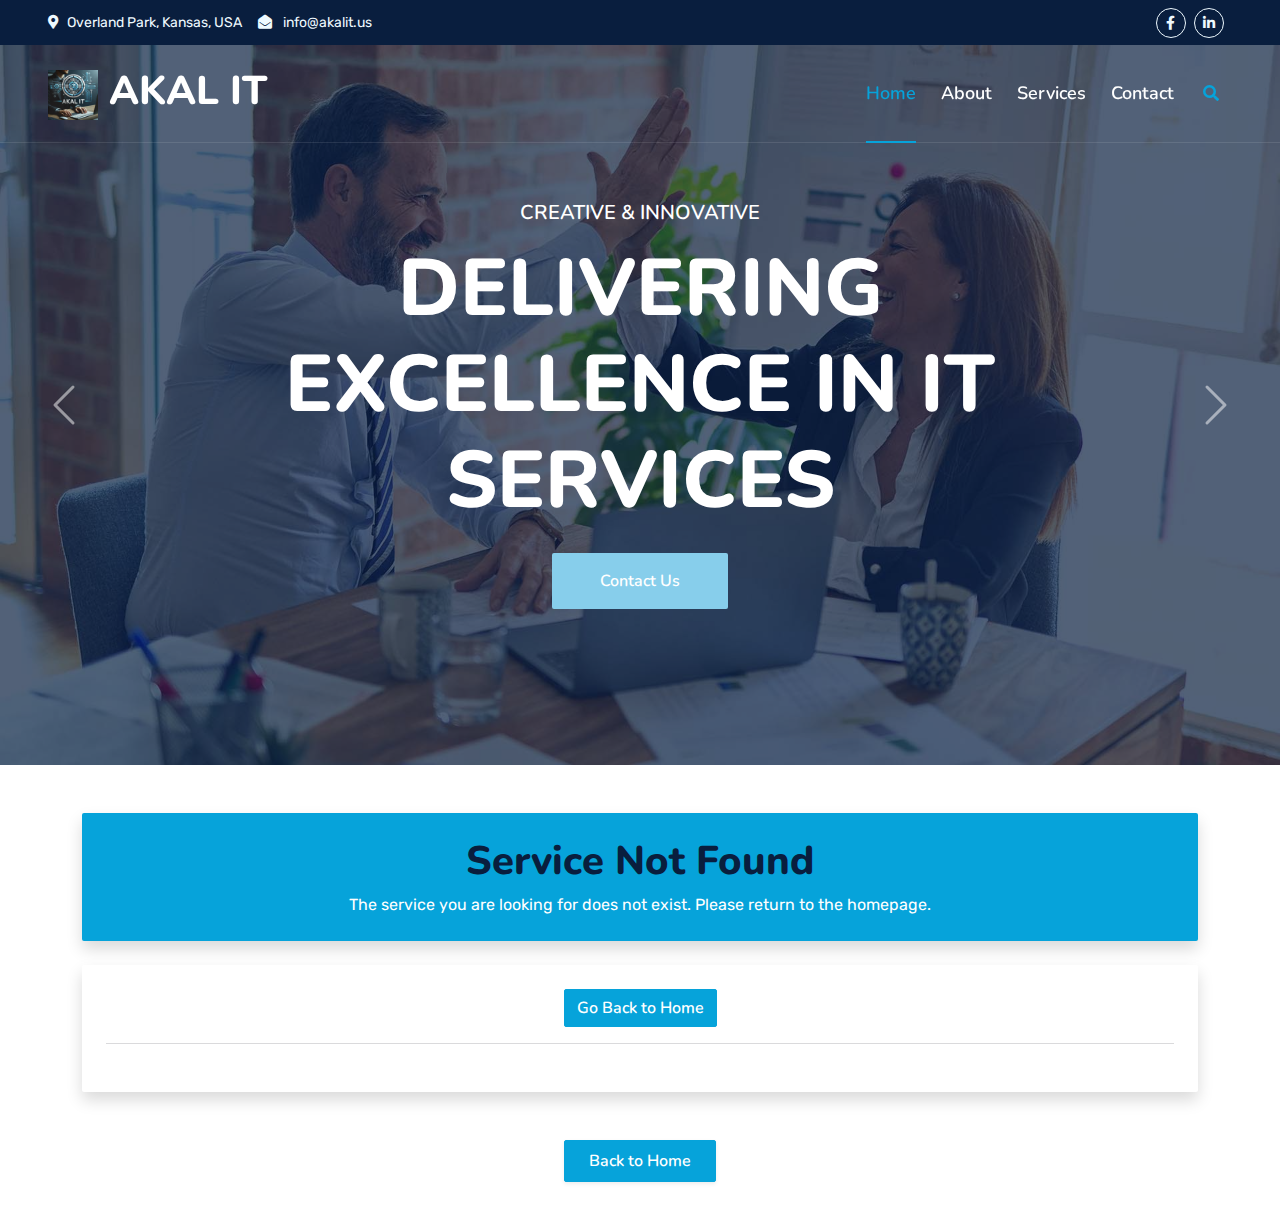
<file: service_detail.html>
<!DOCTYPE html>
<html lang="en">

<head>
<meta charset="utf-8">
<title>AKAL IT - AKAL IT Website Template</title>
<meta name="viewport" content="width=device-width, initial-scale=1.0">
<meta name="keywords" content="AKAL IT, IT solutions, technology, website template">
<meta name="description" content="AKAL IT - A modern IT solutions website template designed for businesses.">
<meta name="author" content="AKAL IT">

<!-- Favicon -->
<link href="img/favicon.ico" rel="icon">

<!-- Google Web Fonts -->
<link rel="preconnect" href="https://fonts.googleapis.com">
<link rel="preconnect" href="https://fonts.gstatic.com" crossorigin>
<link
    href="https://fonts.googleapis.com/css2?family=Nunito:wght@400;600;700;800&family=Rubik:wght@400;500;600;700&display=swap"
    rel="stylesheet">

<!-- Icon Font Stylesheets -->
<link href="https://cdnjs.cloudflare.com/ajax/libs/font-awesome/5.10.0/css/all.min.css" rel="stylesheet">
<link href="https://cdn.jsdelivr.net/npm/bootstrap-icons@1.4.1/font/bootstrap-icons.css" rel="stylesheet">

<!-- Libraries Stylesheets -->
<link href="lib/owlcarousel/assets/owl.carousel.min.css" rel="stylesheet">
<link href="lib/animate/animate.min.css" rel="stylesheet">

<!-- Customized Bootstrap Stylesheet -->
<link href="css/bootstrap.min.css" rel="stylesheet">

<!-- Template Stylesheet -->
<link href="css/style.css" rel="stylesheet">

<!-- Additional Compatibility Tags -->
<!-- Cross-browser compatibility -->
<meta http-equiv="X-UA-Compatible" content="IE=edge">

<!-- SEO Optimization -->
<meta name="robots" content="index, follow">
<meta name="language" content="en">
<meta name="theme-color" content="#ffffff">

<!-- Open Graph for Social Media -->
<meta property="og:title" content="AKAL IT - IT Solutions">
<meta property="og:description" content="A modern IT solutions website template designed for businesses.">
<meta property="og:image" content="img/og-image.jpg">
<meta property="og:url" content="https://www.akalit.com">
<meta property="og:type" content="website">

<!-- Performance Optimization -->
<!-- Preload for critical resources -->
<link rel="preload" href="css/bootstrap.min.css" as="style">
<link rel="preload" href="css/style.css" as="style">
<link rel="preload" href="img/favicon.ico" as="image">

<!-- Fonts Preloading -->
<link rel="preload"
    href="https://fonts.googleapis.com/css2?family=Nunito:wght@400;600;700;800&family=Rubik:wght@400;500;600;700&display=swap"
    as="style">
</head>

<body>
<!-- Topbar Start -->
<div class="container-fluid bg-dark px-5 d-none d-lg-block">
    <div class="row gx-0">
        <div class="col-lg-8 text-center text-lg-start mb-2 mb-lg-0">
            <div class="d-inline-flex align-items-center" style="height: 45px;">
                <small class="me-3 text-light"><i class="fa fa-map-marker-alt me-2"></i>Overland Park, Kansas,
                    USA</small>
                <small class="text-light">
                    <a href="mailto:
info@akalit.us
" class="text-light text-decoration-none">
                        <i class="fa fa-envelope-open me-2"></i>
                       info@akalit.us

                    </a>
                </small>
            </div>
        </div>
        <div class="col-lg-4 text-center text-lg-end">
            <div class="d-inline-flex align-items-center" style="height: 45px;">

                <a class="btn btn-sm btn-outline-light btn-sm-square rounded-circle me-2" href=""><i
                        class="fab fa-facebook-f fw-normal"></i></a>
                <a class="btn btn-sm btn-outline-light btn-sm-square rounded-circle me-2" href=""><i
                        class="fab fa-linkedin-in fw-normal"></i></a>


            </div>
        </div>
    </div>
</div>
<!-- Topbar End -->

<!-- Navbar & Carousel Start -->
<div class="container-fluid position-relative p-0">
    <nav class="navbar navbar-expand-lg navbar-dark px-5 py-3 py-lg-0">
        <a href="index.html" class="navbar-brand p-0">
            <h1 class="m-0"><img src="img/akal_it_logo.jpeg" alt="Logo" style="width: 50px; height: auto;" /></i> AKAL
                IT</h1>
        </a>
        <button class="navbar-toggler" type="button" data-bs-toggle="collapse" data-bs-target="#navbarCollapse">
            <span class="fa fa-bars"></span>
        </button>
        <div class="collapse navbar-collapse" id="navbarCollapse">
            <div class="navbar-nav ms-auto py-0">
                <a href="index.html" class="nav-item nav-link active">Home</a>

                <a href="about.html" class="nav-item nav-link">About</a>
                <a href="service.html" class="nav-item nav-link">Services</a>



                <a href="contact.html" class="nav-item nav-link">Contact</a>
            </div>
            <butaton type="button" class="btn text-primary ms-3" data-bs-toggle="modal" data-bs-target="#searchModal"><i
                    class="fa fa-search"></i></butaton>
        </div>
    </nav>

    <div id="header-carousel" class="carousel slide carousel-fade" data-bs-ride="carousel">
        <div class="carousel-inner">
            <div class="carousel-item active">
                <img class="w-100" src="img/carousel-1.jpg" alt="Image">
                <div class="carousel-caption d-flex flex-column align-items-center justify-content-center">
                    <div class="p-3" style="max-width: 900px;">
                        <h5 class="text-white text-uppercase mb-3 animated slideInDown">Creative & Innovative</h5>
                        <h1 class="display-1 text-white mb-md-4 animated zoomIn">DELIVERING EXCELLENCE IN IT SERVICES
                        </h1>

                        <a href="Contact.html" class="btn py-md-3 px-md-5 animated slideInRight"
                            style="background-color: skyblue; color: white; border: none;">
                            Contact Us
                        </a>
                    </div>
                </div>
            </div>
            <div class="carousel-item">
                <img class="w-100" src="img/carousel-2.jpg" alt="Image">
                <div class="carousel-caption d-flex flex-column align-items-center justify-content-center">
                    <div class="p-3" style="max-width: 900px;">
                        <h5 class="text-white text-uppercase mb-3 animated slideInDown">Creative & Innovative</h5>
                        <h1 class="display-1 text-white mb-md-4 animated zoomIn">DELIVERING EXCELLENCE IN IT SERVICES
                        </h1>

                        <a href="Contact.html"
                            class="btn btn-outline-light py-md-3 px-md-5 animated slideInRight">Contact Us</a>
                    </div>
                </div>
            </div>
        </div>
        <button class="carousel-control-prev" type="button" data-bs-target="#header-carousel" data-bs-slide="prev">
            <span class="carousel-control-prev-icon" aria-hidden="true"></span>
            <span class="visually-hidden">Previous</span>
        </button>
        <button class="carousel-control-next" type="button" data-bs-target="#header-carousel" data-bs-slide="next">
            <span class="carousel-control-next-icon" aria-hidden="true"></span>
            <span class="visually-hidden">Next</span>
        </button>
    </div>
</div>
<!-- Navbar & Carousel End -->


<!-- Full Screen Search Start -->
<div class="modal fade" id="searchModal" tabindex="-1">
    <div class="modal-dialog modal-fullscreen">
        <div class="modal-content" style="background: rgba(9, 30, 62, .7);">
            <div class="modal-header border-0">
                <button type="button" class="btn bg-white btn-close" data-bs-dismiss="modal"
                    aria-label="Close"></button>
            </div>
            <div class="modal-body d-flex align-items-center justify-content-center">
                <div class="input-group" style="max-width: 600px;">
                    <input type="text" class="form-control bg-transparent border-primary p-3"
                        placeholder="Type search keyword">
                    <button class="btn btn-primary px-4"><i class="bi bi-search"></i></button>
                </div>
            </div>
        </div>
    </div>
</div>
<!-- Full Screen Search End -->




<div class="container py-5">
    <!-- Header Section -->
    <div class="service-header text-center mb-4 p-4 rounded bg-primary text-white shadow">
        <h1 id="service-title" class="fw-bold">Service Name</h1>
        <p id="service-description" class="mb-0">Service description will appear here.</p>
    </div>

    <!-- Content Section -->
    <div class="service-content bg-white rounded shadow p-4">
        <div id="service-content">
            <!-- Additional dynamic content will be injected here -->
            <p class="text-muted">Service details will appear here.</p>
        </div>
        <hr>
        <div id="techniques-content" class="mt-4">
            <!-- Techniques will be dynamically added here -->
        </div>
    </div>

    <!-- Back to Home Button -->
    <div class="text-center mt-5">
        <a href="index.html" class="btn btn-primary px-4 py-2 shadow-sm">Back to Home</a>
    </div>
</div>



    <!-- Dynamic Service Content Script -->
<script>
    const services = {
        "cyber-security": {
            title: "Cyber Security",
            description: `
        AKAL IT Solutions offers robust cybersecurity services to protect your organization from evolving cyber threats. 
        We provide comprehensive solutions, including continuous 24/7 threat monitoring to identify potential risks, 
        swift and effective incident response to minimize impact, and advanced firewall and network security to protect 
        critical systems. Additionally, our threat intelligence services deliver insights into emerging threats, enabling 
        proactive defense strategies. Enhance your resilience against cyberattacks with AKAL IT Solutions' industry-leading 
        cybersecurity expertise.
    `,
            content: `
        <p>
            AKAL IT Solutions offers robust cybersecurity services to safeguard your organization against ever-evolving 
            cyber threats. Our comprehensive offerings include continuous 24/7 threat monitoring to detect potential risks, 
            swift and efficient incident response to reduce impacts, and advanced firewall and network security for robust 
            protection. Furthermore, our threat intelligence services provide valuable insights into emerging cyber threats, 
            enabling proactive and preemptive defense measures. With AKAL IT Solutions, your critical systems and data remain 
            secure, ensuring your business stays resilient in the face of cyber challenges.
        </p>
    `,
        },

       "o365": {
            title: "Office 365 (O365)",
            description: `
            Boost productivity and collaboration with AKAL IT Solutions' Office 365 services. From seamless email integration to 
            SharePoint setup, our tailored solutions ensure your team stays connected and efficient.
        `,
            content: `
            <p>
                Office 365 is at the heart of modern digital workplaces, and AKAL IT Solutions helps businesses leverage its full 
                potential. Our services include email and calendar integration, SharePoint and OneDrive optimization for secure 
                file sharing, and Microsoft Teams setup for enhanced collaboration. With data loss prevention mechanisms and 
                tailored workflows using Power Automate, we help businesses achieve streamlined operations. Experience productivity 
                like never before with our Office 365 expertise.
            </p>
        `,
        },
        "cloud-computing": {
            title: "Cloud Computing",
            description: `
            Transform your business with AKAL IT Solutions' cloud computing services. Our end-to-end solutions include cloud 
            migration, cost optimization, and robust infrastructure management for scalable and secure operations.
        `,
            content: `
            <p>
                Cloud computing is the backbone of digital transformation, and AKAL IT Solutions ensures a seamless transition to 
                the cloud. Our services include detailed cloud-readiness assessments, migration planning, and hybrid cloud setups. 
                We optimize your cloud infrastructure with advanced cost-management strategies, ensuring scalability and enhanced 
                security. Whether private, hybrid, or public cloud, AKAL IT Solutions delivers the right solutions to meet your 
                unique business needs.
            </p>
        `,
        },
        "data-analytics": {
            title: "Data Analytics",
            description: `
            Unlock the power of your data with AKAL IT Solutions' advanced data analytics services. From real-time dashboards to 
            predictive analytics, we help businesses make informed, data-driven decisions.
        `,
            content: `
            <p>
                Data is a valuable asset, and AKAL IT Solutions enables you to harness its full potential. Our data analytics 
                services include data visualization, enabling stakeholders to understand trends and make quick decisions. Predictive 
                analytics helps forecast future trends, while business intelligence reporting provides actionable insights for 
                strategy formulation. With AKAL IT Solutions, data transforms from raw numbers into valuable business outcomes.
            </p>
        `,
        },
        "data-engineering": {
            title: "Data Engineering",
            description: `
            Streamline data flow and management with AKAL IT Solutions' expert data engineering services. From ETL pipelines to 
            scalable big data architectures, we ensure your business operates with reliable data solutions.
        `,
            content: `
            <p>
                AKAL IT Solutions delivers world-class data engineering services to support robust data operations. We specialize 
                in creating ETL pipelines, building scalable data warehouses, and processing large-scale data with distributed 
                computing. Our solutions ensure efficient data governance and compliance, allowing businesses to trust their data 
                for decision-making. Achieve data excellence with AKAL IT Solutions.
            </p>
        `,
        },
        "mobile-app-development": {
            title: "Mobile App Development",
            description: `
            Bring your ideas to life with AKAL IT Solutions' mobile app development services. From native to cross-platform 
            applications, we deliver high-quality, user-centric mobile solutions.
        `,
            content: `
            <p>
                Mobile applications are essential in today's digital age, and AKAL IT Solutions excels in creating custom apps 
                that align with your business objectives. We specialize in native and cross-platform development, leveraging 
                technologies like Flutter and React Native for optimal performance. From seamless API integrations to intuitive 
                user experiences, our solutions ensure your app stands out in the competitive market.
            </p>
        `,
        },
        "salesforce": {
            title: "Salesforce",
            description: `
            Empower your business with AKAL IT Solutions' Salesforce expertise. Our solutions include CRM customization, app 
            development, and process automation for enhanced efficiency and customer satisfaction.
        `,
            content: `
            <p>
                AKAL IT Solutions leverages Salesforce's capabilities to drive your business forward. Our services include 
                CRM customization, ensuring it aligns with your specific business needs, and app development for enhanced 
                functionality. Workflow automation eliminates manual tasks, and seamless integration with existing systems 
                ensures smooth operations. Enhance customer satisfaction and operational efficiency with our Salesforce expertise.
            </p>
        `,
        },
        "sharepoint": {
            title: "SharePoint",
            description: `
            Enhance team collaboration and document management with AKAL IT Solutions' SharePoint services. We create tailored 
            portals and streamline workflows to boost productivity.
        `,
            content: `
            <p>
                SharePoint is a powerful collaboration tool, and AKAL IT Solutions ensures you leverage its full potential. Our 
                services include custom portal development, allowing teams to collaborate effectively. Workflow automation simplifies 
                routine tasks, while data integration ensures seamless operations across departments. Experience enhanced 
                productivity with AKAL IT Solutions' SharePoint expertise.
            </p>
        `,
        },
        "business-analysis": {
            title: "Business Analysis",
            description: `
            Achieve business excellence with AKAL IT Solutions' business analysis services. From requirement gathering to 
            strategic planning, we help you unlock growth opportunities.
        `,
            content: `
            <p>
                Business analysis is crucial for informed decision-making, and AKAL IT Solutions excels in this domain. We offer 
                services like requirement elicitation, process mapping, and stakeholder communication to bridge gaps and identify 
                opportunities. Our approach enables businesses to innovate, optimize, and grow with confidence.
            </p>
        `,
        },
        "project-management": {
            title: "Project Management",
            description: `
            Deliver successful projects with AKAL IT Solutions' expert project management services. 
            We provide agile methodologies, resource allocation, and risk assessment to ensure 
            your projects are executed on time and within budget.
        `,
            content: `
            <p>
                AKAL IT Solutions ensures seamless execution of projects with our comprehensive 
                project management services. Leveraging agile methodologies and tools like Scrum 
                and Kanban, we streamline project workflows. Our risk assessment techniques 
                identify potential bottlenecks, and resource allocation ensures optimal utilization 
                of your team's capabilities. Partner with AKAL IT Solutions for efficient and 
                result-oriented project management.
            </p>
        `,
        },
        "dot-net-development": {
            title: "Dot Net Development",
            description: `
            Develop robust and scalable applications with AKAL IT Solutions' Dot Net Development services. 
            From web application development to enterprise solutions, we deliver high-quality solutions 
            tailored to your needs.
        `,
            content: `
            <p>
                AKAL IT Solutions specializes in Dot Net Development, offering services that include 
                web and API development, enterprise-grade applications, and scalable solutions. With 
                expertise in C#, ASP.NET, and MVC architecture, our team builds secure and efficient 
                applications tailored to your business requirements. Enhance your software solutions 
                with AKAL IT Solutions' Dot Net expertise.
            </p>
        `,
        },
        "front-end-development": {
            title: "Front-End Development",
            description: `
            Elevate user experience with AKAL IT Solutions' Front-End Development services. 
            We design visually appealing and responsive interfaces that deliver exceptional usability.
        `,
            content: `
            <p>
                AKAL IT Solutions transforms your vision into reality with our Front-End Development services. 
                Our expertise includes responsive design, cross-browser compatibility, and SEO-friendly coding. 
                Using modern frameworks like React.js, Vue.js, and Angular, we craft intuitive interfaces 
                that resonate with your target audience. Create a seamless user experience with our 
                innovative front-end solutions.
            </p>
        `,
        },
        "back-end-development": {
            title: "Back-End Development",
            description: `
            Power your applications with AKAL IT Solutions' Back-End Development services. 
            We build secure, scalable, and efficient server-side solutions to support your business operations.
        `,
            content: `
            <p>
                AKAL IT Solutions delivers robust Back-End Development services to ensure your applications 
                perform flawlessly. Our offerings include database design, API development, and server-side 
                programming using Node.js, Django, and other leading technologies. With a focus on performance 
                and security, we create back-end systems that are reliable and scalable.
            </p>
        `,
        },
        "java-full-stack-development": {
            title: "Java Full-Stack Development",
            description: `
            Develop comprehensive, end-to-end solutions with AKAL IT Solutions' Java Full-Stack Development services. 
            From front-end to back-end and cloud deployment, we cover every aspect of application development.
        `,
            content: `
            <p>
                AKAL IT Solutions excels in Java Full-Stack Development, offering expertise in both 
                front-end and back-end integration. Using technologies like Spring Boot, Hibernate ORM, 
                and Angular/React, we deliver scalable and efficient solutions. Our services also include 
                microservices architecture and seamless cloud deployment, ensuring a comprehensive 
                and future-ready application for your business.
            </p>
        `,
        },
        "qa-analysis": {
            title: "QA Analysis",
            description: `
            Ensure the reliability and performance of your software with AKAL IT Solutions' QA Analysis services. 
            From functional testing to automation, we deliver quality assurance for flawless applications.
        `,
            content: `
            <p>
                AKAL IT Solutions provides thorough QA Analysis to ensure your software meets the highest 
                quality standards. Our services include functional testing, performance testing, and regression 
                testing. With expertise in automation tools and defect tracking, we deliver reliable and 
                efficient QA solutions. Enhance your software quality with our meticulous testing approach.
            </p>
        `,
        },
        "sap": {
            title: "SAP",
            description: `
            Streamline your enterprise processes with AKAL IT Solutions' SAP services. From implementation to 
            customization, we deliver end-to-end SAP solutions that drive efficiency and business growth.
        `,
            content: `
            <p>
                AKAL IT Solutions specializes in SAP implementation and customization, helping businesses 
                optimize their processes. Our services include SAP ERP deployment, module integration, 
                and workflow automation. By leveraging SAP's capabilities, we enable businesses to enhance 
                productivity, reduce operational costs, and achieve their strategic objectives. Transform your 
                enterprise with AKAL IT Solutions' SAP expertise.
            </p>
        `,
        },
    };

    // Get the service key from the URL query parameters
    const params = new URLSearchParams(window.location.search);
    const serviceKey = params.get("service");

    // Dynamically display the service content
    const service = services[serviceKey];
    if (service) {
        document.getElementById("service-title").innerText = service.title;
        document.getElementById("service-description").innerText = service.description;
        document.getElementById("service-content").innerHTML = service.content;

        // Display Techniques Section
        if (service.techniques && service.techniques.length > 0) {
            const techniquesHTML = `
                <h3>Techniques:</h3>
                <ul>
                    ${service.techniques.map(technique => `<li>${technique}</li>`).join('')}
                </ul>
            `;
            document.getElementById("service-content").innerHTML += techniquesHTML;
        }
    } else {
        document.getElementById("service-title").innerText = "Service Not Found";
        document.getElementById("service-description").innerText =
            "The service you are looking for does not exist. Please return to the homepage.";
        document.getElementById("service-content").innerHTML = `
            <p class="text-center">
                <a href="index.html" class="btn btn-primary">Go Back to Home</a>
            </p>
        `;
    }
</script>


    <script src="https://cdn.jsdelivr.net/npm/bootstrap@5.0.0/dist/js/bootstrap.bundle.min.js"></script>
</body>

</html>
</file>
<file: css/style.css>
/********** Template CSS **********/
:root {
    --primary: #06A3DA;
    --secondary: #34AD54;
    --light: #EEF9FF;
    --dark: #091E3E;
}


/*** Spinner ***/
.spinner {
    width: 40px;
    height: 40px;
    background: var(--primary);
    margin: 100px auto;
    -webkit-animation: sk-rotateplane 1.2s infinite ease-in-out;
    animation: sk-rotateplane 1.2s infinite ease-in-out;
}

@-webkit-keyframes sk-rotateplane {
    0% {
        -webkit-transform: perspective(120px)
    }
    50% {
        -webkit-transform: perspective(120px) rotateY(180deg)
    }
    100% {
        -webkit-transform: perspective(120px) rotateY(180deg) rotateX(180deg)
    }
}

@keyframes sk-rotateplane {
    0% {
        transform: perspective(120px) rotateX(0deg) rotateY(0deg);
        -webkit-transform: perspective(120px) rotateX(0deg) rotateY(0deg)
    }
    50% {
        transform: perspective(120px) rotateX(-180.1deg) rotateY(0deg);
        -webkit-transform: perspective(120px) rotateX(-180.1deg) rotateY(0deg)
    }
    100% {
        transform: perspective(120px) rotateX(-180deg) rotateY(-179.9deg);
        -webkit-transform: perspective(120px) rotateX(-180deg) rotateY(-179.9deg);
    }
}

#spinner {
    opacity: 0;
    visibility: hidden;
    transition: opacity .5s ease-out, visibility 0s linear .5s;
    z-index: 99999;
}

#spinner.show {
    transition: opacity .5s ease-out, visibility 0s linear 0s;
    visibility: visible;
    opacity: 1;
}


/*** Heading ***/
h1,
h2,
.fw-bold {
    font-weight: 800 !important;
}

h3,
h4,
.fw-semi-bold {
    font-weight: 700 !important;
}

h5,
h6,
.fw-medium {
    font-weight: 600 !important;
}


/*** Button ***/
.btn {
    font-family: 'Nunito', sans-serif;
    font-weight: 600;
    transition: .5s;
}

.btn-primary,
.btn-secondary {
    color: #FFFFFF;
    box-shadow: inset 0 0 0 50px transparent;
}

.btn-primary:hover {
    box-shadow: inset 0 0 0 0 var(--primary);
}

.btn-secondary:hover {
    box-shadow: inset 0 0 0 0 var(--secondary);
}

.btn-square {
    width: 36px;
    height: 36px;
}

.btn-sm-square {
    width: 30px;
    height: 30px;
}

.btn-lg-square {
    width: 48px;
    height: 48px;
}

.btn-square,
.btn-sm-square,
.btn-lg-square {
    padding-left: 0;
    padding-right: 0;
    text-align: center;
}


/*** Navbar ***/
.navbar-dark .navbar-nav .nav-link {
    font-family: 'Nunito', sans-serif;
    position: relative;
    margin-left: 25px;
    padding: 35px 0;
    color: #FFFFFF;
    font-size: 18px;
    font-weight: 600;
    outline: none;
    transition: .5s;
}

.sticky-top.navbar-dark .navbar-nav .nav-link {
    padding: 20px 0;
    color: var(--dark);
}

.navbar-dark .navbar-nav .nav-link:hover,
.navbar-dark .navbar-nav .nav-link.active {
    color: var(--primary);
}

.navbar-dark .navbar-brand h1 {
    color: #FFFFFF;
}

.navbar-dark .navbar-toggler {
    color: var(--primary) !important;
    border-color: var(--primary) !important;
}

@media (max-width: 991.98px) {
    .sticky-top.navbar-dark {
        position: relative;
        background: #FFFFFF;
    }

    .navbar-dark .navbar-nav .nav-link,
    .navbar-dark .navbar-nav .nav-link.show,
    .sticky-top.navbar-dark .navbar-nav .nav-link {
        padding: 10px 0;
        color: var(--dark);
    }

    .navbar-dark .navbar-brand h1 {
        color: var(--primary);
    }
}

@media (min-width: 992px) {
    .navbar-dark {
        position: absolute;
        width: 100%;
        top: 0;
        left: 0;
        border-bottom: 1px solid rgba(256, 256, 256, .1);
        z-index: 999;
    }
    
    .sticky-top.navbar-dark {
        position: fixed;
        background: #FFFFFF;
    }

    .navbar-dark .navbar-nav .nav-link::before {
        position: absolute;
        content: "";
        width: 0;
        height: 2px;
        bottom: -1px;
        left: 50%;
        background: var(--primary);
        transition: .5s;
    }

    .navbar-dark .navbar-nav .nav-link:hover::before,
    .navbar-dark .navbar-nav .nav-link.active::before {
        width: 100%;
        left: 0;
    }

    .navbar-dark .navbar-nav .nav-link.nav-contact::before {
        display: none;
    }

    .sticky-top.navbar-dark .navbar-brand h1 {
        color: var(--primary);
    }
}


/*** Carousel ***/
.carousel-caption {
    top: 0;
    left: 0;
    right: 0;
    bottom: 0;
    background: rgba(9, 30, 62, .7);
    z-index: 1;
}

@media (max-width: 576px) {
    .carousel-caption h5 {
        font-size: 14px;
        font-weight: 500 !important;
    }

    .carousel-caption h1 {
        font-size: 30px;
        font-weight: 600 !important;
    }
}

.carousel-control-prev,
.carousel-control-next {
    width: 10%;
}

.carousel-control-prev-icon,
.carousel-control-next-icon {
    width: 3rem;
    height: 3rem;
}


/*** Section Title ***/
.section-title::before {
    position: absolute;
    content: "";
    width: 150px;
    height: 5px;
    left: 0;
    bottom: 0;
    background: var(--primary);
    border-radius: 2px;
}

.section-title.text-center::before {
    left: 50%;
    margin-left: -75px;
}

.section-title.section-title-sm::before {
    width: 90px;
    height: 3px;
}

.section-title::after {
    position: absolute;
    content: "";
    width: 6px;
    height: 5px;
    bottom: 0px;
    background: #FFFFFF;
    -webkit-animation: section-title-run 5s infinite linear;
    animation: section-title-run 5s infinite linear;
}

.section-title.section-title-sm::after {
    width: 4px;
    height: 3px;
}

.section-title.text-center::after {
    -webkit-animation: section-title-run-center 5s infinite linear;
    animation: section-title-run-center 5s infinite linear;
}

.section-title.section-title-sm::after {
    -webkit-animation: section-title-run-sm 5s infinite linear;
    animation: section-title-run-sm 5s infinite linear;
}

@-webkit-keyframes section-title-run {
    0% {left: 0; } 50% { left : 145px; } 100% { left: 0; }
}

@-webkit-keyframes section-title-run-center {
    0% { left: 50%; margin-left: -75px; } 50% { left : 50%; margin-left: 45px; } 100% { left: 50%; margin-left: -75px; }
}

@-webkit-keyframes section-title-run-sm {
    0% {left: 0; } 50% { left : 85px; } 100% { left: 0; }
}


/*** Service ***/
.service-item {
    position: relative;
    height: 300px;
    padding: 0 30px;
    transition: .5s;
}

.service-item .service-icon {
    margin-bottom: 30px;
    width: 60px;
    height: 60px;
    display: flex;
    align-items: center;
    justify-content: center;
    background: var(--primary);
    border-radius: 2px;
    transform: rotate(0deg);
}

.service-item .service-icon i {
    transform: rotate(0deg);
}

.service-item a.btn {
    position: absolute;
    width: 60px;
    bottom: -48px;
    left: 50%;
    margin-left: -30px;
    opacity: 0;
}

.service-item:hover a.btn {
    bottom: -24px;
    opacity: 1;
}


/*** Testimonial ***/
.testimonial-carousel .owl-dots {
    margin-top: 15px;
    display: flex;
    align-items: flex-end;
    justify-content: center;
}

.testimonial-carousel .owl-dot {
    position: relative;
    display: inline-block;
    margin: 0 5px;
    width: 15px;
    height: 15px;
    background: #DDDDDD;
    border-radius: 2px;
    transition: .5s;
}

.testimonial-carousel .owl-dot.active {
    width: 30px;
    background: var(--primary);
}

.testimonial-carousel .owl-item.center {
    position: relative;
    z-index: 1;
}

.testimonial-carousel .owl-item .testimonial-item {
    transition: .5s;
}

.testimonial-carousel .owl-item.center .testimonial-item {
    background: #FFFFFF !important;
    box-shadow: 0 0 30px #DDDDDD;
}


/*** Team ***/
.team-item {
    transition: .5s;
}

.team-social {
    position: absolute;
    width: 100%;
    height: 100%;
    top: 0;
    left: 0;
    display: flex;
    align-items: center;
    justify-content: center;
    transition: .5s;
}

.team-social a.btn {
    position: relative;
    margin: 0 3px;
    margin-top: 100px;
    opacity: 0;
}

.team-item:hover {
    box-shadow: 0 0 30px #DDDDDD;
}

.team-item:hover .team-social {
    background: rgba(9, 30, 62, .7);
}

.team-item:hover .team-social a.btn:first-child {
    opacity: 1;
    margin-top: 0;
    transition: .3s 0s;
}

.team-item:hover .team-social a.btn:nth-child(2) {
    opacity: 1;
    margin-top: 0;
    transition: .3s .05s;
}

.team-item:hover .team-social a.btn:nth-child(3) {
    opacity: 1;
    margin-top: 0;
    transition: .3s .1s;
}

.team-item:hover .team-social a.btn:nth-child(4) {
    opacity: 1;
    margin-top: 0;
    transition: .3s .15s;
}

.team-item .team-img img,
.blog-item .blog-img img  {
    transition: .5s;
}

.team-item:hover .team-img img,
.blog-item:hover .blog-img img {
    transform: scale(1.15);
}


/*** Miscellaneous ***/
@media (min-width: 991.98px) {
    .facts {
        position: relative;
        margin-top: -75px;
        z-index: 1;
    }
}

.back-to-top {
    position: fixed;
    display: none;
    right: 45px;
    bottom: 45px;
    z-index: 99;
}

.bg-header {
    background: linear-gradient(rgba(9, 30, 62, .7), rgba(9, 30, 62, .7)), url(../img/carousel-1.jpg) center center no-repeat;
    background-size: cover;
}

.link-animated a {
    transition: .5s;
}

.link-animated a:hover {
    padding-left: 10px;
}

@media (min-width: 767.98px) {
    .footer-about {
        margin-bottom: -75px;
    }
}
</file>
